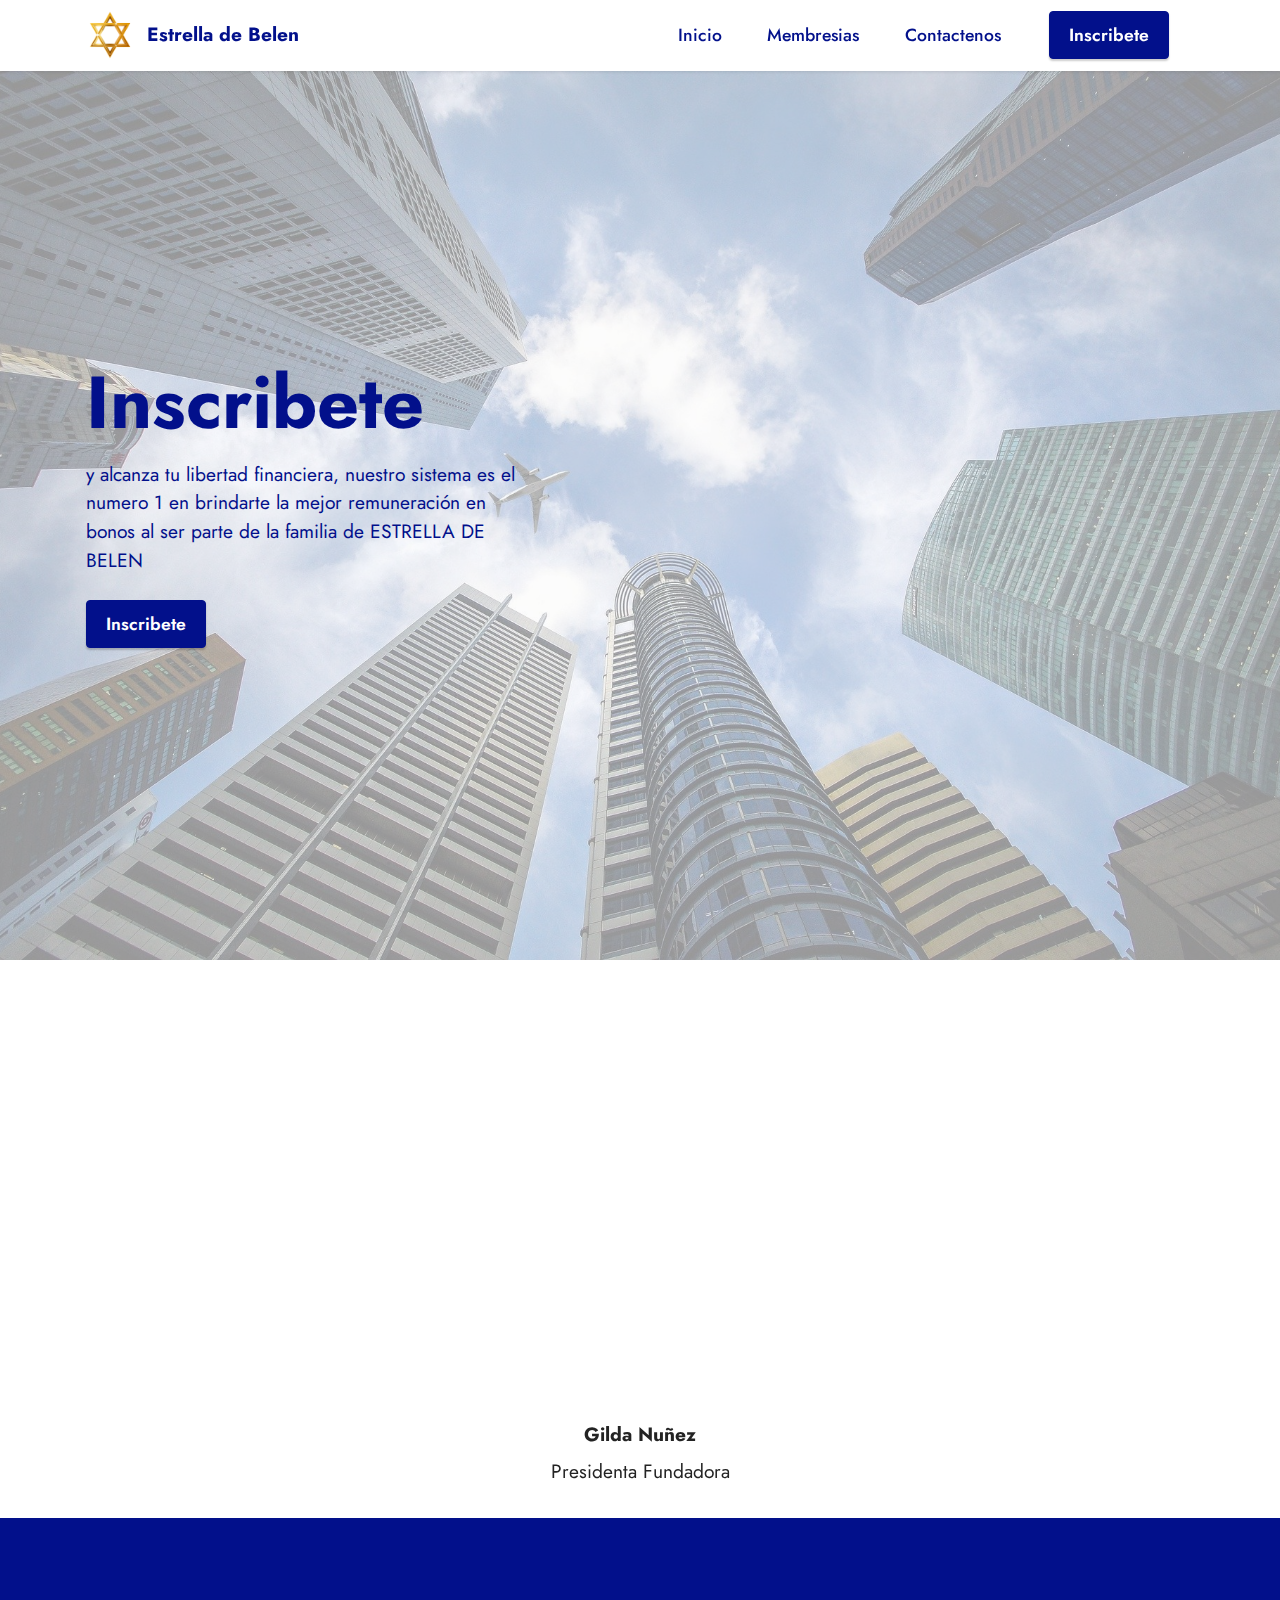
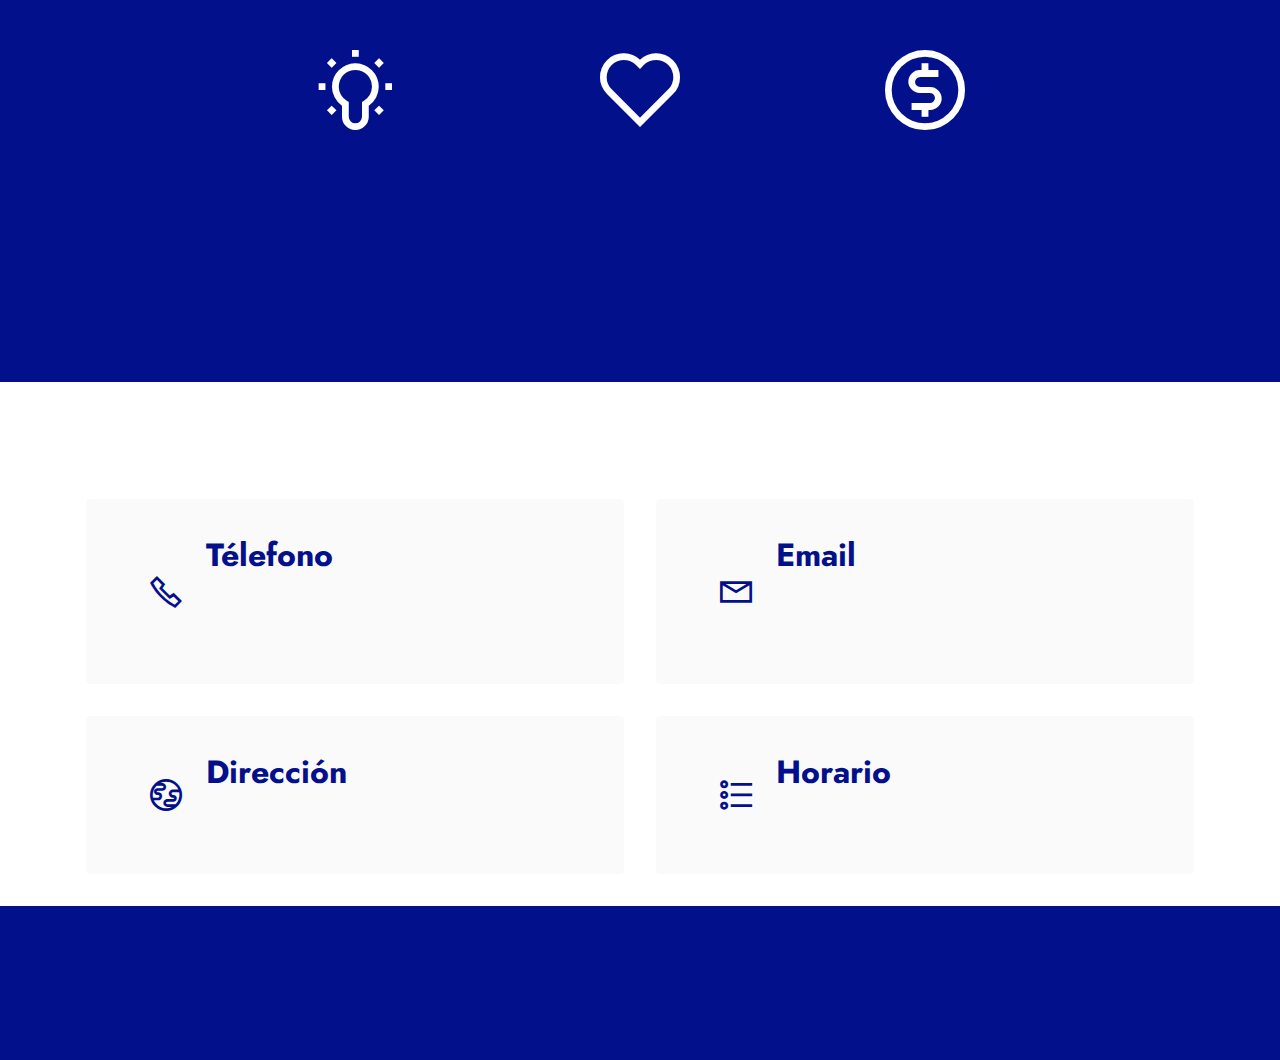
<file: Index.html>
<!DOCTYPE html>
<html  >
<head>
  <!-- Site made with Mobirise Website Builder v5.0.29, https://mobirise.com -->
  <meta charset="UTF-8">
  <meta http-equiv="X-UA-Compatible" content="IE=edge">
  <meta name="generator" content="Mobirise v5.0.29, mobirise.com">
  <meta name="viewport" content="width=device-width, initial-scale=1, minimum-scale=1">
  <link rel="shortcut icon" href="assets/images/pngtreevector-painted-gold-star-of-2094743.png" type="image/x-icon">
  <meta name="description" content="Alcanza tu libertad financiera, nuestro sistema es el numero 1 en brindarte la mejor remuneración en bonos al ser parte de la familia de ESTRELLA DE BELEN">
  
  
  <title>Estrella de Belen</title>
  <link rel="stylesheet" href="assets/web/assets/mobirise-icons2/mobirise2.css">
  <link rel="stylesheet" href="assets/tether/tether.min.css">
  <link rel="stylesheet" href="assets/bootstrap/css/bootstrap.min.css">
  <link rel="stylesheet" href="assets/bootstrap/css/bootstrap-grid.min.css">
  <link rel="stylesheet" href="assets/bootstrap/css/bootstrap-reboot.min.css">
  <link rel="stylesheet" href="assets/dropdown/css/style.css">
  <link rel="stylesheet" href="assets/animatecss/animate.css">
  <link rel="stylesheet" href="assets/socicon/css/styles.css">
  <link rel="stylesheet" href="assets/theme/css/style.css">
  <link rel="preload" as="style" href="assets/mobirise/css/mbr-additional.css"><link rel="stylesheet" href="assets/mobirise/css/mbr-additional.css" type="text/css">
  
  
  
  
</head>
<body>
  
  <section class="menu menu2 cid-svkCcHMHlM" once="menu" id="menu2-0">
    
    <nav class="navbar navbar-dropdown navbar-fixed-top navbar-expand-lg">
        <div class="container">
            <div class="navbar-brand">
                <span class="navbar-logo">
                    <a href="https://edbusa2021.github.io/Home/index">
                        <img src="assets/images/pngtreevector-painted-gold-star-of-2094743.png" alt="Mobirise" style="height: 3rem;">
                    </a>
                </span>
                <span class="navbar-caption-wrap"><a class="navbar-caption text-primary display-7" href="https://edbusa2021.github.io/Home/index">Estrella de Belen</a></span>
            </div>
            <button class="navbar-toggler" type="button" data-toggle="collapse" data-target="#navbarSupportedContent" aria-controls="navbarNavAltMarkup" aria-expanded="false" aria-label="Toggle navigation">
                <div class="hamburger">
                    <span></span>
                    <span></span>
                    <span></span>
                    <span></span>
                </div>
            </button>
            <div class="collapse navbar-collapse" id="navbarSupportedContent">
                <ul class="navbar-nav nav-dropdown" data-app-modern-menu="true"><li class="nav-item"><a class="nav-link link text-primary display-4" href="https://edbusa2021.github.io/Home/index">Inicio</a></li>
                    <li class="nav-item"><a class="nav-link link text-primary display-4" href="page1.html">
                            Membresias</a></li>
                    <li class="nav-item"><a class="nav-link link text-primary display-4" href="index.html#contacts2-4">Contactenos</a>
                    </li></ul>
                
                <div class="navbar-buttons mbr-section-btn"><a class="btn btn-primary display-4" href="https://forms.gle/AMwaQfwXKJd6pSBJA" target="_blank">Inscribete</a></div>
            </div>
        </div>
    </nav>
</section>

<section class="engine"><a href="https://mobirise.info/q">free responsive site templates</a></section><section class="header1 cid-svkEi16Ycf mbr-fullscreen" id="header1-1">

    

    <div class="mbr-overlay" style="opacity: 0.6; background-color: rgb(250, 250, 250);"></div>

    <div class="container">
        <div class="row">
            <div class="col-12 col-lg-5">
                <h1 class="mbr-section-title mbr-fonts-style mb-3 display-1"><strong>Inscribete</strong></h1>
                
                <p class="mbr-text mbr-fonts-style display-7">
                    y alcanza tu libertad financiera, nuestro sistema es el numero 1 en brindarte la mejor remuneración en bonos al ser parte de la familia de ESTRELLA DE BELEN</p>
                <div class="mbr-section-btn mt-3"><a class="btn btn-primary display-4" href="https://forms.gle/AMwaQfwXKJd6pSBJA" target="_blank">Inscribete</a></div>
            </div>
        </div>
    </div>
</section>

<section class="testimonails3 carousel slide testimonials-slider cid-svkFhuHLkA" data-interval="false" id="testimonials3-2">

    

    

    <div class="text-center container">
        <h3 class="mb-4 mbr-fonts-style display-2"><strong>Conoce a Lideres Exitosos</strong></h3>

        <div class="carousel slide" role="listbox" data-pause="true" data-keyboard="false" data-ride="false" data-interval="false">
            <div class="carousel-inner">
                
                
            <div class="carousel-item">
                    <div class="user col-md-8">
                        <div class="user_image">
                            <img src="assets/images/04cde754-ea4b-4822-aafb-844a8dc047a9.jpeg" alt="">
                        </div>
                        <div class="user_text mb-4">
                            <p class="mbr-fonts-style display-4">Gracias a nuestra Presidenta una persona trabajadora ha luchado por muchos años buscando un beneficio para su gente, de esta manera ha adquirido experiecia, es una persona muy honorable y nos sentimos orgullosa de ella, agradecidos por impulsar esta gran proyecto.</p>
                        </div>
                        <div class="user_name mbr-fonts-style mb-2 display-7"><strong>Gilda Nuñez</strong></div>
                        <div class="user_desk mbr-fonts-style display-7">Presidenta Fundadora</div>
                    </div>
                </div><div class="carousel-item">
                    <div class="user col-md-8">
                        <div class="user_image">
                            <img src="assets/images/9ba24660-0fde-466f-9b97-87413c1c3771.jpeg" alt="">
                        </div>
                        <div class="user_text mb-4">
                            <p class="mbr-fonts-style display-4">
                                Doy la bienvenida a todos nuestros miembros y proximos que seran parte de esta gran familia, este programa fue creado con bases las cuales estan sujetas a la lealtad, estoy muy agradecido con Dios ya qu sin el no somos nada y con todos los miembros de ESTRELLA DE BELEN seremos luz para mucha gente, Bendiciones</p>
                        </div>
                        <div class="user_name mbr-fonts-style mb-2 display-7"><strong>Henri A. Herrera</strong></div>
                        <div class="user_desk mbr-fonts-style display-7">
                            LIDER Y ASESOR</div>
                    </div>
                </div></div>

            <div class="carousel-controls">
                <a class="carousel-control-prev" role="button" data-slide="prev">
                    <span aria-hidden="true" class="mobi-mbri mobi-mbri-arrow-prev mbr-iconfont"></span>
                    <span class="sr-only">Previous</span>
                </a>

                <a class="carousel-control-next" role="button" data-slide="next">
                    <span aria-hidden="true" class="mobi-mbri mobi-mbri-arrow-next mbr-iconfont"></span>
                    <span class="sr-only">Next</span>
                </a>
            </div>
        </div>
    </div>
</section>

<section class="features24 cid-svkKAiOcug" id="features1-3">
    

    
    <div class="container">
        <div class="row">
            <div class="col-12">
                <h3 class="mbr-section-title mbr-fonts-style align-center mb-0 display-2">
                    <strong>Nuestros Valores</strong></h3>
                
            </div>
            <div class="card col-12 col-md-6 col-lg-3">
                <div class="card-wrapper">
                    <div class="card-box align-center">
                        <span class="mbr-iconfont mobi-mbri-idea mobi-mbri"></span>
                        <h5 class="card-title align-center mbr-fonts-style display-7"><strong>Visión</strong></h5>
                        <p class="card-text align-center mbr-fonts-style display-7">Que todos nuestros miembros conformen una hermandad donde todos nos ayudaremos para crecer con nuestra gente.</p>
                    </div>
                </div>
            </div>
            <div class="card col-12 col-md-6 col-lg-3">
                <div class="card-wrapper">
                    <div class="card-box align-center">
                        <span class="mbr-iconfont mobi-mbri-hearth mobi-mbri"></span>
                        <h5 class="card-title align-center mbr-fonts-style display-7"><strong>Caridad</strong></h5>
                        <p class="card-text align-center mbr-fonts-style display-7">Poder ayuda a las personas mas necesitadas y educar a as generaciones futuras para que puedan ser mejor cada dia.</p>
                    </div>
                </div>
            </div>
            <div class="card col-12 col-md-6 col-lg-3">
                <div class="card-wrapper">
                    <div class="card-box align-center">
                        <span class="mbr-iconfont mobi-mbri-cash mobi-mbri"></span>
                        <h5 class="card-title align-center mbr-fonts-style display-7"><strong>Educación Financiera</strong></h5>
                        <p class="card-text align-center mbr-fonts-style display-7">Ayudaremos a todos nuestros miembros a desarrollar habilidades en la asimilación de resursos y capital.</p>
                    </div>
                </div>
            </div>
            
        </div>
    </div>
</section>

<section class="contacts2 cid-svkMvnGPwL mbr-parallax-background" id="contacts2-4">
    <!---->
    
    <div class="mbr-overlay" style="opacity: 0.5; background-color: rgb(255, 255, 255);">
    </div>
    <div class="container">
        <div class="mbr-section-head">
            <h3 class="mbr-section-title mbr-fonts-style align-center mb-0 display-2"><strong>Contactenos</strong></h3>
            
        </div>
        <div class="row justify-content-center mt-4">
            <div class="card col-12 col-md-6">
                <div class="card-wrapper">
                    <div class="image-wrapper">
                        <span class="mbr-iconfont mobi-mbri-phone mobi-mbri"></span>
                    </div>
                    <div class="text-wrapper">
                        <h6 class="card-title mbr-fonts-style mb-1 display-5">
                            <strong>Télefono</strong></h6>
                        <p class="mbr-text mbr-fonts-style display-4">(702) 238 - 2162 Henri A. Herrera<br>(702) 238 - 2162 Gilda Nuñez<br></p>
                    </div>
                </div>
            </div>
            <div class="card col-12 col-md-6">
                <div class="card-wrapper">
                    <div class="image-wrapper">
                        <span class="mbr-iconfont mobi-mbri-letter mobi-mbri"></span>
                    </div>
                    <div class="text-wrapper">
                        <h6 class="card-title mbr-fonts-style mb-1 display-5">
                            <strong>Email</strong>
                        </h6>
                        <p class="mbr-text mbr-fonts-style display-4"><a href="mailto:andrade.h@estrelladebelen.com" class="text-primary">andrade.h@estrelladebelen.com</a><br><a href="mailto:nunez.g@estrelladebelen.com" class="text-primary">nunez.g@estrelladebelen.com</a></p>
                    </div>
                </div>
            </div>
            <div class="card col-12 col-md-6">
                <div class="card-wrapper">
                    <div class="image-wrapper">
                        <span class="mbr-iconfont mobi-mbri-globe mobi-mbri"></span>
                    </div>
                    <div class="text-wrapper">
                        <h6 class="card-title mbr-fonts-style mb-1 display-5">
                            <strong>Dirección</strong></h6>
                        <p class="mbr-text mbr-fonts-style display-4">
                            6254 E Great Smoky Ave las vegas nv 89156</p>
                    </div>
                </div>
            </div>
            <div class="card col-12 col-md-6">
                <div class="card-wrapper">
                    <div class="image-wrapper">
                        <span class="mbr-iconfont mobi-mbri-bulleted-list mobi-mbri"></span>
                    </div>
                    <div class="text-wrapper">
                        <h6 class="card-title mbr-fonts-style mb-1 display-5"><strong>Horario</strong></h6>
                        <p class="mbr-text mbr-fonts-style display-4">
                            9:00 AM - 6:00 PM&nbsp; &nbsp; &nbsp; &nbsp; &nbsp; &nbsp; &nbsp; &nbsp; &nbsp; &nbsp; &nbsp; &nbsp; &nbsp;</p>
                    </div>
                </div>
            </div>
        </div>
    </div>
</section>

<section class="footer3 cid-svkOLqqXSh" once="footers" id="footer3-6">

    

    

    <div class="container">
        <div class="media-container-row align-center mbr-white">
            <div class="row row-links">
                <ul class="foot-menu">
                    
                    
                    
                    
                    
                <li class="foot-menu-item mbr-fonts-style display-7"><a href="https://edbusa2021.github.io/Home/index" class="text-white">Inicio</a></li><li class="foot-menu-item mbr-fonts-style display-7"><a href="page1.html" class="text-white">Membresias</a></li><li class="foot-menu-item mbr-fonts-style display-7"><a href="index.html#contacts2-4" class="text-white">Contactenos</a></li><li class="foot-menu-item mbr-fonts-style display-7"><a href="page2.html" class="text-white">Iniciar sesión</a></li><li class="foot-menu-item mbr-fonts-style display-7"><a href="https://mail.zoho.com/portal/estrelladebelen" class="text-white" target="_blank">Web Mail</a></li></ul>
            </div>
            
            <div class="row row-copirayt">
                <p class="mbr-text mb-0 mbr-fonts-style mbr-white align-center display-7">
                    © Copyright 2025 Estrella de Belen. All Rights Reserved.
                </p>
            </div>
        </div>
    </div>
</section>


  <script src="assets/web/assets/jquery/jquery.min.js"></script>
  <script src="assets/popper/popper.min.js"></script>
  <script src="assets/tether/tether.min.js"></script>
  <script src="assets/bootstrap/js/bootstrap.min.js"></script>
  <script src="assets/smoothscroll/smooth-scroll.js"></script>
  <script src="assets/dropdown/js/nav-dropdown.js"></script>
  <script src="assets/dropdown/js/navbar-dropdown.js"></script>
  <script src="assets/touchswipe/jquery.touch-swipe.min.js"></script>
  <script src="assets/viewportchecker/jquery.viewportchecker.js"></script>
  <script src="assets/bootstrapcarouselswipe/bootstrap-carousel-swipe.js"></script>
  <script src="assets/mbr-testimonials-slider/mbr-testimonials-slider.js"></script>
  <script src="assets/parallax/jarallax.min.js"></script>
  <script src="assets/theme/js/script.js"></script>
  
  
  
  <input name="animation" type="hidden">
  </body>
</html>
</file>
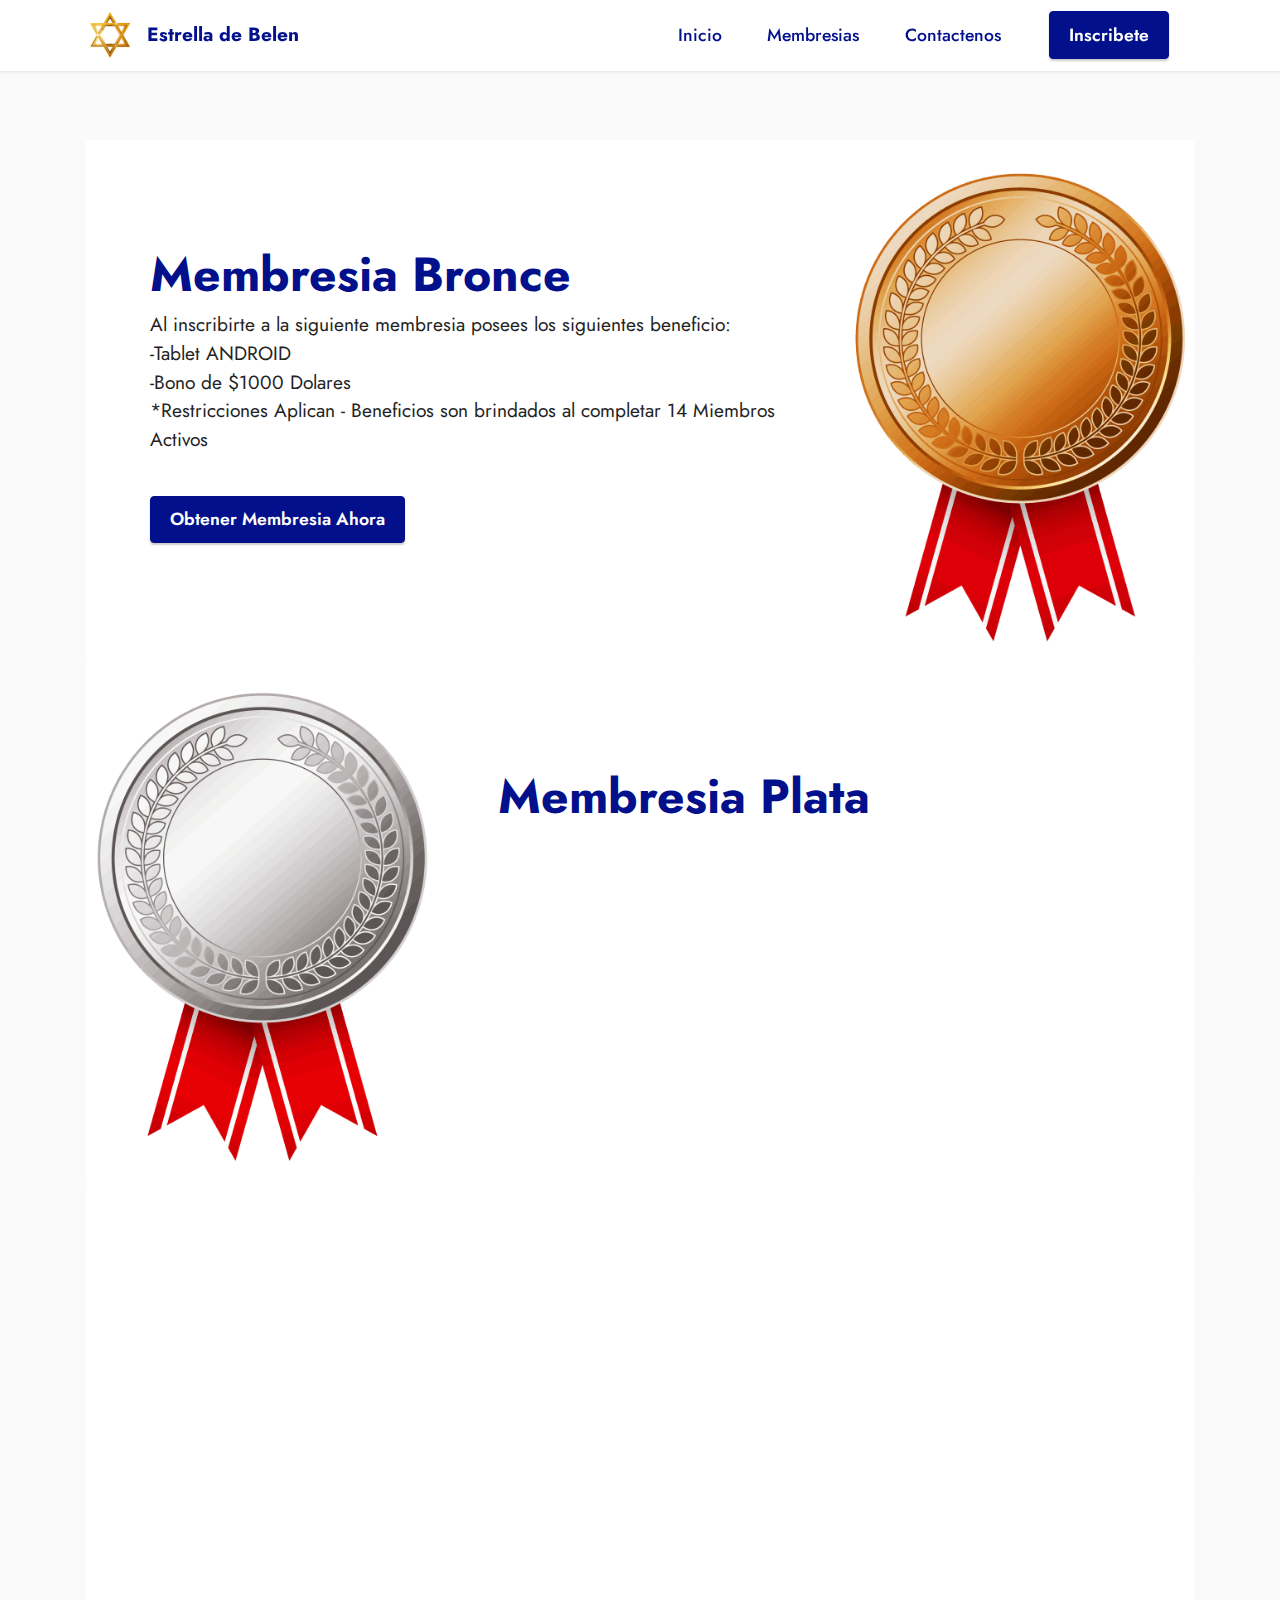
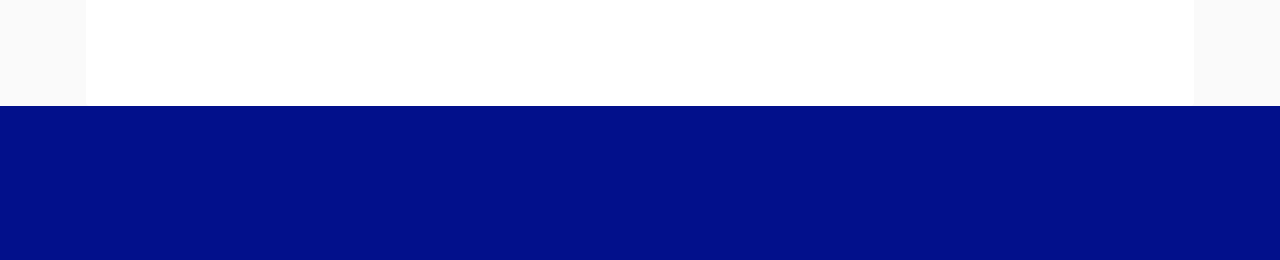
<file: page1.html>
<!DOCTYPE html>
<html  >
<head>
  <!-- Site made with Mobirise Website Builder v5.0.29, https://mobirise.com -->
  <meta charset="UTF-8">
  <meta http-equiv="X-UA-Compatible" content="IE=edge">
  <meta name="generator" content="Mobirise v5.0.29, mobirise.com">
  <meta name="viewport" content="width=device-width, initial-scale=1, minimum-scale=1">
  <link rel="shortcut icon" href="assets/images/pngtreevector-painted-gold-star-of-2094743.png" type="image/x-icon">
  <meta name="description" content="Alcanza tu libertad financiera, nuestro sistema es el numero 1 en brindarte la mejor remuneración en bonos al ser parte de la familia de ESTRELLA DE BELEN">
  
  
  <title>Membresias Estrella de Belen</title>
  <link rel="stylesheet" href="assets/tether/tether.min.css">
  <link rel="stylesheet" href="assets/bootstrap/css/bootstrap.min.css">
  <link rel="stylesheet" href="assets/bootstrap/css/bootstrap-grid.min.css">
  <link rel="stylesheet" href="assets/bootstrap/css/bootstrap-reboot.min.css">
  <link rel="stylesheet" href="assets/dropdown/css/style.css">
  <link rel="stylesheet" href="assets/animatecss/animate.css">
  <link rel="stylesheet" href="assets/socicon/css/styles.css">
  <link rel="stylesheet" href="assets/theme/css/style.css">
  <link rel="preload" as="style" href="assets/mobirise/css/mbr-additional.css"><link rel="stylesheet" href="assets/mobirise/css/mbr-additional.css" type="text/css">
  
  
  
  
</head>
<body>
  
  <section class="menu menu2 cid-svkCcHMHlM" once="menu" id="menu2-7">
    
    <nav class="navbar navbar-dropdown navbar-fixed-top navbar-expand-lg">
        <div class="container">
            <div class="navbar-brand">
                <span class="navbar-logo">
                    <a href="https://edbusa2021.github.io/Home/index">
                        <img src="assets/images/pngtreevector-painted-gold-star-of-2094743.png" alt="Mobirise" style="height: 3rem;">
                    </a>
                </span>
                <span class="navbar-caption-wrap"><a class="navbar-caption text-primary display-7" href="https://edbusa2021.github.io/Home/index">Estrella de Belen</a></span>
            </div>
            <button class="navbar-toggler" type="button" data-toggle="collapse" data-target="#navbarSupportedContent" aria-controls="navbarNavAltMarkup" aria-expanded="false" aria-label="Toggle navigation">
                <div class="hamburger">
                    <span></span>
                    <span></span>
                    <span></span>
                    <span></span>
                </div>
            </button>
            <div class="collapse navbar-collapse" id="navbarSupportedContent">
                <ul class="navbar-nav nav-dropdown" data-app-modern-menu="true"><li class="nav-item"><a class="nav-link link text-primary display-4" href="https://edbusa2021.github.io/Home/index">Inicio</a></li>
                    <li class="nav-item"><a class="nav-link link text-primary display-4" href="page1.html">
                            Membresias</a></li>
                    <li class="nav-item"><a class="nav-link link text-primary display-4" href="index.html#contacts2-4">Contactenos</a>
                    </li></ul>
                
                <div class="navbar-buttons mbr-section-btn"><a class="btn btn-primary display-4" href="https://forms.gle/AMwaQfwXKJd6pSBJA" target="_blank">Inscribete</a></div>
            </div>
        </div>
    </nav>
</section>

<section class="engine"><a href="https://mobirise.info/e">how to make a website</a></section><section class="features6 cid-svxSk82two" id="features7-a">
    <!---->
    

    
    <div class="container">
        <div class="card-wrapper">
            <div class="row align-items-center flex-row-reverse">
                <div class="col-12 col-lg-4">
                    <div class="image-wrapper">
                        <img src="assets/images/a-1456x630.png" alt="Mobirise">
                    </div>
                </div>
                <div class="col-12 col-lg">
                    <div class="text-box">
                        <h5 class="mbr-title mbr-fonts-style display-2">
                            <strong>Membresia Bronce</strong></h5>
                        <p class="mbr-text mbr-fonts-style display-7">Al inscribirte a la siguiente membresia posees los siguientes beneficio:<br>-Tablet ANDROID<br>-Bono de $1000 Dolares<br>*Restricciones Aplican - Beneficios son brindados al completar 14 Miembros Activos</p>
                        
                        <div class="mbr-section-btn pt-3"><a href="https://forms.gle/AMwaQfwXKJd6pSBJA" class="btn btn-primary display-4" target="_blank">Obtener Membresia Ahora</a></div>
                    </div>
                </div>
            </div>
        </div>
    </div>
</section>

<section class="features6 cid-svycXYs2VE" id="features7-b">
    <!---->
    

    
    <div class="container">
        <div class="card-wrapper">
            <div class="row align-items-center">
                <div class="col-12 col-lg-4">
                    <div class="image-wrapper">
                        <img src="assets/images/b-1456x630.png" alt="Mobirise">
                    </div>
                </div>
                <div class="col-12 col-lg">
                    <div class="text-box">
                        <h5 class="mbr-title mbr-fonts-style display-2">
                            <strong>Membresia Plata</strong></h5>
                        <p class="mbr-text mbr-fonts-style display-7">Al inscribirte a la siguiente membresia posees los siguientes beneficio:
<br>-TV de 50 Pulgadas<br>-Bono de $4000 Dolares
<br>*Restricciones Aplican - Beneficios son brindados al completar 14 Miembros Activos</p>
                        
                        <div class="mbr-section-btn pt-3"><a href="https://forms.gle/AMwaQfwXKJd6pSBJA" class="btn btn-primary display-4" target="_blank">Obtener Membresia Ahora</a></div>
                    </div>
                </div>
            </div>
        </div>
    </div>
</section>

<section class="features6 cid-svykNlVIcs" id="features7-c">
    <!---->
    

    
    <div class="container">
        <div class="card-wrapper">
            <div class="row align-items-center flex-row-reverse">
                <div class="col-12 col-lg-4">
                    <div class="image-wrapper">
                        <img src="assets/images/klipartz.com-5-1456x630.png" alt="Mobirise">
                    </div>
                </div>
                <div class="col-12 col-lg">
                    <div class="text-box">
                        <h5 class="mbr-title mbr-fonts-style display-2">
                            <strong>Membresia Oro</strong></h5>
                        <p class="mbr-text mbr-fonts-style display-7">Al inscribirte a la siguiente membresia posees los siguientes beneficio:<br>-Cadena de ORO<br>-Bono de $10000 Dolares<br>*Restricciones Aplican - Beneficios son brindados al completar 14 Miembros Activos</p>
                        
                        <div class="mbr-section-btn pt-3"><a href="https://forms.gle/AMwaQfwXKJd6pSBJA" class="btn btn-primary display-4" target="_blank">Obtener Membresia Ahora</a></div>
                    </div>
                </div>
            </div>
        </div>
    </div>
</section>

<section class="footer3 cid-svkOLqqXSh" once="footers" id="footer3-8">

    

    

    <div class="container">
        <div class="media-container-row align-center mbr-white">
            <div class="row row-links">
                <ul class="foot-menu">
                    
                    
                    
                    
                    
                <li class="foot-menu-item mbr-fonts-style display-7"><a href="https://edbusa2021.github.io/Home/index" class="text-white">Inicio</a></li><li class="foot-menu-item mbr-fonts-style display-7"><a href="page1.html" class="text-white">Membresias</a></li><li class="foot-menu-item mbr-fonts-style display-7"><a href="index.html#contacts2-4" class="text-white">Contactenos</a></li><li class="foot-menu-item mbr-fonts-style display-7"><a href="page2.html" class="text-white">Iniciar sesión</a></li><li class="foot-menu-item mbr-fonts-style display-7"><a href="https://mail.zoho.com/portal/estrelladebelen" class="text-white" target="_blank">Web Mail</a></li></ul>
            </div>
            
            <div class="row row-copirayt">
                <p class="mbr-text mb-0 mbr-fonts-style mbr-white align-center display-7">
                    © Copyright 2025 Estrella de Belen. All Rights Reserved.
                </p>
            </div>
        </div>
    </div>
</section>


  <script src="assets/web/assets/jquery/jquery.min.js"></script>
  <script src="assets/popper/popper.min.js"></script>
  <script src="assets/tether/tether.min.js"></script>
  <script src="assets/bootstrap/js/bootstrap.min.js"></script>
  <script src="assets/smoothscroll/smooth-scroll.js"></script>
  <script src="assets/dropdown/js/nav-dropdown.js"></script>
  <script src="assets/dropdown/js/navbar-dropdown.js"></script>
  <script src="assets/touchswipe/jquery.touch-swipe.min.js"></script>
  <script src="assets/viewportchecker/jquery.viewportchecker.js"></script>
  <script src="assets/theme/js/script.js"></script>
  
  
  
  <input name="animation" type="hidden">
  </body>
</html>
</file>
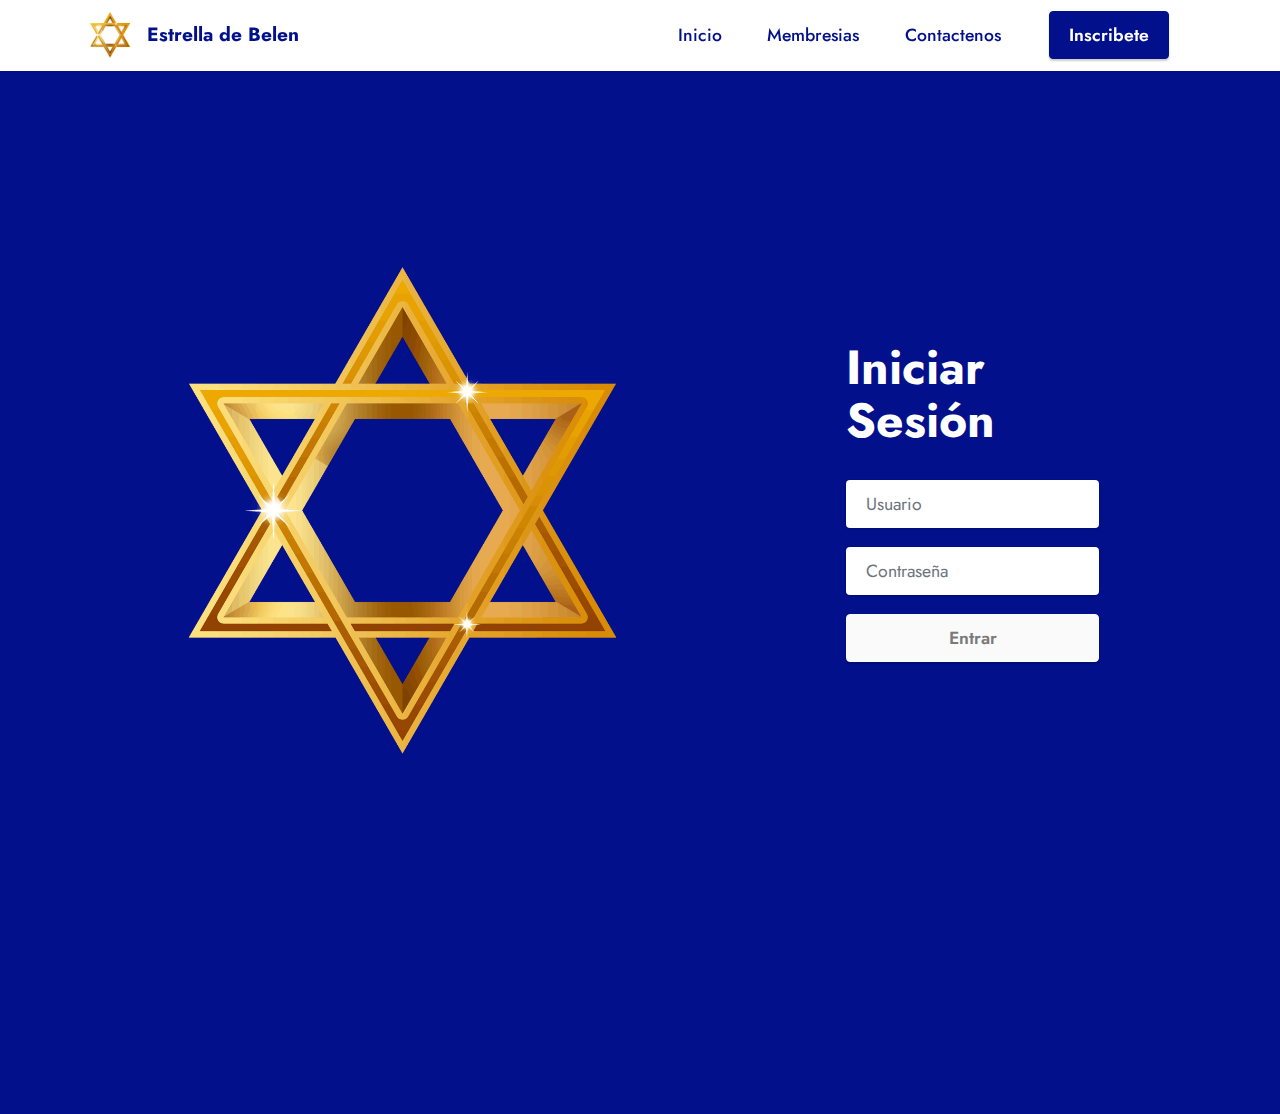
<file: page2.html>
<!DOCTYPE html>
<html  >
<head>
  <!-- Site made with Mobirise Website Builder v5.0.29, https://mobirise.com -->
  <meta charset="UTF-8">
  <meta http-equiv="X-UA-Compatible" content="IE=edge">
  <meta name="generator" content="Mobirise v5.0.29, mobirise.com">
  <meta name="viewport" content="width=device-width, initial-scale=1, minimum-scale=1">
  <link rel="shortcut icon" href="assets/images/pngtreevector-painted-gold-star-of-2094743.png" type="image/x-icon">
  <meta name="description" content="Alcanza tu libertad financiera, nuestro sistema es el numero 1 en brindarte la mejor remuneración en bonos al ser parte de la familia de ESTRELLA DE BELEN">
  
  
  <title>Portal de Inicio Estrella de Belen</title>
  <link rel="stylesheet" href="assets/tether/tether.min.css">
  <link rel="stylesheet" href="assets/bootstrap/css/bootstrap.min.css">
  <link rel="stylesheet" href="assets/bootstrap/css/bootstrap-grid.min.css">
  <link rel="stylesheet" href="assets/bootstrap/css/bootstrap-reboot.min.css">
  <link rel="stylesheet" href="assets/dropdown/css/style.css">
  <link rel="stylesheet" href="assets/animatecss/animate.css">
  <link rel="stylesheet" href="assets/formstyler/jquery.formstyler.css">
  <link rel="stylesheet" href="assets/formstyler/jquery.formstyler.theme.css">
  <link rel="stylesheet" href="assets/datepicker/jquery.datetimepicker.min.css">
  <link rel="stylesheet" href="assets/socicon/css/styles.css">
  <link rel="stylesheet" href="assets/theme/css/style.css">
  <link rel="preload" as="style" href="assets/mobirise/css/mbr-additional.css"><link rel="stylesheet" href="assets/mobirise/css/mbr-additional.css" type="text/css">
  
  
  
  
</head>
<body>
  
  <section class="menu menu2 cid-svkCcHMHlM" once="menu" id="menu2-d">
    
    <nav class="navbar navbar-dropdown navbar-fixed-top navbar-expand-lg">
        <div class="container">
            <div class="navbar-brand">
                <span class="navbar-logo">
                    <a href="https://edbusa2021.github.io/Home/index">
                        <img src="assets/images/pngtreevector-painted-gold-star-of-2094743.png" alt="Mobirise" style="height: 3rem;">
                    </a>
                </span>
                <span class="navbar-caption-wrap"><a class="navbar-caption text-primary display-7" href="https://edbusa2021.github.io/Home/index">Estrella de Belen</a></span>
            </div>
            <button class="navbar-toggler" type="button" data-toggle="collapse" data-target="#navbarSupportedContent" aria-controls="navbarNavAltMarkup" aria-expanded="false" aria-label="Toggle navigation">
                <div class="hamburger">
                    <span></span>
                    <span></span>
                    <span></span>
                    <span></span>
                </div>
            </button>
            <div class="collapse navbar-collapse" id="navbarSupportedContent">
                <ul class="navbar-nav nav-dropdown" data-app-modern-menu="true"><li class="nav-item"><a class="nav-link link text-primary display-4" href="https://edbusa2021.github.io/Home/index">Inicio</a></li>
                    <li class="nav-item"><a class="nav-link link text-primary display-4" href="page1.html">
                            Membresias</a></li>
                    <li class="nav-item"><a class="nav-link link text-primary display-4" href="index.html#contacts2-4">Contactenos</a>
                    </li></ul>
                
                <div class="navbar-buttons mbr-section-btn"><a class="btn btn-primary display-4" href="https://forms.gle/AMwaQfwXKJd6pSBJA" target="_blank">Inscribete</a></div>
            </div>
        </div>
    </nav>
</section>

<section class="engine"><a href="https://mobirise.info/d">free site maker</a></section><section class="form3 cid-svzc9ajbmO mbr-fullscreen" id="form3-g">

    

    

    <div class="container">
        <div class="row justify-content-center">
            <div class="col-lg-7 col-12">
                <div class="image-wrapper">
                    <img class="w-100" src="assets/images/belen-1200x1200.png" alt="Mobirise">
                </div>
            </div>
            <div class="col-lg-3 offset-lg-1 mbr-form" data-form-type="formoid">
                <form action="https://mobirise.eu/" method="POST" class="mbr-form form-with-styler" data-form-title="Form Name"><input type="hidden" name="email" data-form-email="true" value="ig79xD25wyvYEligfMMaITD6+0lbImCwcNTB0SR5mQZ2yLgP3OEyg9I8Cpuam/q0P7V6s/NDLfrR4P8g7io+D9+c8VpDJiqVw8uHzd8XFAzNSg2dv4wCuiTniyrdhqFz">
                    <div class="">
                        <div hidden="hidden" data-form-alert="" class="alert alert-success col-12">Thanks for filling out
                            the form!</div>
                        <div hidden="hidden" data-form-alert-danger="" class="alert alert-danger col-12">Oops...! some
                            problem!</div>
                    </div>
                    <div class="dragArea row">
                        <div class="col-lg-12 col-md-12 col-sm-12">
                            <h1 class="mbr-section-title mb-4 display-2"><strong>Iniciar Sesión</strong></h1>
                        </div>
                        <div class="col-lg-12 col-md-12 col-sm-12">
                            
                        </div>
                        <div data-for="name" class="col-lg-12 col-md col-sm-12 form-group">
                            <input type="text" name="name" placeholder="Usuario" data-form-field="name" class="form-control" value="" id="name-form3-g">
                        </div>
                        <div class="col-lg-12 col-md col-sm-12 form-group" data-for="email">
                            <input type="email" name="email" placeholder="Contraseña" data-form-field="email" class="form-control" value="" id="email-form3-g">
                        </div>
                        <div class="col-md-auto col-12 mbr-section-btn"><button type="submit" class="btn btn-white display-4">Entrar</button></div>
                    </div>
                </form>
            </div>
            <div class="offset-lg-1"></div>
        </div>
    </div>
</section>

<section class="footer3 cid-svkOLqqXSh" once="footers" id="footer3-e">

    

    

    <div class="container">
        <div class="media-container-row align-center mbr-white">
            <div class="row row-links">
                <ul class="foot-menu">
                    
                    
                    
                    
                    
                <li class="foot-menu-item mbr-fonts-style display-7"><a href="https://edbusa2021.github.io/Home/index" class="text-white">Inicio</a></li><li class="foot-menu-item mbr-fonts-style display-7"><a href="page1.html" class="text-white">Membresias</a></li><li class="foot-menu-item mbr-fonts-style display-7"><a href="index.html#contacts2-4" class="text-white">Contactenos</a></li><li class="foot-menu-item mbr-fonts-style display-7"><a href="page2.html" class="text-white">Iniciar sesión</a></li><li class="foot-menu-item mbr-fonts-style display-7"><a href="https://mail.zoho.com/portal/estrelladebelen" class="text-white" target="_blank">Web Mail</a></li></ul>
            </div>
            
            <div class="row row-copirayt">
                <p class="mbr-text mb-0 mbr-fonts-style mbr-white align-center display-7">
                    © Copyright 2025 Estrella de Belen. All Rights Reserved.
                </p>
            </div>
        </div>
    </div>
</section>


  <script src="assets/web/assets/jquery/jquery.min.js"></script>
  <script src="assets/popper/popper.min.js"></script>
  <script src="assets/tether/tether.min.js"></script>
  <script src="assets/bootstrap/js/bootstrap.min.js"></script>
  <script src="assets/smoothscroll/smooth-scroll.js"></script>
  <script src="assets/dropdown/js/nav-dropdown.js"></script>
  <script src="assets/dropdown/js/navbar-dropdown.js"></script>
  <script src="assets/touchswipe/jquery.touch-swipe.min.js"></script>
  <script src="assets/viewportchecker/jquery.viewportchecker.js"></script>
  <script src="assets/formstyler/jquery.formstyler.js"></script>
  <script src="assets/formstyler/jquery.formstyler.min.js"></script>
  <script src="assets/datepicker/jquery.datetimepicker.full.js"></script>
  <script src="assets/theme/js/script.js"></script>
  <script src="assets/formoid/formoid.min.js"></script>
  
  
  
  <input name="animation" type="hidden">
  </body>
</html>
</file>
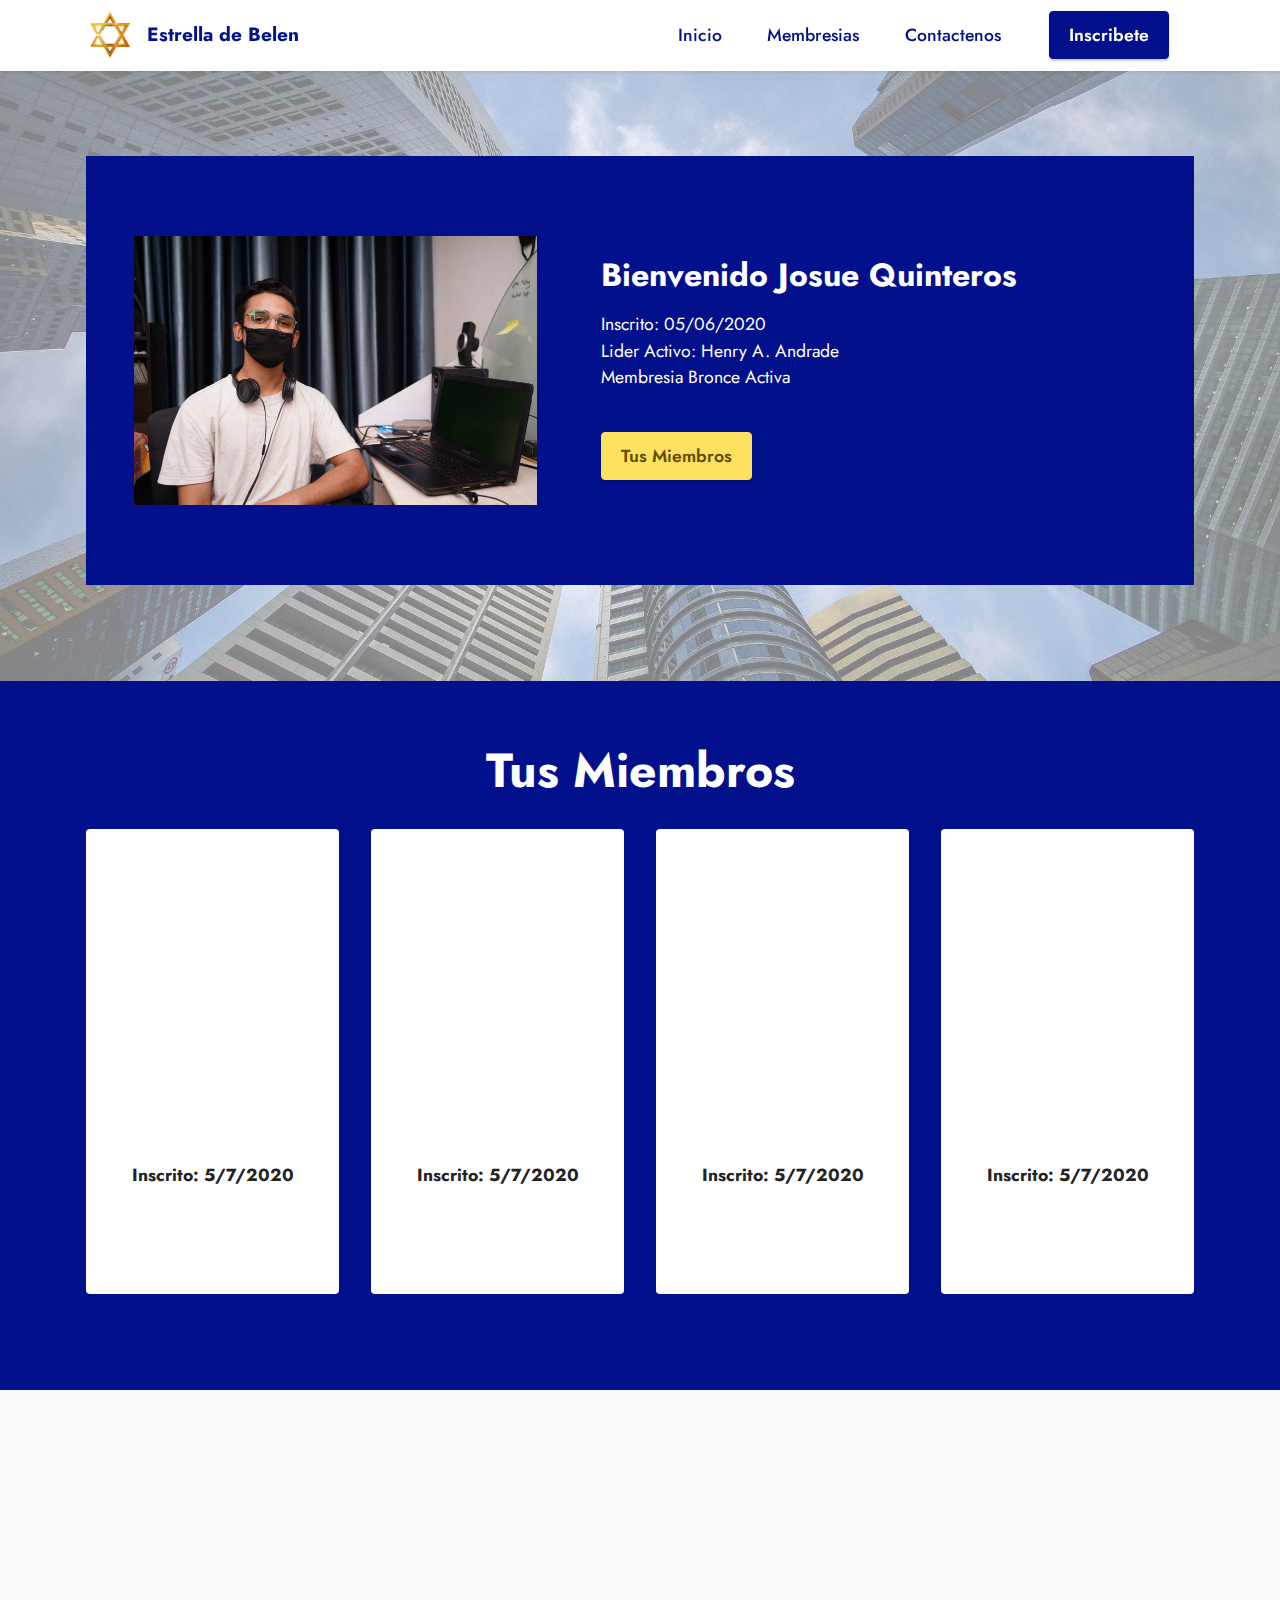
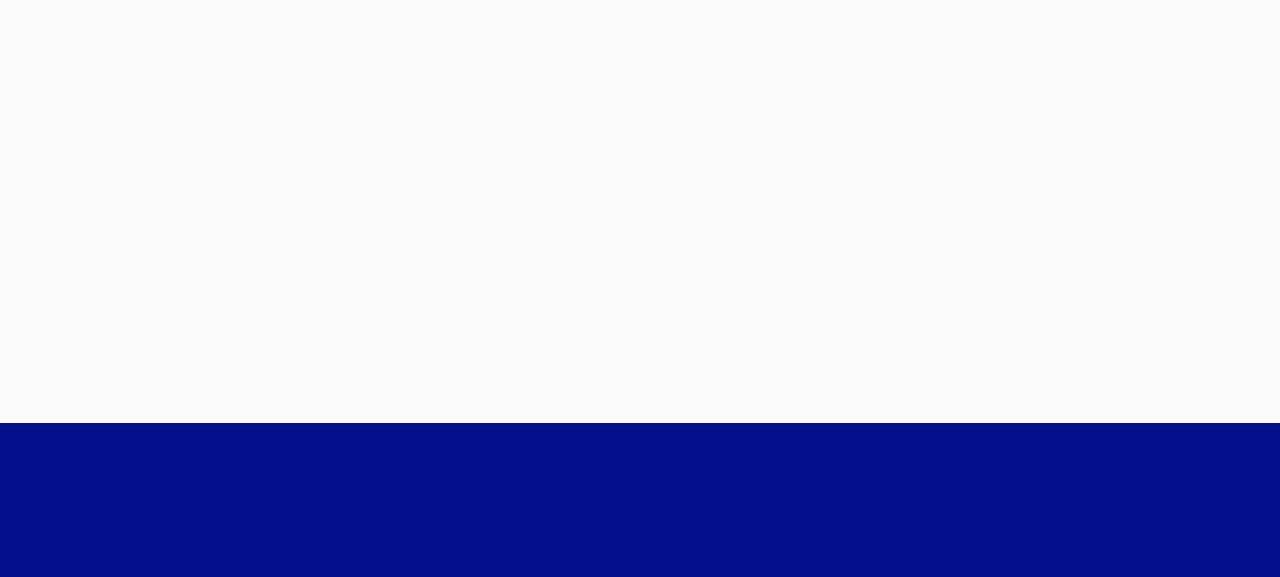
<file: page3.html>
<!DOCTYPE html>
<html  >
<head>
  <!-- Site made with Mobirise Website Builder v5.0.29, https://mobirise.com -->
  <meta charset="UTF-8">
  <meta http-equiv="X-UA-Compatible" content="IE=edge">
  <meta name="generator" content="Mobirise v5.0.29, mobirise.com">
  <meta name="viewport" content="width=device-width, initial-scale=1, minimum-scale=1">
  <link rel="shortcut icon" href="assets/images/pngtreevector-painted-gold-star-of-2094743.png" type="image/x-icon">
  <meta name="description" content="">
  
  
  <title>Miembro1</title>
  <link rel="stylesheet" href="assets/tether/tether.min.css">
  <link rel="stylesheet" href="assets/bootstrap/css/bootstrap.min.css">
  <link rel="stylesheet" href="assets/bootstrap/css/bootstrap-grid.min.css">
  <link rel="stylesheet" href="assets/bootstrap/css/bootstrap-reboot.min.css">
  <link rel="stylesheet" href="assets/dropdown/css/style.css">
  <link rel="stylesheet" href="assets/animatecss/animate.css">
  <link rel="stylesheet" href="assets/socicon/css/styles.css">
  <link rel="stylesheet" href="assets/theme/css/style.css">
  <link rel="preload" as="style" href="assets/mobirise/css/mbr-additional.css"><link rel="stylesheet" href="assets/mobirise/css/mbr-additional.css" type="text/css">
  
  
  
  
</head>
<body>
  
  <section class="menu menu2 cid-svkCcHMHlM" once="menu" id="menu2-h">
    
    <nav class="navbar navbar-dropdown navbar-fixed-top navbar-expand-lg">
        <div class="container">
            <div class="navbar-brand">
                <span class="navbar-logo">
                    <a href="https://edbusa2021.github.io/Home/index">
                        <img src="assets/images/pngtreevector-painted-gold-star-of-2094743.png" alt="Mobirise" style="height: 3rem;">
                    </a>
                </span>
                <span class="navbar-caption-wrap"><a class="navbar-caption text-primary display-7" href="https://edbusa2021.github.io/Home/index">Estrella de Belen</a></span>
            </div>
            <button class="navbar-toggler" type="button" data-toggle="collapse" data-target="#navbarSupportedContent" aria-controls="navbarNavAltMarkup" aria-expanded="false" aria-label="Toggle navigation">
                <div class="hamburger">
                    <span></span>
                    <span></span>
                    <span></span>
                    <span></span>
                </div>
            </button>
            <div class="collapse navbar-collapse" id="navbarSupportedContent">
                <ul class="navbar-nav nav-dropdown" data-app-modern-menu="true"><li class="nav-item"><a class="nav-link link text-primary display-4" href="https://edbusa2021.github.io/Home/index">Inicio</a></li>
                    <li class="nav-item"><a class="nav-link link text-primary display-4" href="page1.html">
                            Membresias</a></li>
                    <li class="nav-item"><a class="nav-link link text-primary display-4" href="index.html#contacts2-4">Contactenos</a>
                    </li></ul>
                
                <div class="navbar-buttons mbr-section-btn"><a class="btn btn-primary display-4" href="https://forms.gle/AMwaQfwXKJd6pSBJA" target="_blank">Inscribete</a></div>
            </div>
        </div>
    </nav>
</section>

<section class="engine"><a href="https://mobirise.info/a">online site builder</a></section><section class="features16 cid-svI85hrj5P" id="features17-m">
    

    <div class="mbr-overlay" style="opacity: 0.5; background-color: rgb(255, 255, 255);">
    </div>
    <div class="container">
        <div class="content-wrapper">
            <div class="row align-items-center">
                <div class="col-12 col-lg-5">
                    <div class="image-wrapper">
                        <img src="assets/images/mbr-806x537.jpg" alt="Mobirise">
                    </div>
                </div>
                <div class="col-12 col-lg">
                    <div class="text-wrapper">
                        <h6 class="card-title mbr-fonts-style display-5">
                            <strong>Bienvenido Josue Quinteros</strong></h6>
                        <p class="mbr-text mbr-fonts-style mb-4 display-4">
                            Inscrito: 05/06/2020<br>Lider Activo: Henry A. Andrade<br>Membresia Bronce Activa</p>
                        <div class="mbr-section-btn mt-3"><a class="btn btn-warning display-4" href="page3.html#team1-j">
                                Tus Miembros</a></div>
                    </div>
                </div>
            </div>
        </div>
    </div>
</section>

<section class="team1 cid-svI5MHIGwx" id="team1-j">
    

    
    <div class="container">
        <div class="row justify-content-center">
            <div class="col-12">
                <h3 class="mbr-section-title mbr-fonts-style align-center mb-4 display-2">
                    <strong>Tus Miembros</strong></h3>
                
            </div>
            <div class="col-sm-6 col-lg-3">
                <div class="card-wrap">
                    <div class="image-wrap">
                        <img src="assets/images/team1.jpg">
                    </div>
                    <div class="content-wrap">
                        <h5 class="mbr-section-title card-title mbr-fonts-style align-center m-0 display-5">
                            <strong>John Smith</strong>
                        </h5>
                        <h6 class="mbr-role mbr-fonts-style align-center mb-3 display-4">
                            <strong>Inscrito: 5/7/2020</strong></h6>
                        <p class="card-text mbr-fonts-style align-center display-7">Membresia Bronce Activa</p>
                        
                        
                    </div>
                </div>
            </div>

            <div class="col-sm-6 col-lg-3">
                <div class="card-wrap">
                    <div class="image-wrap">
                        <img src="assets/images/team2.jpg">
                    </div>
                    <div class="content-wrap">
                        <h5 class="mbr-section-title card-title mbr-fonts-style align-center m-0 display-5">
                            <strong>Sara Palmer</strong>
                        </h5>
                        <h6 class="mbr-role mbr-fonts-style align-center mb-3 display-4"><strong>Inscrito: 5/7/2020</strong></h6>
                        <p class="card-text mbr-fonts-style align-center display-7">
                            Membresia Bronce Activa
                        </p>
                        
                        
                    </div>
                </div>
            </div>

            <div class="col-sm-6 col-lg-3">
                <div class="card-wrap">
                    <div class="image-wrap">
                        <img src="assets/images/team3.jpg">
                    </div>
                    <div class="content-wrap">
                        <h5 class="mbr-section-title card-title mbr-fonts-style align-center m-0 display-5">
                            <strong>Jessica Swift</strong>
                        </h5>
                        <h6 class="mbr-role mbr-fonts-style align-center mb-3 display-4"><strong>Inscrito: 5/7/2020</strong></h6>
                        <p class="card-text mbr-fonts-style align-center display-7">
                            Membresia Bronce Activa
                        </p>
                        
                        
                    </div>
                </div>
            </div>

            <div class="col-sm-6 col-lg-3">
                <div class="card-wrap">
                    <div class="image-wrap">
                        <img src="assets/images/team4.jpg">
                    </div>
                    <div class="content-wrap">
                        <h5 class="mbr-section-title card-title mbr-fonts-style align-center m-0 display-5">
                            <strong>Helen Smith</strong>
                        </h5>
                        <h6 class="mbr-role mbr-fonts-style align-center mb-3 display-4"><strong>Inscrito: 5/7/2020</strong></h6>
                        <p class="card-text mbr-fonts-style align-center display-7">
                            Membresia Bronce Activa
                        </p>
                        
                        
                    </div>
                </div>
            </div>
        </div>
    </div>
</section>

<section class="form4 cid-svI7995Ubu" id="form4-l">

    

    

    <div class="container">
        <div class="row content-wrapper justify-content-center">
            <div class="col-lg-3 offset-lg-1 mbr-form" data-form-type="formoid">
                <form action="https://mobirise.eu/" method="POST" class="mbr-form form-with-styler" data-form-title="Form Name"><input type="hidden" name="email" data-form-email="true" value="OPmRgxjzomorpAgFPEFQTzpJhde2O+9Wk/w6mMWGa1puQz7yKDOxecL80mi2iERV6fQpf+u6/pXzH7JpRqv4Pe+tGEmILe1hSsKoo3BSFri+bnnd4wRbavy0tJSDRExP">
                    <div class="">
                        <div hidden="hidden" data-form-alert="" class="alert alert-success col-12">Thanks for filling
                            out the form!</div>
                        <div hidden="hidden" data-form-alert-danger="" class="alert alert-danger col-12">Oops...! some
                            problem!</div>
                    </div>
                    <div class="dragArea row">
                        <div class="col-lg-12 col-md-12 col-sm-12">
                            <h1 class="mbr-section-title mb-4 display-2"><strong>Soporte</strong></h1>
                        </div>
                        <div class="col-lg-12 col-md-12 col-sm-12">
                            <p class="mbr-text mbr-fonts-style mb-4 display-7">
                                Necesitas ayuda?</p>
                        </div>
                        <div class="col-lg-12 col-md col-12 form-group" data-for="name">
                            <input type="text" name="name" placeholder="Name" data-form-field="name" class="form-control" value="" id="name-form4-l">
                        </div>
                        <div class="col-lg-12 col-md col-12 form-group" data-for="email">
                            <input type="email" name="email" placeholder="Email" data-form-field="email" class="form-control" value="" id="email-form4-l">
                        </div>
                        <div class="col-12 col-md-auto mbr-section-btn"><button type="submit" class="btn btn-primary display-4">Enviar</button></div>
                    </div>
                </form>
            </div>
            <div class="col-lg-7 offset-lg-1 col-12">
                <div class="image-wrapper">
                    <img class="w-100" src="assets/images/mbr-1266x1266.png" alt="Mobirise">
                </div>
            </div>
        </div>
    </div>
</section>

<section class="footer3 cid-svkOLqqXSh" once="footers" id="footer3-i">

    

    

    <div class="container">
        <div class="media-container-row align-center mbr-white">
            <div class="row row-links">
                <ul class="foot-menu">
                    
                    
                    
                    
                    
                <li class="foot-menu-item mbr-fonts-style display-7"><a href="https://edbusa2021.github.io/Home/index" class="text-white">Inicio</a></li><li class="foot-menu-item mbr-fonts-style display-7"><a href="page1.html" class="text-white">Membresias</a></li><li class="foot-menu-item mbr-fonts-style display-7"><a href="index.html#contacts2-4" class="text-white">Contactenos</a></li><li class="foot-menu-item mbr-fonts-style display-7"><a href="page2.html" class="text-white">Iniciar sesión</a></li><li class="foot-menu-item mbr-fonts-style display-7"><a href="https://mail.zoho.com/portal/estrelladebelen" class="text-white" target="_blank">Web Mail</a></li></ul>
            </div>
            
            <div class="row row-copirayt">
                <p class="mbr-text mb-0 mbr-fonts-style mbr-white align-center display-7">
                    © Copyright 2025 Estrella de Belen. All Rights Reserved.
                </p>
            </div>
        </div>
    </div>
</section>


  <script src="assets/web/assets/jquery/jquery.min.js"></script>
  <script src="assets/popper/popper.min.js"></script>
  <script src="assets/tether/tether.min.js"></script>
  <script src="assets/bootstrap/js/bootstrap.min.js"></script>
  <script src="assets/smoothscroll/smooth-scroll.js"></script>
  <script src="assets/dropdown/js/nav-dropdown.js"></script>
  <script src="assets/dropdown/js/navbar-dropdown.js"></script>
  <script src="assets/touchswipe/jquery.touch-swipe.min.js"></script>
  <script src="assets/viewportchecker/jquery.viewportchecker.js"></script>
  <script src="assets/theme/js/script.js"></script>
  <script src="assets/formoid/formoid.min.js"></script>
  
  
  
  <input name="animation" type="hidden">
  </body>
</html>
</file>
<file: assets/web/assets/mobirise-icons2/mobirise2.css>
@font-face {
  font-family: 'Moririse2';
  font-display: swap;
  src:  url('mobirise2.eot?f2bix4');
  src:  url('mobirise2.eot?f2bix4#iefix') format('embedded-opentype'),
    url('mobirise2.ttf?f2bix4') format('truetype'),
    url('mobirise2.woff?f2bix4') format('woff'),
    url('mobirise2.svg?f2bix4#mobirise2') format('svg');
  font-weight: normal;
  font-style: normal;
}

[class^="mobi-"], [class*=" mobi-"] {
  /* use !important to prevent issues with browser extensions that change fonts */
  font-family: 'Moririse2' !important;
  speak: none;
  font-style: normal;
  font-weight: normal;
  font-variant: normal;
  text-transform: none;
  line-height: 1;

  /* Better Font Rendering =========== */
  -webkit-font-smoothing: antialiased;
  -moz-osx-font-smoothing: grayscale;
}

.mobi-mbri-add-submenu:before {
  content: "\e900";
}
.mobi-mbri-alert:before {
  content: "\e901";
}
.mobi-mbri-align-center:before {
  content: "\e902";
}
.mobi-mbri-align-justify:before {
  content: "\e903";
}
.mobi-mbri-align-left:before {
  content: "\e904";
}
.mobi-mbri-align-right:before {
  content: "\e905";
}
.mobi-mbri-android:before {
  content: "\e906";
}
.mobi-mbri-apple:before {
  content: "\e907";
}
.mobi-mbri-arrow-down:before {
  content: "\e908";
}
.mobi-mbri-arrow-next:before {
  content: "\e909";
}
.mobi-mbri-arrow-prev:before {
  content: "\e90a";
}
.mobi-mbri-arrow-up:before {
  content: "\e90b";
}
.mobi-mbri-bold:before {
  content: "\e90c";
}
.mobi-mbri-bookmark:before {
  content: "\e90d";
}
.mobi-mbri-bootstrap:before {
  content: "\e90e";
}
.mobi-mbri-briefcase:before {
  content: "\e90f";
}
.mobi-mbri-browse:before {
  content: "\e910";
}
.mobi-mbri-bulleted-list:before {
  content: "\e911";
}
.mobi-mbri-calendar:before {
  content: "\e912";
}
.mobi-mbri-camera:before {
  content: "\e913";
}
.mobi-mbri-cart-add:before {
  content: "\e914";
}
.mobi-mbri-cart-full:before {
  content: "\e915";
}
.mobi-mbri-cash:before {
  content: "\e916";
}
.mobi-mbri-change-style:before {
  content: "\e917";
}
.mobi-mbri-chat:before {
  content: "\e918";
}
.mobi-mbri-clock:before {
  content: "\e919";
}
.mobi-mbri-close:before {
  content: "\e91a";
}
.mobi-mbri-cloud:before {
  content: "\e91b";
}
.mobi-mbri-code:before {
  content: "\e91c";
}
.mobi-mbri-contact-form:before {
  content: "\e91d";
}
.mobi-mbri-credit-card:before {
  content: "\e91e";
}
.mobi-mbri-cursor-click:before {
  content: "\e91f";
}
.mobi-mbri-cust-feedback:before {
  content: "\e920";
}
.mobi-mbri-database:before {
  content: "\e921";
}
.mobi-mbri-delivery:before {
  content: "\e922";
}
.mobi-mbri-desktop:before {
  content: "\e923";
}
.mobi-mbri-devices:before {
  content: "\e924";
}
.mobi-mbri-down:before {
  content: "\e925";
}
.mobi-mbri-download-2:before {
  content: "\e926";
}
.mobi-mbri-download:before {
  content: "\e927";
}
.mobi-mbri-drag-n-drop-2:before {
  content: "\e928";
}
.mobi-mbri-drag-n-drop:before {
  content: "\e929";
}
.mobi-mbri-edit-2:before {
  content: "\e92a";
}
.mobi-mbri-edit:before {
  content: "\e92b";
}
.mobi-mbri-error:before {
  content: "\e92c";
}
.mobi-mbri-extension:before {
  content: "\e92d";
}
.mobi-mbri-features:before {
  content: "\e92e";
}
.mobi-mbri-file:before {
  content: "\e92f";
}
.mobi-mbri-flag:before {
  content: "\e930";
}
.mobi-mbri-folder:before {
  content: "\e931";
}
.mobi-mbri-gift:before {
  content: "\e932";
}
.mobi-mbri-github:before {
  content: "\e933";
}
.mobi-mbri-globe-2:before {
  content: "\e934";
}
.mobi-mbri-globe:before {
  content: "\e935";
}
.mobi-mbri-growing-chart:before {
  content: "\e936";
}
.mobi-mbri-hearth:before {
  content: "\e937";
}
.mobi-mbri-help:before {
  content: "\e938";
}
.mobi-mbri-home:before {
  content: "\e939";
}
.mobi-mbri-hot-cup:before {
  content: "\e93a";
}
.mobi-mbri-idea:before {
  content: "\e93b";
}
.mobi-mbri-image-gallery:before {
  content: "\e93c";
}
.mobi-mbri-image-slider:before {
  content: "\e93d";
}
.mobi-mbri-info:before {
  content: "\e93e";
}
.mobi-mbri-italic:before {
  content: "\e93f";
}
.mobi-mbri-key:before {
  content: "\e940";
}
.mobi-mbri-laptop:before {
  content: "\e941";
}
.mobi-mbri-layers:before {
  content: "\e942";
}
.mobi-mbri-left-right:before {
  content: "\e943";
}
.mobi-mbri-left:before {
  content: "\e944";
}
.mobi-mbri-letter:before {
  content: "\e945";
}
.mobi-mbri-like:before {
  content: "\e946";
}
.mobi-mbri-link:before {
  content: "\e947";
}
.mobi-mbri-lock:before {
  content: "\e948";
}
.mobi-mbri-login:before {
  content: "\e949";
}
.mobi-mbri-logout:before {
  content: "\e94a";
}
.mobi-mbri-magic-stick:before {
  content: "\e94b";
}
.mobi-mbri-map-pin:before {
  content: "\e94c";
}
.mobi-mbri-menu:before {
  content: "\e94d";
}
.mobi-mbri-mobile-2:before {
  content: "\e94e";
}
.mobi-mbri-mobile-horizontal:before {
  content: "\e94f";
}
.mobi-mbri-mobile:before {
  content: "\e950";
}
.mobi-mbri-mobirise:before {
  content: "\e951";
}
.mobi-mbri-more-horizontal:before {
  content: "\e952";
}
.mobi-mbri-more-vertical:before {
  content: "\e953";
}
.mobi-mbri-music:before {
  content: "\e954";
}
.mobi-mbri-new-file:before {
  content: "\e955";
}
.mobi-mbri-numbered-list:before {
  content: "\e956";
}
.mobi-mbri-opened-folder:before {
  content: "\e957";
}
.mobi-mbri-pages:before {
  content: "\e958";
}
.mobi-mbri-paper-plane:before {
  content: "\e959";
}
.mobi-mbri-paperclip:before {
  content: "\e95a";
}
.mobi-mbri-phone:before {
  content: "\e95b";
}
.mobi-mbri-photo:before {
  content: "\e95c";
}
.mobi-mbri-photos:before {
  content: "\e95d";
}
.mobi-mbri-pin:before {
  content: "\e95e";
}
.mobi-mbri-play:before {
  content: "\e95f";
}
.mobi-mbri-plus:before {
  content: "\e960";
}
.mobi-mbri-preview:before {
  content: "\e961";
}
.mobi-mbri-print:before {
  content: "\e962";
}
.mobi-mbri-protect:before {
  content: "\e963";
}
.mobi-mbri-question:before {
  content: "\e964";
}
.mobi-mbri-quote-left:before {
  content: "\e965";
}
.mobi-mbri-quote-right:before {
  content: "\e966";
}
.mobi-mbri-redo:before {
  content: "\e967";
}
.mobi-mbri-refresh:before {
  content: "\e968";
}
.mobi-mbri-responsive-2:before {
  content: "\e969";
}
.mobi-mbri-responsive:before {
  content: "\e96a";
}
.mobi-mbri-right:before {
  content: "\e96b";
}
.mobi-mbri-rocket:before {
  content: "\e96c";
}
.mobi-mbri-sad-face:before {
  content: "\e96d";
}
.mobi-mbri-sale:before {
  content: "\e96e";
}
.mobi-mbri-save:before {
  content: "\e96f";
}
.mobi-mbri-search:before {
  content: "\e970";
}
.mobi-mbri-setting-2:before {
  content: "\e971";
}
.mobi-mbri-setting-3:before {
  content: "\e972";
}
.mobi-mbri-setting:before {
  content: "\e973";
}
.mobi-mbri-share:before {
  content: "\e974";
}
.mobi-mbri-shopping-bag:before {
  content: "\e975";
}
.mobi-mbri-shopping-basket:before {
  content: "\e976";
}
.mobi-mbri-shopping-cart:before {
  content: "\e977";
}
.mobi-mbri-sites:before {
  content: "\e978";
}
.mobi-mbri-smile-face:before {
  content: "\e979";
}
.mobi-mbri-speed:before {
  content: "\e97a";
}
.mobi-mbri-star:before {
  content: "\e97b";
}
.mobi-mbri-success:before {
  content: "\e97c";
}
.mobi-mbri-sun:before {
  content: "\e97d";
}
.mobi-mbri-sun2:before {
  content: "\e97e";
}
.mobi-mbri-tablet-vertical:before {
  content: "\e97f";
}
.mobi-mbri-tablet:before {
  content: "\e980";
}
.mobi-mbri-target:before {
  content: "\e981";
}
.mobi-mbri-timer:before {
  content: "\e982";
}
.mobi-mbri-to-ftp:before {
  content: "\e983";
}
.mobi-mbri-to-local-drive:before {
  content: "\e984";
}
.mobi-mbri-touch-swipe:before {
  content: "\e985";
}
.mobi-mbri-touch:before {
  content: "\e986";
}
.mobi-mbri-trash:before {
  content: "\e987";
}
.mobi-mbri-underline:before {
  content: "\e988";
}
.mobi-mbri-undo:before {
  content: "\e989";
}
.mobi-mbri-unlink:before {
  content: "\e98a";
}
.mobi-mbri-unlock:before {
  content: "\e98b";
}
.mobi-mbri-up-down:before {
  content: "\e98c";
}
.mobi-mbri-up:before {
  content: "\e98d";
}
.mobi-mbri-update:before {
  content: "\e98e";
}
.mobi-mbri-upload-2:before {
  content: "\e98f";
}
.mobi-mbri-upload:before {
  content: "\e990";
}
.mobi-mbri-user-2:before {
  content: "\e991";
}
.mobi-mbri-user:before {
  content: "\e992";
}
.mobi-mbri-users:before {
  content: "\e993";
}
.mobi-mbri-video-play:before {
  content: "\e994";
}
.mobi-mbri-video:before {
  content: "\e995";
}
.mobi-mbri-watch:before {
  content: "\e996";
}
.mobi-mbri-website-theme-2:before {
  content: "\e997";
}
.mobi-mbri-website-theme:before {
  content: "\e998";
}
.mobi-mbri-wifi:before {
  content: "\e999";
}
.mobi-mbri-windows:before {
  content: "\e99a";
}
.mobi-mbri-zoom-in:before {
  content: "\e99b";
}
.mobi-mbri-zoom-out:before {
  content: "\e99c";
}
</file>
<file: assets/dropdown/css/style.css>
.navbar-dropdown {
  left: 0;
  padding: 0;
  position: absolute;
  right: 0;
  top: 0;
  transition: all 0.45s ease;
  z-index: 1030;
  background: #282828; }
  .navbar-dropdown .navbar-logo {
    margin-right: 0.8rem;
    transition: margin 0.3s ease-in-out;
    vertical-align: middle; }
    .navbar-dropdown .navbar-logo img {
      height: 3.125rem;
      transition: all 0.3s ease-in-out; }
    .navbar-dropdown .navbar-logo.mbr-iconfont {
      font-size: 3.125rem;
      line-height: 3.125rem; }
  .navbar-dropdown .navbar-caption {
    font-weight: 700;
    white-space: normal;
    vertical-align: -4px;
    line-height: 3.125rem !important; }
    .navbar-dropdown .navbar-caption, .navbar-dropdown .navbar-caption:hover {
      color: inherit;
      text-decoration: none; }
  .navbar-dropdown .mbr-iconfont + .navbar-caption {
    vertical-align: -1px; }
  .navbar-dropdown.navbar-fixed-top {
    position: fixed; }
  .navbar-dropdown .navbar-brand span {
    vertical-align: -4px; }
  .navbar-dropdown.bg-color.transparent {
    background: none; }
  .navbar-dropdown.navbar-short .navbar-brand {
    padding: 0.625rem 0; }
    .navbar-dropdown.navbar-short .navbar-brand span {
      vertical-align: -1px; }
  .navbar-dropdown.navbar-short .navbar-caption {
    line-height: 2.375rem !important;
    vertical-align: -2px; }
  .navbar-dropdown.navbar-short .navbar-logo {
    margin-right: 0.5rem; }
    .navbar-dropdown.navbar-short .navbar-logo img {
      height: 2.375rem; }
    .navbar-dropdown.navbar-short .navbar-logo.mbr-iconfont {
      font-size: 2.375rem;
      line-height: 2.375rem; }
  .navbar-dropdown.navbar-short .mbr-table-cell {
    height: 3.625rem; }
  .navbar-dropdown .navbar-close {
    left: 0.6875rem;
    position: fixed;
    top: 0.75rem;
    z-index: 1000; }
  .navbar-dropdown .hamburger-icon {
    content: "";
    display: inline-block;
    vertical-align: middle;
    width: 16px;
    -webkit-box-shadow: 0 -6px 0 1px #282828,0 0 0 1px #282828,0 6px 0 1px #282828;
    -moz-box-shadow: 0 -6px 0 1px #282828,0 0 0 1px #282828,0 6px 0 1px #282828;
    box-shadow: 0 -6px 0 1px #282828,0 0 0 1px #282828,0 6px 0 1px #282828; }

.dropdown-menu .dropdown-toggle[data-toggle="dropdown-submenu"]::after {
  border-bottom: 0.35em solid transparent;
  border-left: 0.35em solid;
  border-right: 0;
  border-top: 0.35em solid transparent;
  margin-left: 0.3rem; }

.dropdown-menu .dropdown-item:focus {
  outline: 0; }

.nav-dropdown {
  font-size: 0.75rem;
  font-weight: 500;
  height: auto !important; }
  .nav-dropdown .nav-btn {
    padding-left: 1rem; }
  .nav-dropdown .link {
    margin: .667em 1.667em;
    font-weight: 500;
    padding: 0;
    transition: color .2s ease-in-out; }
    .nav-dropdown .link.dropdown-toggle {
      margin-right: 2.583em; }
      .nav-dropdown .link.dropdown-toggle::after {
        margin-left: .25rem;
        border-top: 0.35em solid;
        border-right: 0.35em solid transparent;
        border-left: 0.35em solid transparent;
        border-bottom: 0; }
      .nav-dropdown .link.dropdown-toggle[aria-expanded="true"] {
        margin: 0;
        padding: 0.667em 3.263em  0.667em 1.667em; }
  .nav-dropdown .link::after,
  .nav-dropdown .dropdown-item::after {
    color: inherit; }
  .nav-dropdown .btn {
    font-size: 0.75rem;
    font-weight: 700;
    letter-spacing: 0;
    margin-bottom: 0;
    padding-left: 1.25rem;
    padding-right: 1.25rem; }
  .nav-dropdown .dropdown-menu {
    border-radius: 0;
    border: 0;
    left: 0;
    margin: 0;
    padding-bottom: 1.25rem;
    padding-top: 1.25rem;
    position: relative; }
  .nav-dropdown .dropdown-submenu {
    margin-left: 0.125rem;
    top: 0; }
  .nav-dropdown .dropdown-item {
    font-weight: 500;
    line-height: 2;
    padding: 0.3846em 4.615em 0.3846em 1.5385em;
    position: relative;
    transition: color .2s ease-in-out, background-color .2s ease-in-out; }
    .nav-dropdown .dropdown-item::after {
      margin-top: -0.3077em;
      position: absolute;
      right: 1.1538em;
      top: 50%; }
    .nav-dropdown .dropdown-item:focus, .nav-dropdown .dropdown-item:hover {
      background: none; }

@media (max-width: 767px) {
  .nav-dropdown.navbar-toggleable-sm {
    bottom: 0;
    display: none;
    left: 0;
    overflow-x: hidden;
    position: fixed;
    top: 0;
    transform: translateX(-100%);
    -ms-transform: translateX(-100%);
    -webkit-transform: translateX(-100%);
    width: 18.75rem;
    z-index: 999; } }
.nav-dropdown.navbar-toggleable-xl {
  bottom: 0;
  display: none;
  left: 0;
  overflow-x: hidden;
  position: fixed;
  top: 0;
  transform: translateX(-100%);
  -ms-transform: translateX(-100%);
  -webkit-transform: translateX(-100%);
  width: 18.75rem;
  z-index: 999; }

.nav-dropdown-sm {
  display: block !important;
  overflow-x: hidden;
  overflow: auto;
  padding-top: 3.875rem; }
  .nav-dropdown-sm::after {
    content: "";
    display: block;
    height: 3rem;
    width: 100%; }
  .nav-dropdown-sm.collapse.in ~ .navbar-close {
    display: block !important; }
  .nav-dropdown-sm.collapsing, .nav-dropdown-sm.collapse.in {
    transform: translateX(0);
    -ms-transform: translateX(0);
    -webkit-transform: translateX(0);
    transition: all 0.25s ease-out;
    -webkit-transition: all 0.25s ease-out;
    background: #282828; }
  .nav-dropdown-sm.collapsing[aria-expanded="false"] {
    transform: translateX(-100%);
    -ms-transform: translateX(-100%);
    -webkit-transform: translateX(-100%); }
  .nav-dropdown-sm .nav-item {
    display: block;
    margin-left: 0 !important;
    padding-left: 0; }
  .nav-dropdown-sm .link,
  .nav-dropdown-sm .dropdown-item {
    border-top: 1px dotted rgba(255, 255, 255, 0.1);
    font-size: 0.8125rem;
    line-height: 1.6;
    margin: 0 !important;
    padding: 0.875rem 2.4rem 0.875rem 1.5625rem !important;
    position: relative;
    white-space: normal; }
    .nav-dropdown-sm .link:focus, .nav-dropdown-sm .link:hover,
    .nav-dropdown-sm .dropdown-item:focus,
    .nav-dropdown-sm .dropdown-item:hover {
      background: rgba(0, 0, 0, 0.2) !important;
      color: #c0a375; }
  .nav-dropdown-sm .nav-btn {
    position: relative;
    padding: 1.5625rem 1.5625rem 0 1.5625rem; }
    .nav-dropdown-sm .nav-btn::before {
      border-top: 1px dotted rgba(255, 255, 255, 0.1);
      content: "";
      left: 0;
      position: absolute;
      top: 0;
      width: 100%; }
    .nav-dropdown-sm .nav-btn + .nav-btn {
      padding-top: 0.625rem; }
      .nav-dropdown-sm .nav-btn + .nav-btn::before {
        display: none; }
  .nav-dropdown-sm .btn {
    padding: 0.625rem 0; }
  .nav-dropdown-sm .dropdown-toggle[data-toggle="dropdown-submenu"]::after {
    margin-left: .25rem;
    border-top: 0.35em solid;
    border-right: 0.35em solid transparent;
    border-left: 0.35em solid transparent;
    border-bottom: 0; }
  .nav-dropdown-sm .dropdown-toggle[data-toggle="dropdown-submenu"][aria-expanded="true"]::after {
    border-top: 0;
    border-right: 0.35em solid transparent;
    border-left: 0.35em solid transparent;
    border-bottom: 0.35em solid; }
  .nav-dropdown-sm .dropdown-menu {
    margin: 0;
    padding: 0;
    position: relative;
    top: 0;
    left: 0;
    width: 100%;
    border: 0;
    float: none;
    border-radius: 0;
    background: none; }
  .nav-dropdown-sm .dropdown-submenu {
    left: 100%;
    margin-left: 0.125rem;
    margin-top: -1.25rem;
    top: 0; }

.navbar-toggleable-sm .nav-dropdown .dropdown-menu {
  position: absolute; }

.navbar-toggleable-sm .nav-dropdown .dropdown-submenu {
  left: 100%;
  margin-left: 0.125rem;
  margin-top: -1.25rem;
  top: 0; }

.navbar-toggleable-sm.opened .nav-dropdown .dropdown-menu {
  position: relative; }

.navbar-toggleable-sm.opened .nav-dropdown .dropdown-submenu {
  left: 0;
  margin-left: 00rem;
  margin-top: 0rem;
  top: 0; }

.is-builder .nav-dropdown.collapsing {
  transition: none !important; }

/*# sourceMappingURL=style.css.map */
</file>
<file: assets/socicon/css/styles.css>
@charset "UTF-8";

@font-face {
  font-family: 'Socicon';
  src:  url('../fonts/socicon.eot');
  src:  url('../fonts/socicon.eot?#iefix') format('embedded-opentype'),
    url('../fonts/socicon.woff2') format('woff2'),
    url('../fonts/socicon.ttf') format('truetype'),
    url('../fonts/socicon.woff') format('woff'),
    url('../fonts/socicon.svg#socicon') format('svg');
  font-weight: normal;
  font-style: normal;
}

[data-icon]:before {
  font-family: "socicon" !important;
  content: attr(data-icon);
  font-style: normal !important;
  font-weight: normal !important;
  font-variant: normal !important;
  text-transform: none !important;
  speak: none;
  line-height: 1;
  -webkit-font-smoothing: antialiased;
  -moz-osx-font-smoothing: grayscale;
}

[class^="socicon-"], [class*=" socicon-"] {
  /* use !important to prevent issues with browser extensions that change fonts */
  font-family: 'Socicon' !important;
  speak: none;
  font-style: normal;
  font-weight: normal;
  font-variant: normal;
  text-transform: none;
  line-height: 1;

  /* Better Font Rendering =========== */
  -webkit-font-smoothing: antialiased;
  -moz-osx-font-smoothing: grayscale;
}

.socicon-eitaa:before {
  content: "\e97c";
}
.socicon-soroush:before {
  content: "\e97d";
}
.socicon-bale:before {
  content: "\e97e";
}
.socicon-zazzle:before {
  content: "\e97b";
}
.socicon-society6:before {
  content: "\e97a";
}
.socicon-redbubble:before {
  content: "\e979";
}
.socicon-avvo:before {
  content: "\e978";
}
.socicon-stitcher:before {
  content: "\e977";
}
.socicon-googlehangouts:before {
  content: "\e974";
}
.socicon-dlive:before {
  content: "\e975";
}
.socicon-vsco:before {
  content: "\e976";
}
.socicon-flipboard:before {
  content: "\e973";
}
.socicon-ubuntu:before {
  content: "\e958";
}
.socicon-artstation:before {
  content: "\e959";
}
.socicon-invision:before {
  content: "\e95a";
}
.socicon-torial:before {
  content: "\e95b";
}
.socicon-collectorz:before {
  content: "\e95c";
}
.socicon-seenthis:before {
  content: "\e95d";
}
.socicon-googleplaymusic:before {
  content: "\e95e";
}
.socicon-debian:before {
  content: "\e95f";
}
.socicon-filmfreeway:before {
  content: "\e960";
}
.socicon-gnome:before {
  content: "\e961";
}
.socicon-itchio:before {
  content: "\e962";
}
.socicon-jamendo:before {
  content: "\e963";
}
.socicon-mix:before {
  content: "\e964";
}
.socicon-sharepoint:before {
  content: "\e965";
}
.socicon-tinder:before {
  content: "\e966";
}
.socicon-windguru:before {
  content: "\e967";
}
.socicon-cdbaby:before {
  content: "\e968";
}
.socicon-elementaryos:before {
  content: "\e969";
}
.socicon-stage32:before {
  content: "\e96a";
}
.socicon-tiktok:before {
  content: "\e96b";
}
.socicon-gitter:before {
  content: "\e96c";
}
.socicon-letterboxd:before {
  content: "\e96d";
}
.socicon-threema:before {
  content: "\e96e";
}
.socicon-splice:before {
  content: "\e96f";
}
.socicon-metapop:before {
  content: "\e970";
}
.socicon-naver:before {
  content: "\e971";
}
.socicon-remote:before {
  content: "\e972";
}
.socicon-internet:before {
  content: "\e957";
}
.socicon-moddb:before {
  content: "\e94b";
}
.socicon-indiedb:before {
  content: "\e94c";
}
.socicon-traxsource:before {
  content: "\e94d";
}
.socicon-gamefor:before {
  content: "\e94e";
}
.socicon-pixiv:before {
  content: "\e94f";
}
.socicon-myanimelist:before {
  content: "\e950";
}
.socicon-blackberry:before {
  content: "\e951";
}
.socicon-wickr:before {
  content: "\e952";
}
.socicon-spip:before {
  content: "\e953";
}
.socicon-napster:before {
  content: "\e954";
}
.socicon-beatport:before {
  content: "\e955";
}
.socicon-hackerone:before {
  content: "\e956";
}
.socicon-hackernews:before {
  content: "\e946";
}
.socicon-smashwords:before {
  content: "\e947";
}
.socicon-kobo:before {
  content: "\e948";
}
.socicon-bookbub:before {
  content: "\e949";
}
.socicon-mailru:before {
  content: "\e94a";
}
.socicon-gitlab:before {
  content: "\e945";
}
.socicon-instructables:before {
  content: "\e944";
}
.socicon-portfolio:before {
  content: "\e943";
}
.socicon-codered:before {
  content: "\e940";
}
.socicon-origin:before {
  content: "\e941";
}
.socicon-nextdoor:before {
  content: "\e942";
}
.socicon-udemy:before {
  content: "\e93f";
}
.socicon-livemaster:before {
  content: "\e93e";
}
.socicon-crunchbase:before {
  content: "\e93b";
}
.socicon-homefy:before {
  content: "\e93c";
}
.socicon-calendly:before {
  content: "\e93d";
}
.socicon-realtor:before {
  content: "\e90f";
}
.socicon-tidal:before {
  content: "\e910";
}
.socicon-qobuz:before {
  content: "\e911";
}
.socicon-natgeo:before {
  content: "\e912";
}
.socicon-mastodon:before {
  content: "\e913";
}
.socicon-unsplash:before {
  content: "\e914";
}
.socicon-homeadvisor:before {
  content: "\e915";
}
.socicon-angieslist:before {
  content: "\e916";
}
.socicon-codepen:before {
  content: "\e917";
}
.socicon-slack:before {
  content: "\e918";
}
.socicon-openaigym:before {
  content: "\e919";
}
.socicon-logmein:before {
  content: "\e91a";
}
.socicon-fiverr:before {
  content: "\e91b";
}
.socicon-gotomeeting:before {
  content: "\e91c";
}
.socicon-aliexpress:before {
  content: "\e91d";
}
.socicon-guru:before {
  content: "\e91e";
}
.socicon-appstore:before {
  content: "\e91f";
}
.socicon-homes:before {
  content: "\e920";
}
.socicon-zoom:before {
  content: "\e921";
}
.socicon-alibaba:before {
  content: "\e922";
}
.socicon-craigslist:before {
  content: "\e923";
}
.socicon-wix:before {
  content: "\e924";
}
.socicon-redfin:before {
  content: "\e925";
}
.socicon-googlecalendar:before {
  content: "\e926";
}
.socicon-shopify:before {
  content: "\e927";
}
.socicon-freelancer:before {
  content: "\e928";
}
.socicon-seedrs:before {
  content: "\e929";
}
.socicon-bing:before {
  content: "\e92a";
}
.socicon-doodle:before {
  content: "\e92b";
}
.socicon-bonanza:before {
  content: "\e92c";
}
.socicon-squarespace:before {
  content: "\e92d";
}
.socicon-toptal:before {
  content: "\e92e";
}
.socicon-gust:before {
  content: "\e92f";
}
.socicon-ask:before {
  content: "\e930";
}
.socicon-trulia:before {
  content: "\e931";
}
.socicon-loomly:before {
  content: "\e932";
}
.socicon-ghost:before {
  content: "\e933";
}
.socicon-upwork:before {
  content: "\e934";
}
.socicon-fundable:before {
  content: "\e935";
}
.socicon-booking:before {
  content: "\e936";
}
.socicon-googlemaps:before {
  content: "\e937";
}
.socicon-zillow:before {
  content: "\e938";
}
.socicon-niconico:before {
  content: "\e939";
}
.socicon-toneden:before {
  content: "\e93a";
}
.socicon-augment:before {
  content: "\e908";
}
.socicon-bitbucket:before {
  content: "\e909";
}
.socicon-fyuse:before {
  content: "\e90a";
}
.socicon-yt-gaming:before {
  content: "\e90b";
}
.socicon-sketchfab:before {
  content: "\e90c";
}
.socicon-mobcrush:before {
  content: "\e90d";
}
.socicon-microsoft:before {
  content: "\e90e";
}
.socicon-pandora:before {
  content: "\e907";
}
.socicon-messenger:before {
  content: "\e906";
}
.socicon-gamewisp:before {
  content: "\e905";
}
.socicon-bloglovin:before {
  content: "\e904";
}
.socicon-tunein:before {
  content: "\e903";
}
.socicon-gamejolt:before {
  content: "\e901";
}
.socicon-trello:before {
  content: "\e902";
}
.socicon-spreadshirt:before {
  content: "\e900";
}
.socicon-500px:before {
  content: "\e000";
}
.socicon-8tracks:before {
  content: "\e001";
}
.socicon-airbnb:before {
  content: "\e002";
}
.socicon-alliance:before {
  content: "\e003";
}
.socicon-amazon:before {
  content: "\e004";
}
.socicon-amplement:before {
  content: "\e005";
}
.socicon-android:before {
  content: "\e006";
}
.socicon-angellist:before {
  content: "\e007";
}
.socicon-apple:before {
  content: "\e008";
}
.socicon-appnet:before {
  content: "\e009";
}
.socicon-baidu:before {
  content: "\e00a";
}
.socicon-bandcamp:before {
  content: "\e00b";
}
.socicon-battlenet:before {
  content: "\e00c";
}
.socicon-mixer:before {
  content: "\e00d";
}
.socicon-bebee:before {
  content: "\e00e";
}
.socicon-bebo:before {
  content: "\e00f";
}
.socicon-behance:before {
  content: "\e010";
}
.socicon-blizzard:before {
  content: "\e011";
}
.socicon-blogger:before {
  content: "\e012";
}
.socicon-buffer:before {
  content: "\e013";
}
.socicon-chrome:before {
  content: "\e014";
}
.socicon-coderwall:before {
  content: "\e015";
}
.socicon-curse:before {
  content: "\e016";
}
.socicon-dailymotion:before {
  content: "\e017";
}
.socicon-deezer:before {
  content: "\e018";
}
.socicon-delicious:before {
  content: "\e019";
}
.socicon-deviantart:before {
  content: "\e01a";
}
.socicon-diablo:before {
  content: "\e01b";
}
.socicon-digg:before {
  content: "\e01c";
}
.socicon-discord:before {
  content: "\e01d";
}
.socicon-disqus:before {
  content: "\e01e";
}
.socicon-douban:before {
  content: "\e01f";
}
.socicon-draugiem:before {
  content: "\e020";
}
.socicon-dribbble:before {
  content: "\e021";
}
.socicon-drupal:before {
  content: "\e022";
}
.socicon-ebay:before {
  content: "\e023";
}
.socicon-ello:before {
  content: "\e024";
}
.socicon-endomodo:before {
  content: "\e025";
}
.socicon-envato:before {
  content: "\e026";
}
.socicon-etsy:before {
  content: "\e027";
}
.socicon-facebook:before {
  content: "\e028";
}
.socicon-feedburner:before {
  content: "\e029";
}
.socicon-filmweb:before {
  content: "\e02a";
}
.socicon-firefox:before {
  content: "\e02b";
}
.socicon-flattr:before {
  content: "\e02c";
}
.socicon-flickr:before {
  content: "\e02d";
}
.socicon-formulr:before {
  content: "\e02e";
}
.socicon-forrst:before {
  content: "\e02f";
}
.socicon-foursquare:before {
  content: "\e030";
}
.socicon-friendfeed:before {
  content: "\e031";
}
.socicon-github:before {
  content: "\e032";
}
.socicon-goodreads:before {
  content: "\e033";
}
.socicon-google:before {
  content: "\e034";
}
.socicon-googlescholar:before {
  content: "\e035";
}
.socicon-googlegroups:before {
  content: "\e036";
}
.socicon-googlephotos:before {
  content: "\e037";
}
.socicon-googleplus:before {
  content: "\e038";
}
.socicon-grooveshark:before {
  content: "\e039";
}
.socicon-hackerrank:before {
  content: "\e03a";
}
.socicon-hearthstone:before {
  content: "\e03b";
}
.socicon-hellocoton:before {
  content: "\e03c";
}
.socicon-heroes:before {
  content: "\e03d";
}
.socicon-smashcast:before {
  content: "\e03e";
}
.socicon-horde:before {
  content: "\e03f";
}
.socicon-houzz:before {
  content: "\e040";
}
.socicon-icq:before {
  content: "\e041";
}
.socicon-identica:before {
  content: "\e042";
}
.socicon-imdb:before {
  content: "\e043";
}
.socicon-instagram:before {
  content: "\e044";
}
.socicon-issuu:before {
  content: "\e045";
}
.socicon-istock:before {
  content: "\e046";
}
.socicon-itunes:before {
  content: "\e047";
}
.socicon-keybase:before {
  content: "\e048";
}
.socicon-lanyrd:before {
  content: "\e049";
}
.socicon-lastfm:before {
  content: "\e04a";
}
.socicon-line:before {
  content: "\e04b";
}
.socicon-linkedin:before {
  content: "\e04c";
}
.socicon-livejournal:before {
  content: "\e04d";
}
.socicon-lyft:before {
  content: "\e04e";
}
.socicon-macos:before {
  content: "\e04f";
}
.socicon-mail:before {
  content: "\e050";
}
.socicon-medium:before {
  content: "\e051";
}
.socicon-meetup:before {
  content: "\e052";
}
.socicon-mixcloud:before {
  content: "\e053";
}
.socicon-modelmayhem:before {
  content: "\e054";
}
.socicon-mumble:before {
  content: "\e055";
}
.socicon-myspace:before {
  content: "\e056";
}
.socicon-newsvine:before {
  content: "\e057";
}
.socicon-nintendo:before {
  content: "\e058";
}
.socicon-npm:before {
  content: "\e059";
}
.socicon-odnoklassniki:before {
  content: "\e05a";
}
.socicon-openid:before {
  content: "\e05b";
}
.socicon-opera:before {
  content: "\e05c";
}
.socicon-outlook:before {
  content: "\e05d";
}
.socicon-overwatch:before {
  content: "\e05e";
}
.socicon-patreon:before {
  content: "\e05f";
}
.socicon-paypal:before {
  content: "\e060";
}
.socicon-periscope:before {
  content: "\e061";
}
.socicon-persona:before {
  content: "\e062";
}
.socicon-pinterest:before {
  content: "\e063";
}
.socicon-play:before {
  content: "\e064";
}
.socicon-player:before {
  content: "\e065";
}
.socicon-playstation:before {
  content: "\e066";
}
.socicon-pocket:before {
  content: "\e067";
}
.socicon-qq:before {
  content: "\e068";
}
.socicon-quora:before {
  content: "\e069";
}
.socicon-raidcall:before {
  content: "\e06a";
}
.socicon-ravelry:before {
  content: "\e06b";
}
.socicon-reddit:before {
  content: "\e06c";
}
.socicon-renren:before {
  content: "\e06d";
}
.socicon-researchgate:before {
  content: "\e06e";
}
.socicon-residentadvisor:before {
  content: "\e06f";
}
.socicon-reverbnation:before {
  content: "\e070";
}
.socicon-rss:before {
  content: "\e071";
}
.socicon-sharethis:before {
  content: "\e072";
}
.socicon-skype:before {
  content: "\e073";
}
.socicon-slideshare:before {
  content: "\e074";
}
.socicon-smugmug:before {
  content: "\e075";
}
.socicon-snapchat:before {
  content: "\e076";
}
.socicon-songkick:before {
  content: "\e077";
}
.socicon-soundcloud:before {
  content: "\e078";
}
.socicon-spotify:before {
  content: "\e079";
}
.socicon-stackexchange:before {
  content: "\e07a";
}
.socicon-stackoverflow:before {
  content: "\e07b";
}
.socicon-starcraft:before {
  content: "\e07c";
}
.socicon-stayfriends:before {
  content: "\e07d";
}
.socicon-steam:before {
  content: "\e07e";
}
.socicon-storehouse:before {
  content: "\e07f";
}
.socicon-strava:before {
  content: "\e080";
}
.socicon-streamjar:before {
  content: "\e081";
}
.socicon-stumbleupon:before {
  content: "\e082";
}
.socicon-swarm:before {
  content: "\e083";
}
.socicon-teamspeak:before {
  content: "\e084";
}
.socicon-teamviewer:before {
  content: "\e085";
}
.socicon-technorati:before {
  content: "\e086";
}
.socicon-telegram:before {
  content: "\e087";
}
.socicon-tripadvisor:before {
  content: "\e088";
}
.socicon-tripit:before {
  content: "\e089";
}
.socicon-triplej:before {
  content: "\e08a";
}
.socicon-tumblr:before {
  content: "\e08b";
}
.socicon-twitch:before {
  content: "\e08c";
}
.socicon-twitter:before {
  content: "\e08d";
}
.socicon-uber:before {
  content: "\e08e";
}
.socicon-ventrilo:before {
  content: "\e08f";
}
.socicon-viadeo:before {
  content: "\e090";
}
.socicon-viber:before {
  content: "\e091";
}
.socicon-viewbug:before {
  content: "\e092";
}
.socicon-vimeo:before {
  content: "\e093";
}
.socicon-vine:before {
  content: "\e094";
}
.socicon-vkontakte:before {
  content: "\e095";
}
.socicon-warcraft:before {
  content: "\e096";
}
.socicon-wechat:before {
  content: "\e097";
}
.socicon-weibo:before {
  content: "\e098";
}
.socicon-whatsapp:before {
  content: "\e099";
}
.socicon-wikipedia:before {
  content: "\e09a";
}
.socicon-windows:before {
  content: "\e09b";
}
.socicon-wordpress:before {
  content: "\e09c";
}
.socicon-wykop:before {
  content: "\e09d";
}
.socicon-xbox:before {
  content: "\e09e";
}
.socicon-xing:before {
  content: "\e09f";
}
.socicon-yahoo:before {
  content: "\e0a0";
}
.socicon-yammer:before {
  content: "\e0a1";
}
.socicon-yandex:before {
  content: "\e0a2";
}
.socicon-yelp:before {
  content: "\e0a3";
}
.socicon-younow:before {
  content: "\e0a4";
}
.socicon-youtube:before {
  content: "\e0a5";
}
.socicon-zapier:before {
  content: "\e0a6";
}
.socicon-zerply:before {
  content: "\e0a7";
}
.socicon-zomato:before {
  content: "\e0a8";
}
.socicon-zynga:before {
  content: "\e0a9";
}
</file>
<file: assets/theme/css/style.css>
section {
  background-color: #ffffff; }

.form-control:focus {
  box-shadow: none; }

:focus {
  outline: none; }

section,
.container,
.container-fluid {
  position: relative;
  word-wrap: break-word; }

a.mbr-iconfont:hover {
  text-decoration: none; }

.article .lead p,
.article .lead ul,
.article .lead ol,
.article .lead pre,
.article .lead blockquote {
  margin-bottom: 0; }

a {
  font-style: normal;
  font-weight: 400;
  cursor: pointer; }
  a, a:hover {
    text-decoration: none; }

figure {
  margin-bottom: 0; }

body {
  color: #232323; }

h1,
h2,
h3,
h4,
h5,
h6,
.display-1,
.display-2,
.display-4,
.display-5,
.display-7,
span,
p,
a {
  line-height: 1;
  word-break: break-word;
  word-wrap: break-word;
  font-weight: 400; }

b,
strong {
  font-weight: bold; }

input:-webkit-autofill, input:-webkit-autofill:hover, input:-webkit-autofill:focus, input:-webkit-autofill:active {
  transition-delay: 9999s;
  transition-property: background-color, color; }

textarea[type="hidden"] {
  display: none; }

body {
  position: relative; }

section {
  background-position: 50% 50%;
  background-repeat: no-repeat;
  background-size: cover; }
  section .mbr-background-video,
  section .mbr-background-video-preview {
    position: absolute;
    bottom: 0;
    left: 0;
    right: 0;
    top: 0; }

.hidden {
  visibility: hidden; }

.mbr-z-index20 {
  z-index: 20; }

/*! Base colors */
.mbr-white {
  color: #ffffff; }

.mbr-black {
  color: #111111; }

.mbr-bg-white {
  background-color: #ffffff; }

.mbr-bg-black {
  background-color: #000000; }

/*! Text-aligns */
.align-left {
  text-align: left; }

.align-center {
  text-align: center; }

.align-right {
  text-align: right; }

/*! Font-weight  */
.mbr-light {
  font-weight: 300; }

.mbr-regular {
  font-weight: 400; }

.mbr-semibold {
  font-weight: 500; }

.mbr-bold {
  font-weight: 700; }

/*! Media  */
.media-size-item {
  flex: 1 1 auto; }

.media-content {
  flex-basis: 100%; }

.media-container-row {
  display: flex;
  flex-direction: row;
  flex-wrap: wrap;
  justify-content: center;
  align-content: center;
  align-items: start; }
  .media-container-row .media-size-item {
    width: 400px; }

.media-container-column {
  display: flex;
  flex-direction: column;
  flex-wrap: wrap;
  justify-content: center;
  align-content: center;
  align-items: stretch; }
  .media-container-column > * {
    width: 100%; }

@media (min-width: 992px) {
  .media-container-row {
    flex-wrap: nowrap; } }
figure {
  overflow: hidden; }

figure[mbr-media-size] {
  transition: width 0.1s; }

img,
iframe {
  display: block;
  width: 100%; }

.card {
  background-color: transparent;
  border: none; }

.card-box {
  width: 100%; }

.card-img {
  text-align: center;
  flex-shrink: 0;
  -webkit-flex-shrink: 0; }

.media {
  max-width: 100%;
  margin: 0 auto; }

.mbr-figure {
  align-self: center; }

.media-container > div {
  max-width: 100%; }

.mbr-figure img,
.card-img img {
  width: 100%; }

@media (max-width: 991px) {
  .media-size-item {
    width: auto !important; }

  .media {
    width: auto; }

  .mbr-figure {
    width: 100% !important; } }
/*! Buttons */
.mbr-section-btn {
  margin-left: -0.6rem;
  margin-right: -0.6rem;
  font-size: 0; }

.btn {
  font-weight: 600;
  border-width: 1px;
  font-style: normal;
  margin: 0.6rem 0.6rem;
  white-space: normal;
  transition: all 0.2s ease-in-out;
  display: inline-flex;
  align-items: center;
  justify-content: center;
  word-break: break-word; }

.btn-sm {
  font-weight: 600;
  letter-spacing: 0px;
  transition: all 0.3s ease-in-out; }

.btn-md {
  font-weight: 600;
  letter-spacing: 0px;
  transition: all 0.3s ease-in-out; }

.btn-lg {
  font-weight: 600;
  letter-spacing: 0px;
  transition: all 0.3s ease-in-out; }

.btn-form {
  margin: 0; }
  .btn-form:hover {
    cursor: pointer; }

nav .mbr-section-btn {
  margin-left: 0rem;
  margin-right: 0rem; }

/*! Btn icon margin */
.btn .mbr-iconfont,
.btn.btn-sm .mbr-iconfont {
  order: 1;
  cursor: pointer;
  margin-left: 0.5rem;
  vertical-align: sub; }

.btn.btn-md .mbr-iconfont,
.btn.btn-md .mbr-iconfont {
  margin-left: 0.8rem; }

.mbr-regular {
  font-weight: 400; }

.mbr-semibold {
  font-weight: 500; }

.mbr-bold {
  font-weight: 700; }

[type="submit"] {
  -webkit-appearance: none; }

/*! Full-screen */
.mbr-fullscreen .mbr-overlay {
  min-height: 100vh; }

.mbr-fullscreen {
  display: flex;
  display: -webkit-flex;
  display: -moz-flex;
  display: -ms-flex;
  display: -o-flex;
  align-items: center;
  min-height: 100vh;
  padding-top: 3rem;
  padding-bottom: 3rem; }

/*! Map */
.map {
  height: 25rem;
  position: relative; }
  .map iframe {
    width: 100%;
    height: 100%; }

/* Form */
.form-asterisk {
  font-family: initial;
  position: absolute;
  top: -2px;
  font-weight: normal; }

/*! Scroll to top arrow */
.mbr-arrow-up {
  bottom: 25px;
  right: 90px;
  position: fixed;
  text-align: right;
  z-index: 5000;
  color: #ffffff;
  font-size: 32px; }

.mbr-arrow-up a {
  background: rgba(0, 0, 0, 0.2);
  border-radius: 50%;
  color: #fff;
  display: inline-block;
  height: 60px;
  width: 60px;
  outline-style: none !important;
  position: relative;
  text-decoration: none;
  transition: all 0.3s ease-in-out;
  cursor: pointer;
  text-align: center; }
  .mbr-arrow-up a:hover {
    background-color: rgba(0, 0, 0, 0.4); }
  .mbr-arrow-up a i {
    line-height: 60px; }

.mbr-arrow-up-icon {
  display: block;
  color: #fff; }

.mbr-arrow-up-icon::before {
  content: "\203a";
  display: inline-block;
  font-family: serif;
  font-size: 32px;
  line-height: 1;
  font-style: normal;
  position: relative;
  top: 6px;
  left: -4px;
  transform: rotate(-90deg); }

/*! Arrow Down */
.mbr-arrow {
  position: absolute;
  bottom: 45px;
  left: 50%;
  width: 60px;
  height: 60px;
  cursor: pointer;
  background-color: rgba(80, 80, 80, 0.5);
  border-radius: 50%;
  transform: translateX(-50%); }
  .mbr-arrow > a {
    display: inline-block;
    text-decoration: none;
    outline-style: none;
    animation: arrowdown 1.7s ease-in-out infinite; }
    .mbr-arrow > a > i {
      position: absolute;
      top: -2px;
      left: 15px;
      font-size: 2rem; }

@keyframes arrowdown {
  0% {
    transform: translateY(0px); }
  50% {
    transform: translateY(-5px); }
  100% {
    transform: translateY(0px); } }
@-webkit-keyframes arrowdown {
  0% {
    transform: translateY(0px); }
  50% {
    transform: translateY(-5px); }
  100% {
    transform: translateY(0px); } }
@media (max-width: 500px) {
  .mbr-arrow-up {
    left: 50%;
    right: auto; } }
/*Gradients animation*/
@keyframes gradient-animation {
  from {
    background-position: 0% 100%;
    animation-timing-function: ease-in-out; }
  to {
    background-position: 100% 0%;
    animation-timing-function: ease-in-out; } }
@-webkit-keyframes gradient-animation {
  from {
    background-position: 0% 100%;
    animation-timing-function: ease-in-out; }
  to {
    background-position: 100% 0%;
    animation-timing-function: ease-in-out; } }
.bg-gradient {
  background-size: 200% 200%;
  animation: gradient-animation 5s infinite alternate;
  -webkit-animation: gradient-animation 5s infinite alternate; }

.menu .navbar-brand {
  display: -webkit-flex; }
  .menu .navbar-brand span {
    display: flex;
    display: -webkit-flex; }
  .menu .navbar-brand .navbar-caption-wrap {
    display: -webkit-flex; }
  .menu .navbar-brand .navbar-logo img {
    display: -webkit-flex; }
@media (min-width: 768px) and (max-width: 991px) {
  .menu .navbar-toggleable-sm .navbar-nav {
    display: -webkit-box;
    display: -webkit-flex;
    display: -ms-flexbox; } }
@media (max-width: 991px) {
  .menu .navbar-collapse {
    max-height: 93.5vh; }
    .menu .navbar-collapse.show {
      overflow: auto; } }
@media (min-width: 992px) {
  .menu .navbar-nav.nav-dropdown {
    display: -webkit-flex; }
  .menu .navbar-toggleable-sm .navbar-collapse {
    display: -webkit-flex !important; }
  .menu .collapsed .navbar-collapse {
    max-height: 93.5vh; }
    .menu .collapsed .navbar-collapse.show {
      overflow: auto; } }
@media (max-width: 767px) {
  .menu .navbar-collapse {
    max-height: 80vh; } }

.nav-link .mbr-iconfont {
  margin-right: .5rem; }

.navbar {
  display: -webkit-flex;
  -webkit-flex-wrap: wrap;
  -webkit-align-items: center;
  -webkit-justify-content: space-between; }

.navbar-collapse {
  -webkit-flex-basis: 100%;
  -webkit-flex-grow: 1;
  -webkit-align-items: center; }

.nav-dropdown .link {
  padding: 0.667em 1.667em !important;
  margin: 0 !important; }

.nav {
  display: -webkit-flex;
  -webkit-flex-wrap: wrap; }

.row {
  display: -webkit-flex;
  -webkit-flex-wrap: wrap; }

.justify-content-center {
  -webkit-justify-content: center; }

.form-inline {
  display: -webkit-flex; }

.card-wrapper {
  -webkit-flex: 1; }

.carousel-control {
  z-index: 10;
  display: -webkit-flex; }

.carousel-controls {
  display: -webkit-flex; }

.media {
  display: -webkit-flex; }

.form-group:focus {
  outline: none; }

.jq-selectbox__select {
  padding: 7px 0;
  position: relative; }

.jq-selectbox__dropdown {
  overflow: hidden;
  border-radius: 10px;
  position: absolute;
  top: 100%;
  left: 0 !important;
  width: 100% !important; }

.jq-selectbox__trigger-arrow {
  right: 0;
  transform: translateY(-50%); }

.jq-selectbox li {
  padding: 1.07em 0.5em; }

input[type="range"] {
  padding-left: 0 !important;
  padding-right: 0 !important; }

.modal-dialog,
.modal-content {
  height: 100%; }

.modal-dialog .carousel-inner {
  height: calc(100vh - 1.75rem); }
  @media (max-width: 575px) {
    .modal-dialog .carousel-inner {
      height: calc(100vh - 1rem); } }

.carousel-item {
  text-align: center; }

.carousel-item img {
  margin: auto; }

.navbar-toggler {
  -webkit-align-self: flex-start;
  -ms-flex-item-align: start;
  align-self: flex-start;
  padding: 0.25rem 0.75rem;
  font-size: 1.25rem;
  line-height: 1;
  background: transparent;
  border: 1px solid transparent;
  border-radius: 0.25rem; }

.navbar-toggler:focus,
.navbar-toggler:hover {
  text-decoration: none; }

.navbar-toggler-icon {
  display: inline-block;
  width: 1.5em;
  height: 1.5em;
  vertical-align: middle;
  content: "";
  background: no-repeat center center;
  background-size: 100% 100%; }

.navbar-toggler-left {
  position: absolute;
  left: 1rem; }

.navbar-toggler-right {
  position: absolute;
  right: 1rem; }

@media (max-width: 575px) {
  .navbar-toggleable .navbar-nav .dropdown-menu {
    position: static;
    float: none; }

  .navbar-toggleable > .container {
    padding-right: 0;
    padding-left: 0; } }
@media (min-width: 576px) {
  .navbar-toggleable {
    flex-direction: row;
    flex-wrap: nowrap;
    align-items: center; }

  .navbar-toggleable .navbar-nav {
    flex-direction: row; }

  .navbar-toggleable .navbar-nav .nav-link {
    padding-right: 0.5rem;
    padding-left: 0.5rem; }

  .navbar-toggleable > .container {
    display: flex;
    flex-wrap: nowrap;
    align-items: center; }

  .navbar-toggleable .navbar-collapse {
    display: flex !important;
    width: 100%; }

  .navbar-toggleable .navbar-toggler {
    display: none; } }
@media (max-width: 767px) {
  .navbar-toggleable-sm .navbar-nav .dropdown-menu {
    position: static;
    float: none; }

  .navbar-toggleable-sm > .container {
    padding-right: 0;
    padding-left: 0; } }
@media (min-width: 768px) {
  .navbar-toggleable-sm {
    flex-direction: row;
    flex-wrap: nowrap;
    align-items: center; }

  .navbar-toggleable-sm .navbar-nav {
    flex-direction: row; }

  .navbar-toggleable-sm .navbar-nav .nav-link {
    padding-right: 0.5rem;
    padding-left: 0.5rem; }

  .navbar-toggleable-sm > .container {
    display: flex;
    flex-wrap: nowrap;
    align-items: center; }

  .navbar-toggleable-sm .navbar-collapse {
    display: none;
    width: 100%; }

  .navbar-toggleable-sm .navbar-toggler {
    display: none; } }
@media (max-width: 991px) {
  .navbar-toggleable-md .navbar-nav .dropdown-menu {
    position: static;
    float: none; }

  .navbar-toggleable-md > .container {
    padding-right: 0;
    padding-left: 0; } }
@media (min-width: 992px) {
  .navbar-toggleable-md {
    flex-direction: row;
    flex-wrap: nowrap;
    align-items: center; }

  .navbar-toggleable-md .navbar-nav {
    flex-direction: row; }

  .navbar-toggleable-md .navbar-nav .nav-link {
    padding-right: 0.5rem;
    padding-left: 0.5rem; }

  .navbar-toggleable-md > .container {
    display: flex;
    flex-wrap: nowrap;
    align-items: center; }

  .navbar-toggleable-md .navbar-collapse {
    display: flex !important;
    width: 100%; }

  .navbar-toggleable-md .navbar-toggler {
    display: none; } }
@media (max-width: 1199px) {
  .navbar-toggleable-lg .navbar-nav .dropdown-menu {
    position: static;
    float: none; }

  .navbar-toggleable-lg > .container {
    padding-right: 0;
    padding-left: 0; } }
@media (min-width: 1200px) {
  .navbar-toggleable-lg {
    flex-direction: row;
    flex-wrap: nowrap;
    align-items: center; }

  .navbar-toggleable-lg .navbar-nav {
    flex-direction: row; }

  .navbar-toggleable-lg .navbar-nav .nav-link {
    padding-right: 0.5rem;
    padding-left: 0.5rem; }

  .navbar-toggleable-lg > .container {
    display: flex;
    flex-wrap: nowrap;
    align-items: center; }

  .navbar-toggleable-lg .navbar-collapse {
    display: flex !important;
    width: 100%; }

  .navbar-toggleable-lg .navbar-toggler {
    display: none; } }
.navbar-toggleable-xl {
  flex-direction: row;
  flex-wrap: nowrap;
  align-items: center; }

.navbar-toggleable-xl .navbar-nav .dropdown-menu {
  position: static;
  float: none; }

.navbar-toggleable-xl > .container {
  padding-right: 0;
  padding-left: 0; }

.navbar-toggleable-xl .navbar-nav {
  flex-direction: row; }

.navbar-toggleable-xl .navbar-nav .nav-link {
  padding-right: 0.5rem;
  padding-left: 0.5rem; }

.navbar-toggleable-xl > .container {
  display: flex;
  flex-wrap: nowrap;
  align-items: center; }

.navbar-toggleable-xl .navbar-collapse {
  display: flex !important;
  width: 100%; }

.navbar-toggleable-xl .navbar-toggler {
  display: none; }

.card-img {
  width: auto; }

.menu .navbar.collapsed:not(.beta-menu) {
  flex-direction: column; }

.carousel-item.active,
.carousel-item-next,
.carousel-item-prev {
  display: -webkit-box;
  display: -webkit-flex;
  display: -ms-flexbox;
  display: flex; }

.note-air-layout .dropup .dropdown-menu,
.note-air-layout .navbar-fixed-bottom .dropdown .dropdown-menu {
  bottom: initial !important; }

html,
body {
  height: auto;
  min-height: 100vh; }

.dropup .dropdown-toggle::after {
  display: none; }

.mbr-section-title {
  font-style: normal;
  line-height: 1.3; }

.mbr-section-subtitle {
  line-height: 1.3; }

.mbr-text {
  font-style: normal;
  line-height: 1.7; }

body {
  font-style: normal;
  line-height: 1.5;
  font-weight: 400; }

#scrollToTop a i::before {
  content: "";
  position: absolute;
  display: block;
  border-bottom: 3px solid #fff;
  border-left: 3px solid #fff;
  width: 40%;
  height: 40%;
  left: 50%;
  top: 50%;
  -webkit-transform: rotate(135deg);
  transform: translateY(-30%) translateX(-50%) rotate(135deg); }

/* Others*/
.note-check a[data-value="Rubik"] {
  font-style: normal; }

.mbr-arrow a {
  color: #ffffff; }

@media (max-width: 767px) {
  .mbr-arrow {
    display: none; } }
.form-control-label {
  position: relative;
  cursor: pointer;
  margin-bottom: 0.357em;
  padding: 0; }

.alert {
  color: #ffffff;
  border-radius: 0;
  border: 0;
  font-size: 1.1rem;
  line-height: 1.5;
  margin-bottom: 1.875rem;
  padding: 1.25rem;
  position: relative;
  text-align: center; }
  .alert.alert-form::after {
    background-color: inherit;
    bottom: -7px;
    content: "";
    display: block;
    height: 14px;
    left: 50%;
    margin-left: -7px;
    position: absolute;
    transform: rotate(45deg);
    width: 14px; }

.form-control {
  background-color: #ffffff;
  background-clip: border-box;
  color: #232323;
  line-height: 1rem !important;
  height: auto;
  padding: 0.6rem 1.2rem;
  transition: border-color 0.25s ease 0s;
  border: 1px solid transparent !important;
  border-radius: 4px;
  box-shadow: rgba(0, 0, 0, 0.07) 0px 1px 1px 0px, rgba(0, 0, 0, 0.07) 0px 1px 3px 0px, rgba(0, 0, 0, 0.03) 0px 0px 0px 1px; }
  .form-active .form-control:invalid {
    border-color: red; }

form .row {
  margin-left: -0.6rem;
  margin-right: -0.6rem; }
  form .row [class*="col"] {
    padding-left: 0.6rem;
    padding-right: 0.6rem; }

form .mbr-section-btn {
  margin: 0;
  padding-left: 0.6rem;
  padding-right: 0.6rem; }

form .btn {
  display: flex;
  padding: 0.6rem 1.2rem;
  margin: 0; }

form .form-check-input {
  margin-top: .5; }

textarea.form-control {
  line-height: 1.5rem !important; }

.form-group {
  margin-bottom: 1.2rem; }

.form-control,
form .btn {
  min-height: 48px; }

.mbr-overlay {
  background-color: #000;
  bottom: 0;
  left: 0;
  opacity: 0.5;
  position: absolute;
  right: 0;
  top: 0;
  z-index: 0;
  pointer-events: none; }

blockquote {
  font-style: italic;
  padding: 3rem;
  font-size: 1.09rem;
  position: relative;
  border-left: 3px solid; }

ul,
ol,
pre,
blockquote {
  margin-bottom: 2.3125rem; }

pre {
  background: #f4f4f4;
  padding: 10px 24px;
  white-space: pre-wrap; }

.inactive {
  user-select: none;
  pointer-events: none;
  user-drag: none; }

.mbr-section__comments .row {
  justify-content: center; }

.mt-4 {
  margin-top: 2rem !important; }

.mb-4 {
  margin-bottom: 2rem !important; }

@media (min-width: 992px) {
  .container {
    padding-left: 16px;
    padding-right: 16px; }

  .row {
    margin-left: -16px;
    margin-right: -16px; }
    .row > [class*="col"] {
      padding-left: 16px;
      padding-right: 16px; } }
@media (min-width: 768px) {
  .container-fluid {
    padding-left: 32px;
    padding-right: 32px; } }
@media (min-width: 768px) and (max-width: 991px) {
  .mbr-container {
    padding-left: 32px;
    padding-right: 32px; } }
@media (max-width: 767px) {
  .mbr-container {
    padding-left: 16px;
    padding-right: 16px; } }
.card-wrapper,
.item-wrapper {
  overflow: hidden; }

.app-video-wrapper > img {
  opacity: 1; }

/*# sourceMappingURL=style.css.map */
.engine {
	position: absolute;
	text-indent: -2400px;
	text-align: center;
	padding: 0;
	top: 0;
	left: -2400px;
}
</file>
<file: assets/mobirise/css/mbr-additional.css>
@import url(https://fonts.googleapis.com/css?family=Jost:100,200,300,400,500,600,700,800,900,100i,200i,300i,400i,500i,600i,700i,800i,900i&display=swap);





body {
  font-family: Jost;
}
.display-1 {
  font-family: 'Jost', sans-serif;
  font-size: 4.6rem;
  line-height: 1.1;
}
.display-1 > .mbr-iconfont {
  font-size: 5.75rem;
}
.display-2 {
  font-family: 'Jost', sans-serif;
  font-size: 3rem;
  line-height: 1.1;
}
.display-2 > .mbr-iconfont {
  font-size: 3.75rem;
}
.display-4 {
  font-family: 'Jost', sans-serif;
  font-size: 1.1rem;
  line-height: 1.5;
}
.display-4 > .mbr-iconfont {
  font-size: 1.375rem;
}
.display-5 {
  font-family: 'Jost', sans-serif;
  font-size: 2rem;
  line-height: 1.5;
}
.display-5 > .mbr-iconfont {
  font-size: 2.5rem;
}
.display-7 {
  font-family: 'Jost', sans-serif;
  font-size: 1.2rem;
  line-height: 1.5;
}
.display-7 > .mbr-iconfont {
  font-size: 1.5rem;
}
/* ---- Fluid typography for mobile devices ---- */
/* 1.4 - font scale ratio ( bootstrap == 1.42857 ) */
/* 100vw - current viewport width */
/* (48 - 20)  48 == 48rem == 768px, 20 == 20rem == 320px(minimal supported viewport) */
/* 0.65 - min scale variable, may vary */
@media (max-width: 992px) {
  .display-1 {
    font-size: 3.68rem;
  }
}
@media (max-width: 768px) {
  .display-1 {
    font-size: 3.22rem;
    font-size: calc( 2.26rem + (4.6 - 2.26) * ((100vw - 20rem) / (48 - 20)));
    line-height: calc( 1.1 * (2.26rem + (4.6 - 2.26) * ((100vw - 20rem) / (48 - 20))));
  }
  .display-2 {
    font-size: 2.4rem;
    font-size: calc( 1.7rem + (3 - 1.7) * ((100vw - 20rem) / (48 - 20)));
    line-height: calc( 1.3 * (1.7rem + (3 - 1.7) * ((100vw - 20rem) / (48 - 20))));
  }
  .display-4 {
    font-size: 0.88rem;
    font-size: calc( 1.0350000000000001rem + (1.1 - 1.0350000000000001) * ((100vw - 20rem) / (48 - 20)));
    line-height: calc( 1.4 * (1.0350000000000001rem + (1.1 - 1.0350000000000001) * ((100vw - 20rem) / (48 - 20))));
  }
  .display-5 {
    font-size: 1.6rem;
    font-size: calc( 1.35rem + (2 - 1.35) * ((100vw - 20rem) / (48 - 20)));
    line-height: calc( 1.4 * (1.35rem + (2 - 1.35) * ((100vw - 20rem) / (48 - 20))));
  }
  .display-7 {
    font-size: 0.96rem;
    font-size: calc( 1.07rem + (1.2 - 1.07) * ((100vw - 20rem) / (48 - 20)));
    line-height: calc( 1.4 * (1.07rem + (1.2 - 1.07) * ((100vw - 20rem) / (48 - 20))));
  }
}
/* Buttons */
.btn {
  padding: 0.6rem 1.2rem;
  border-radius: 4px;
}
.btn-sm {
  padding: 0.6rem 1.2rem;
  border-radius: 4px;
}
.btn-md {
  padding: 0.6rem 1.2rem;
  border-radius: 4px;
}
.btn-lg {
  padding: 1rem 2.6rem;
  border-radius: 4px;
}
.bg-primary {
  background-color: #02108b !important;
}
.bg-success {
  background-color: #40b0bf !important;
}
.bg-info {
  background-color: #47b5ed !important;
}
.bg-warning {
  background-color: #ffe161 !important;
}
.bg-danger {
  background-color: #ff9966 !important;
}
.btn-primary,
.btn-primary:active {
  background-color: #02108b !important;
  border-color: #02108b !important;
  color: #ffffff !important;
  box-shadow: 0 2px 2px 0 rgba(0, 0, 0, 0.2);
}
.btn-primary:hover,
.btn-primary:focus,
.btn-primary.focus,
.btn-primary.active {
  color: #ffffff !important;
  background-color: #010a59 !important;
  border-color: #010a59 !important;
  box-shadow: 0 2px 5px 0 rgba(0, 0, 0, 0.2);
}
.btn-primary.disabled,
.btn-primary:disabled {
  color: #ffffff !important;
  background-color: #010a59 !important;
  border-color: #010a59 !important;
}
.btn-secondary,
.btn-secondary:active {
  background-color: #ff6666 !important;
  border-color: #ff6666 !important;
  color: #ffffff !important;
  box-shadow: 0 2px 2px 0 rgba(0, 0, 0, 0.2);
}
.btn-secondary:hover,
.btn-secondary:focus,
.btn-secondary.focus,
.btn-secondary.active {
  color: #ffffff !important;
  background-color: #ff3333 !important;
  border-color: #ff3333 !important;
  box-shadow: 0 2px 5px 0 rgba(0, 0, 0, 0.2);
}
.btn-secondary.disabled,
.btn-secondary:disabled {
  color: #ffffff !important;
  background-color: #ff3333 !important;
  border-color: #ff3333 !important;
}
.btn-info,
.btn-info:active {
  background-color: #47b5ed !important;
  border-color: #47b5ed !important;
  color: #ffffff !important;
  box-shadow: 0 2px 2px 0 rgba(0, 0, 0, 0.2);
}
.btn-info:hover,
.btn-info:focus,
.btn-info.focus,
.btn-info.active {
  color: #ffffff !important;
  background-color: #19a2e8 !important;
  border-color: #19a2e8 !important;
  box-shadow: 0 2px 5px 0 rgba(0, 0, 0, 0.2);
}
.btn-info.disabled,
.btn-info:disabled {
  color: #ffffff !important;
  background-color: #19a2e8 !important;
  border-color: #19a2e8 !important;
}
.btn-success,
.btn-success:active {
  background-color: #40b0bf !important;
  border-color: #40b0bf !important;
  color: #ffffff !important;
  box-shadow: 0 2px 2px 0 rgba(0, 0, 0, 0.2);
}
.btn-success:hover,
.btn-success:focus,
.btn-success.focus,
.btn-success.active {
  color: #ffffff !important;
  background-color: #338d99 !important;
  border-color: #338d99 !important;
  box-shadow: 0 2px 5px 0 rgba(0, 0, 0, 0.2);
}
.btn-success.disabled,
.btn-success:disabled {
  color: #ffffff !important;
  background-color: #338d99 !important;
  border-color: #338d99 !important;
}
.btn-warning,
.btn-warning:active {
  background-color: #ffe161 !important;
  border-color: #ffe161 !important;
  color: #614f00 !important;
  box-shadow: 0 2px 2px 0 rgba(0, 0, 0, 0.2);
}
.btn-warning:hover,
.btn-warning:focus,
.btn-warning.focus,
.btn-warning.active {
  color: #2e2500 !important;
  background-color: #ffd72e !important;
  border-color: #ffd72e !important;
  box-shadow: 0 2px 5px 0 rgba(0, 0, 0, 0.2);
}
.btn-warning.disabled,
.btn-warning:disabled {
  color: #614f00 !important;
  background-color: #ffd72e !important;
  border-color: #ffd72e !important;
}
.btn-danger,
.btn-danger:active {
  background-color: #ff9966 !important;
  border-color: #ff9966 !important;
  color: #ffffff !important;
  box-shadow: 0 2px 2px 0 rgba(0, 0, 0, 0.2);
}
.btn-danger:hover,
.btn-danger:focus,
.btn-danger.focus,
.btn-danger.active {
  color: #ffffff !important;
  background-color: #ff7733 !important;
  border-color: #ff7733 !important;
  box-shadow: 0 2px 5px 0 rgba(0, 0, 0, 0.2);
}
.btn-danger.disabled,
.btn-danger:disabled {
  color: #ffffff !important;
  background-color: #ff7733 !important;
  border-color: #ff7733 !important;
}
.btn-white {
  color: #232323 !important;
}
.btn-white,
.btn-white:active {
  background-color: #fafafa !important;
  border-color: #fafafa !important;
  color: #7a7a7a !important;
  box-shadow: 0 2px 2px 0 rgba(0, 0, 0, 0.2);
}
.btn-white:hover,
.btn-white:focus,
.btn-white.focus,
.btn-white.active {
  color: #616161 !important;
  background-color: #e1e1e1 !important;
  border-color: #e1e1e1 !important;
  box-shadow: 0 2px 5px 0 rgba(0, 0, 0, 0.2);
}
.btn-white.disabled,
.btn-white:disabled {
  color: #7a7a7a !important;
  background-color: #e1e1e1 !important;
  border-color: #e1e1e1 !important;
}
.btn-white:hover {
  color: #fafafa !important;
}
.btn-white:hover,
.btn-white:hover:active {
  background-color: #232323 !important;
  border-color: #232323 !important;
  color: #ffffff !important;
  box-shadow: 0 2px 2px 0 rgba(0, 0, 0, 0.2);
}
.btn-white:hover:hover,
.btn-white:hover:focus,
.btn-white:hover.focus,
.btn-white:hover.active {
  color: #ffffff !important;
  background-color: #0a0a0a !important;
  border-color: #0a0a0a !important;
  box-shadow: 0 2px 5px 0 rgba(0, 0, 0, 0.2);
}
.btn-white:hover.disabled,
.btn-white:hover:disabled {
  color: #ffffff !important;
  background-color: #0a0a0a !important;
  border-color: #0a0a0a !important;
}
.btn-black {
  color: #fafafa !important;
}
.btn-black,
.btn-black:active {
  background-color: #232323 !important;
  border-color: #232323 !important;
  color: #ffffff !important;
  box-shadow: 0 2px 2px 0 rgba(0, 0, 0, 0.2);
}
.btn-black:hover,
.btn-black:focus,
.btn-black.focus,
.btn-black.active {
  color: #ffffff !important;
  background-color: #0a0a0a !important;
  border-color: #0a0a0a !important;
  box-shadow: 0 2px 5px 0 rgba(0, 0, 0, 0.2);
}
.btn-black.disabled,
.btn-black:disabled {
  color: #ffffff !important;
  background-color: #0a0a0a !important;
  border-color: #0a0a0a !important;
}
.btn-black:hover {
  color: #232323 !important;
}
.btn-black:hover,
.btn-black:hover:active {
  background-color: #fafafa !important;
  border-color: #fafafa !important;
  color: #7a7a7a !important;
  box-shadow: 0 2px 2px 0 rgba(0, 0, 0, 0.2);
}
.btn-black:hover:hover,
.btn-black:hover:focus,
.btn-black:hover.focus,
.btn-black:hover.active {
  color: #616161 !important;
  background-color: #e1e1e1 !important;
  border-color: #e1e1e1 !important;
  box-shadow: 0 2px 5px 0 rgba(0, 0, 0, 0.2);
}
.btn-black:hover.disabled,
.btn-black:hover:disabled {
  color: #7a7a7a !important;
  background-color: #e1e1e1 !important;
  border-color: #e1e1e1 !important;
}
.btn-primary-outline,
.btn-primary-outline:active {
  background-color: transparent !important;
  border-color: transparent;
  color: #02108b;
}
.btn-primary-outline:hover,
.btn-primary-outline:focus,
.btn-primary-outline.focus,
.btn-primary-outline.active {
  color: #010a59 !important;
  background-color: transparent!important;
  border-color: transparent!important;
  box-shadow: none!important;
}
.btn-primary-outline.disabled,
.btn-primary-outline:disabled {
  color: #ffffff !important;
  background-color: #02108b !important;
  border-color: #02108b !important;
}
.btn-secondary-outline,
.btn-secondary-outline:active {
  background-color: transparent !important;
  border-color: transparent;
  color: #ff6666;
}
.btn-secondary-outline:hover,
.btn-secondary-outline:focus,
.btn-secondary-outline.focus,
.btn-secondary-outline.active {
  color: #ff3333 !important;
  background-color: transparent!important;
  border-color: transparent!important;
  box-shadow: none!important;
}
.btn-secondary-outline.disabled,
.btn-secondary-outline:disabled {
  color: #ffffff !important;
  background-color: #ff6666 !important;
  border-color: #ff6666 !important;
}
.btn-info-outline,
.btn-info-outline:active {
  background-color: transparent !important;
  border-color: transparent;
  color: #47b5ed;
}
.btn-info-outline:hover,
.btn-info-outline:focus,
.btn-info-outline.focus,
.btn-info-outline.active {
  color: #19a2e8 !important;
  background-color: transparent!important;
  border-color: transparent!important;
  box-shadow: none!important;
}
.btn-info-outline.disabled,
.btn-info-outline:disabled {
  color: #ffffff !important;
  background-color: #47b5ed !important;
  border-color: #47b5ed !important;
}
.btn-success-outline,
.btn-success-outline:active {
  background-color: transparent !important;
  border-color: transparent;
  color: #40b0bf;
}
.btn-success-outline:hover,
.btn-success-outline:focus,
.btn-success-outline.focus,
.btn-success-outline.active {
  color: #338d99 !important;
  background-color: transparent!important;
  border-color: transparent!important;
  box-shadow: none!important;
}
.btn-success-outline.disabled,
.btn-success-outline:disabled {
  color: #ffffff !important;
  background-color: #40b0bf !important;
  border-color: #40b0bf !important;
}
.btn-warning-outline,
.btn-warning-outline:active {
  background-color: transparent !important;
  border-color: transparent;
  color: #ffe161;
}
.btn-warning-outline:hover,
.btn-warning-outline:focus,
.btn-warning-outline.focus,
.btn-warning-outline.active {
  color: #ffd72e !important;
  background-color: transparent!important;
  border-color: transparent!important;
  box-shadow: none!important;
}
.btn-warning-outline.disabled,
.btn-warning-outline:disabled {
  color: #614f00 !important;
  background-color: #ffe161 !important;
  border-color: #ffe161 !important;
}
.btn-danger-outline,
.btn-danger-outline:active {
  background-color: transparent !important;
  border-color: transparent;
  color: #ff9966;
}
.btn-danger-outline:hover,
.btn-danger-outline:focus,
.btn-danger-outline.focus,
.btn-danger-outline.active {
  color: #ff7733 !important;
  background-color: transparent!important;
  border-color: transparent!important;
  box-shadow: none!important;
}
.btn-danger-outline.disabled,
.btn-danger-outline:disabled {
  color: #ffffff !important;
  background-color: #ff9966 !important;
  border-color: #ff9966 !important;
}
.btn-black-outline,
.btn-black-outline:active,
.btn-black-outline.active {
  background-color: transparent;
  border-color: transparent;
  color: #232323;
}
.btn-black-outline:hover,
.btn-black-outline:focus,
.btn-black-outline.focus {
  color: #fafafa;
  background-color: transparent;
  border-color: transparent;
}
.btn-white-outline,
.btn-white-outline:active,
.btn-white-outline.active {
  background-color: transparent;
  border-color: transparent;
  color: #fafafa;
}
.btn-white-outline:hover,
.btn-white-outline:focus,
.btn-white-outline.focus {
  color: #232323;
  background-color: transparent;
  border-color: transparent;
}
.text-primary {
  color: #02108b !important;
}
.text-secondary {
  color: #ff6666 !important;
}
.text-success {
  color: #40b0bf !important;
}
.text-info {
  color: #47b5ed !important;
}
.text-warning {
  color: #ffe161 !important;
}
.text-danger {
  color: #ff9966 !important;
}
.text-white {
  color: #fafafa !important;
}
.text-black {
  color: #232323 !important;
}
a.text-primary:hover,
a.text-primary:focus,
a.text-primary.active {
  color: #010426 !important;
}
a.text-secondary:hover,
a.text-secondary:focus,
a.text-secondary.active {
  color: #ff0000 !important;
}
a.text-success:hover,
a.text-success:focus,
a.text-success.active {
  color: #266a73 !important;
}
a.text-info:hover,
a.text-info:focus,
a.text-info.active {
  color: #1283bc !important;
}
a.text-warning:hover,
a.text-warning:focus,
a.text-warning.active {
  color: #facb00 !important;
}
a.text-danger:hover,
a.text-danger:focus,
a.text-danger.active {
  color: #ff5500 !important;
}
a.text-white:hover,
a.text-white:focus,
a.text-white.active {
  color: #c7c7c7 !important;
}
a.text-black:hover,
a.text-black:focus,
a.text-black.active {
  color: #000000 !important;
}
a[class*="text-"]:not(.nav-link):not(.dropdown-item):not([role]) {
  position: relative;
  background-image: transparent;
  background-size: 10000px 2px;
  background-repeat: no-repeat;
  background-position: 0px 1.2em;
  background-position: -10000px 1.2em;
}
a[class*="text-"]:not(.nav-link):not(.dropdown-item):not([role]):hover {
  transition: background-position 2s ease-in-out;
  background-image: linear-gradient(currentColor 50%, currentColor 50%);
  background-position: 0px 1.2em;
}
.nav-tabs .nav-link.active {
  color: #02108b;
}
.nav-tabs .nav-link:not(.active) {
  color: #232323;
}
.alert-success {
  background-color: #70c770;
}
.alert-info {
  background-color: #47b5ed;
}
.alert-warning {
  background-color: #ffe161;
}
.alert-danger {
  background-color: #ff9966;
}
.mbr-gallery-filter li.active .btn {
  background-color: #02108b;
  border-color: #02108b;
  color: #ffffff;
}
.mbr-gallery-filter li.active .btn:focus {
  box-shadow: none;
}
a,
a:hover {
  color: #02108b;
}
.mbr-plan-header.bg-primary .mbr-plan-subtitle,
.mbr-plan-header.bg-primary .mbr-plan-price-desc {
  color: #1129fc;
}
.mbr-plan-header.bg-success .mbr-plan-subtitle,
.mbr-plan-header.bg-success .mbr-plan-price-desc {
  color: #a0d8df;
}
.mbr-plan-header.bg-info .mbr-plan-subtitle,
.mbr-plan-header.bg-info .mbr-plan-price-desc {
  color: #ffffff;
}
.mbr-plan-header.bg-warning .mbr-plan-subtitle,
.mbr-plan-header.bg-warning .mbr-plan-price-desc {
  color: #ffffff;
}
.mbr-plan-header.bg-danger .mbr-plan-subtitle,
.mbr-plan-header.bg-danger .mbr-plan-price-desc {
  color: #ffffff;
}
/* Scroll to top button*/
.scrollToTop_wraper {
  display: none;
}
.form-control {
  font-family: 'Jost', sans-serif;
  font-size: 1.1rem;
  line-height: 1.5;
  font-weight: 400;
}
.form-control > .mbr-iconfont {
  font-size: 1.375rem;
}
.form-control:hover,
.form-control:focus {
  box-shadow: rgba(0, 0, 0, 0.07) 0px 1px 1px 0px, rgba(0, 0, 0, 0.07) 0px 1px 3px 0px, rgba(0, 0, 0, 0.03) 0px 0px 0px 1px;
  border-color: #02108b !important;
}
.form-control:-webkit-input-placeholder {
  font-family: 'Jost', sans-serif;
  font-size: 1.1rem;
  line-height: 1.5;
  font-weight: 400;
}
.form-control:-webkit-input-placeholder > .mbr-iconfont {
  font-size: 1.375rem;
}
blockquote {
  border-color: #02108b;
}
/* Forms */
.jq-selectbox li:hover,
.jq-selectbox li.selected {
  background-color: #02108b;
  color: #ffffff;
}
.jq-number__spin {
  transition: 0.25s ease;
}
.jq-number__spin:hover {
  border-color: #02108b;
}
.jq-selectbox .jq-selectbox__trigger-arrow,
.jq-number__spin.minus:after,
.jq-number__spin.plus:after {
  transition: 0.4s;
  border-top-color: #353535;
  border-bottom-color: #353535;
}
.jq-selectbox:hover .jq-selectbox__trigger-arrow,
.jq-number__spin.minus:hover:after,
.jq-number__spin.plus:hover:after {
  border-top-color: #02108b;
  border-bottom-color: #02108b;
}
.xdsoft_datetimepicker .xdsoft_calendar td.xdsoft_default,
.xdsoft_datetimepicker .xdsoft_calendar td.xdsoft_current,
.xdsoft_datetimepicker .xdsoft_timepicker .xdsoft_time_box > div > div.xdsoft_current {
  color: #ffffff !important;
  background-color: #02108b !important;
  box-shadow: none !important;
}
.xdsoft_datetimepicker .xdsoft_calendar td:hover,
.xdsoft_datetimepicker .xdsoft_timepicker .xdsoft_time_box > div > div:hover {
  color: #000000 !important;
  background: #ff6666 !important;
  box-shadow: none !important;
}
.lazy-bg {
  background-image: none !important;
}
.lazy-placeholder:not(section),
.lazy-none {
  display: block;
  position: relative;
  padding-bottom: 56.25%;
  width: 100%;
  height: auto;
}
iframe.lazy-placeholder,
.lazy-placeholder:after {
  content: '';
  position: absolute;
  width: 200px;
  height: 200px;
  background: transparent no-repeat center;
  background-size: contain;
  top: 50%;
  left: 50%;
  transform: translateX(-50%) translateY(-50%);
  background-image: url("data:image/svg+xml;charset=UTF-8,%3csvg width='32' height='32' viewBox='0 0 64 64' xmlns='http://www.w3.org/2000/svg' stroke='%2302108b' %3e%3cg fill='none' fill-rule='evenodd'%3e%3cg transform='translate(16 16)' stroke-width='2'%3e%3ccircle stroke-opacity='.5' cx='16' cy='16' r='16'/%3e%3cpath d='M32 16c0-9.94-8.06-16-16-16'%3e%3canimateTransform attributeName='transform' type='rotate' from='0 16 16' to='360 16 16' dur='1s' repeatCount='indefinite'/%3e%3c/path%3e%3c/g%3e%3c/g%3e%3c/svg%3e");
}
section.lazy-placeholder:after {
  opacity: 0.5;
}
body {
  overflow-x: hidden;
}
a {
  transition: color 0.6s;
}
.cid-svkCcHMHlM {
  z-index: 1000;
  width: 100%;
  position: relative;
  min-height: 60px;
}
.cid-svkCcHMHlM nav.navbar {
  position: fixed;
}
.cid-svkCcHMHlM .dropdown-item:before {
  font-family: Moririse2 !important;
  content: '\e966';
  display: inline-block;
  width: 0;
  position: absolute;
  left: 1rem;
  top: 0.5rem;
  margin-right: 0.5rem;
  line-height: 1;
  font-size: inherit;
  vertical-align: middle;
  text-align: center;
  overflow: hidden;
  transform: scale(0, 1);
  transition: all 0.25s ease-in-out;
}
.cid-svkCcHMHlM .dropdown-menu {
  padding: 0;
  border-radius: 4px;
  box-shadow: 0 1px 3px 0 rgba(0, 0, 0, 0.1);
}
.cid-svkCcHMHlM .dropdown-item {
  border-bottom: 1px solid #e6e6e6;
}
.cid-svkCcHMHlM .dropdown-item:hover,
.cid-svkCcHMHlM .dropdown-item:focus {
  background: #02108b !important;
  color: white !important;
}
.cid-svkCcHMHlM .dropdown-item:first-child {
  border-top-left-radius: 4px;
  border-top-right-radius: 4px;
}
.cid-svkCcHMHlM .dropdown-item:last-child {
  border-bottom: none;
  border-bottom-left-radius: 4px;
  border-bottom-right-radius: 4px;
}
.cid-svkCcHMHlM .nav-dropdown .link {
  padding: 0 0.3em !important;
  margin: .667em 1em !important;
}
.cid-svkCcHMHlM .nav-dropdown .link.dropdown-toggle::after {
  margin-left: 0.5rem;
  margin-top: 0.2rem;
}
.cid-svkCcHMHlM .nav-link {
  position: relative;
}
.cid-svkCcHMHlM .container {
  display: flex;
  margin: auto;
}
.cid-svkCcHMHlM .iconfont-wrapper {
  color: #000000 !important;
  font-size: 1.5rem;
  padding-right: .5rem;
}
.cid-svkCcHMHlM .dropdown-menu,
.cid-svkCcHMHlM .navbar.opened {
  background: #ffffff !important;
}
.cid-svkCcHMHlM .nav-item:focus,
.cid-svkCcHMHlM .nav-link:focus {
  outline: none;
}
.cid-svkCcHMHlM .dropdown .dropdown-menu .dropdown-item {
  width: auto;
  transition: all 0.25s ease-in-out;
}
.cid-svkCcHMHlM .dropdown .dropdown-menu .dropdown-item::after {
  right: 0.5rem;
}
.cid-svkCcHMHlM .dropdown .dropdown-menu .dropdown-item .mbr-iconfont {
  margin-right: .5rem;
  vertical-align: sub;
}
.cid-svkCcHMHlM .dropdown .dropdown-menu .dropdown-item .mbr-iconfont:before {
  display: inline-block;
  transform: scale(1, 1);
  transition: all 0.25s ease-in-out;
}
.cid-svkCcHMHlM .collapsed .dropdown-menu .dropdown-item:before {
  display: none;
}
.cid-svkCcHMHlM .collapsed .dropdown .dropdown-menu .dropdown-item {
  padding: 0.235em 1.5em 0.235em 1.5em !important;
  transition: none;
  margin: 0 !important;
}
.cid-svkCcHMHlM .navbar {
  min-height: 70px;
  transition: all .3s;
  border-bottom: 1px solid transparent;
  box-shadow: 0 1px 3px 0 rgba(0, 0, 0, 0.1);
  background: #ffffff;
}
.cid-svkCcHMHlM .navbar.opened {
  transition: all .3s;
}
.cid-svkCcHMHlM .navbar .dropdown-item {
  padding: .5rem 1.8rem;
}
.cid-svkCcHMHlM .navbar .navbar-logo img {
  width: auto;
}
.cid-svkCcHMHlM .navbar .navbar-collapse {
  justify-content: flex-end;
  z-index: 1;
}
.cid-svkCcHMHlM .navbar.collapsed {
  justify-content: center;
}
.cid-svkCcHMHlM .navbar.collapsed .nav-item .nav-link::before {
  display: none;
}
.cid-svkCcHMHlM .navbar.collapsed.opened .dropdown-menu {
  top: 0;
}
@media (min-width: 992px) {
  .cid-svkCcHMHlM .navbar.collapsed.opened:not(.navbar-short) .navbar-collapse {
    max-height: calc(98.5vh - 3rem);
  }
}
.cid-svkCcHMHlM .navbar.collapsed .dropdown-menu .dropdown-submenu {
  left: 0 !important;
}
.cid-svkCcHMHlM .navbar.collapsed .dropdown-menu .dropdown-item:after {
  right: auto;
}
.cid-svkCcHMHlM .navbar.collapsed .dropdown-menu .dropdown-toggle[data-toggle="dropdown-submenu"]:after {
  margin-left: 0.5rem;
  margin-top: 0.2rem;
  border-top: 0.35em solid;
  border-right: 0.35em solid transparent;
  border-left: 0.35em solid transparent;
  border-bottom: 0;
  top: 41%;
}
.cid-svkCcHMHlM .navbar.collapsed ul.navbar-nav li {
  margin: auto;
}
.cid-svkCcHMHlM .navbar.collapsed .dropdown-menu .dropdown-item {
  padding: .25rem 1.5rem;
  text-align: center;
}
.cid-svkCcHMHlM .navbar.collapsed .icons-menu {
  padding-left: 0;
  padding-right: 0;
  padding-top: .5rem;
  padding-bottom: .5rem;
}
@media (max-width: 991px) {
  .cid-svkCcHMHlM .navbar .nav-item .nav-link::before {
    display: none;
  }
  .cid-svkCcHMHlM .navbar.opened .dropdown-menu {
    top: 0;
  }
  .cid-svkCcHMHlM .navbar .dropdown-menu .dropdown-submenu {
    left: 0 !important;
  }
  .cid-svkCcHMHlM .navbar .dropdown-menu .dropdown-item:after {
    right: auto;
  }
  .cid-svkCcHMHlM .navbar .dropdown-menu .dropdown-toggle[data-toggle="dropdown-submenu"]:after {
    margin-left: 0.5rem;
    margin-top: 0.2rem;
    border-top: 0.35em solid;
    border-right: 0.35em solid transparent;
    border-left: 0.35em solid transparent;
    border-bottom: 0;
    top: 40%;
  }
  .cid-svkCcHMHlM .navbar .navbar-logo img {
    height: 3rem !important;
  }
  .cid-svkCcHMHlM .navbar ul.navbar-nav li {
    margin: auto;
  }
  .cid-svkCcHMHlM .navbar .dropdown-menu .dropdown-item {
    padding: .25rem 1.5rem !important;
    text-align: center;
  }
  .cid-svkCcHMHlM .navbar .navbar-brand {
    flex-shrink: initial;
    flex-basis: auto;
    word-break: break-word;
    padding-right: 2rem;
  }
  .cid-svkCcHMHlM .navbar .navbar-toggler {
    flex-basis: auto;
  }
  .cid-svkCcHMHlM .navbar .icons-menu {
    padding-left: 0;
    padding-top: .5rem;
    padding-bottom: .5rem;
  }
}
.cid-svkCcHMHlM .navbar.navbar-short {
  min-height: 60px;
}
.cid-svkCcHMHlM .navbar.navbar-short .navbar-logo img {
  height: 2.5rem !important;
}
.cid-svkCcHMHlM .navbar.navbar-short .navbar-brand {
  min-height: 60px;
  padding: 0;
}
.cid-svkCcHMHlM .navbar-brand {
  min-height: 70px;
  flex-shrink: 0;
  align-items: center;
  margin-right: 0;
  padding: 0;
  transition: all .3s;
  word-break: break-word;
  z-index: 1;
}
.cid-svkCcHMHlM .navbar-brand .navbar-caption {
  line-height: inherit !important;
}
.cid-svkCcHMHlM .navbar-brand .navbar-logo a {
  outline: none;
}
.cid-svkCcHMHlM .dropdown-item.active,
.cid-svkCcHMHlM .dropdown-item:active {
  background-color: transparent;
}
.cid-svkCcHMHlM .navbar-expand-lg .navbar-nav .nav-link {
  padding: 0;
}
.cid-svkCcHMHlM .nav-dropdown .link.dropdown-toggle {
  margin-right: 1.667em;
}
.cid-svkCcHMHlM .nav-dropdown .link.dropdown-toggle[aria-expanded="true"] {
  margin-right: 0;
  padding: 0.667em 1.667em;
}
.cid-svkCcHMHlM .navbar.navbar-expand-lg .dropdown .dropdown-menu {
  background: #ffffff;
}
.cid-svkCcHMHlM .navbar.navbar-expand-lg .dropdown .dropdown-menu .dropdown-submenu {
  margin: 0;
  left: 100%;
}
.cid-svkCcHMHlM .navbar .dropdown.open > .dropdown-menu {
  display: block;
}
.cid-svkCcHMHlM ul.navbar-nav {
  flex-wrap: wrap;
}
.cid-svkCcHMHlM .navbar-buttons {
  text-align: center;
  min-width: 170px;
}
.cid-svkCcHMHlM button.navbar-toggler {
  outline: none;
  width: 31px;
  height: 20px;
  cursor: pointer;
  transition: all .2s;
  position: relative;
  align-self: center;
}
.cid-svkCcHMHlM button.navbar-toggler .hamburger span {
  position: absolute;
  right: 0;
  width: 30px;
  height: 2px;
  border-right: 5px;
  background-color: #000000;
}
.cid-svkCcHMHlM button.navbar-toggler .hamburger span:nth-child(1) {
  top: 0;
  transition: all .2s;
}
.cid-svkCcHMHlM button.navbar-toggler .hamburger span:nth-child(2) {
  top: 8px;
  transition: all .15s;
}
.cid-svkCcHMHlM button.navbar-toggler .hamburger span:nth-child(3) {
  top: 8px;
  transition: all .15s;
}
.cid-svkCcHMHlM button.navbar-toggler .hamburger span:nth-child(4) {
  top: 16px;
  transition: all .2s;
}
.cid-svkCcHMHlM nav.opened .hamburger span:nth-child(1) {
  top: 8px;
  width: 0;
  opacity: 0;
  right: 50%;
  transition: all .2s;
}
.cid-svkCcHMHlM nav.opened .hamburger span:nth-child(2) {
  transform: rotate(45deg);
  transition: all .25s;
}
.cid-svkCcHMHlM nav.opened .hamburger span:nth-child(3) {
  transform: rotate(-45deg);
  transition: all .25s;
}
.cid-svkCcHMHlM nav.opened .hamburger span:nth-child(4) {
  top: 8px;
  width: 0;
  opacity: 0;
  right: 50%;
  transition: all .2s;
}
.cid-svkCcHMHlM .navbar-dropdown {
  padding: 0 1rem;
  position: fixed;
}
.cid-svkCcHMHlM a.nav-link {
  display: flex;
  align-items: center;
  justify-content: center;
}
.cid-svkCcHMHlM .icons-menu {
  flex-wrap: nowrap;
  display: flex;
  justify-content: center;
  padding-left: 1rem;
  padding-right: 1rem;
  padding-top: 0.3rem;
  text-align: center;
}
@media screen and (-ms-high-contrast: active), (-ms-high-contrast: none) {
  .cid-svkCcHMHlM .navbar {
    height: 70px;
  }
  .cid-svkCcHMHlM .navbar.opened {
    height: auto;
  }
  .cid-svkCcHMHlM .nav-item .nav-link:hover::before {
    width: 175%;
    max-width: calc(100% + 2rem);
    left: -1rem;
  }
}
.cid-svkEi16Ycf {
  background-image: url("../../../assets/images/mbr-1.jpg");
}
.cid-svkEi16Ycf .mbr-section-title {
  color: #02108b;
}
.cid-svkEi16Ycf .mbr-text,
.cid-svkEi16Ycf .mbr-section-btn {
  color: #02108b;
}
.cid-svkFhuHLkA {
  padding-top: 2rem;
  padding-bottom: 2rem;
  background-color: #ffffff;
}
.cid-svkFhuHLkA .carousel-item {
  justify-content: center;
}
.cid-svkFhuHLkA .carousel-item.active,
.cid-svkFhuHLkA .carousel-item-next,
.cid-svkFhuHLkA .carousel-item-prev {
  display: flex;
}
.cid-svkFhuHLkA .carousel-controls a {
  transition: opacity .5s;
  font-size: 22px;
  position: absolute;
  top: 180px;
  bottom: auto;
  height: 60px;
  width: 60px;
  padding: 10px;
  border-radius: 50%;
  color: #585858;
  background: #c8c6c6;
}
.cid-svkFhuHLkA .carousel-control-next span {
  padding-left: 5px;
}
.cid-svkFhuHLkA .carousel-control-prev span {
  padding-right: 5px;
}
.cid-svkFhuHLkA .user_image {
  width: 200px;
  height: 200px;
  margin-bottom: 1.6rem;
  overflow: hidden;
  border-radius: 50%;
  margin: 0 auto 2rem auto;
}
.cid-svkFhuHLkA .user_image img {
  width: 100%;
  min-width: 100%;
  min-height: 100%;
}
@media (max-width: 230px) {
  .cid-svkFhuHLkA .user_image {
    width: 100%;
    height: auto;
  }
}
.cid-svkFhuHLkA H3 {
  color: #02108b;
}
.cid-svkKAiOcug {
  padding-top: 2rem;
  padding-bottom: 4rem;
  background-color: #02108b;
}
@media (min-width: 1500px) {
  .cid-svkKAiOcug .container {
    max-width: 1400px;
  }
}
.cid-svkKAiOcug .mbr-iconfont {
  display: block;
  font-size: 5rem;
  color: #ffffff;
  margin-bottom: 2rem;
}
.cid-svkKAiOcug .card-wrapper {
  margin-top: 3rem;
}
.cid-svkKAiOcug .row {
  justify-content: center;
}
.cid-svkKAiOcug .mbr-section-title {
  color: #ffffff;
}
.cid-svkKAiOcug .card-text,
.cid-svkKAiOcug .card-box {
  color: #ffffff;
}
.cid-svkMvnGPwL {
  padding-top: 2rem;
  padding-bottom: 0rem;
  background-image: url("../../../assets/images/mbr.jpg");
}
.cid-svkMvnGPwL .image-wrapper {
  display: flex;
  align-items: center;
}
.cid-svkMvnGPwL .card-wrapper {
  margin-bottom: 2rem;
  display: flex;
  border-radius: 4px;
  background: #fafafa;
}
@media (max-width: 991px) {
  .cid-svkMvnGPwL .card-wrapper {
    padding: 1rem 2rem;
  }
}
@media (min-width: 992px) {
  .cid-svkMvnGPwL .card-wrapper {
    padding: 2rem 4rem;
  }
}
.cid-svkMvnGPwL .mbr-iconfont {
  font-size: 2rem;
  padding-right: 1.5rem;
  color: #02108b;
}
.cid-svkMvnGPwL .card-title {
  color: #02108b;
}
.cid-svkMvnGPwL .mbr-section-title {
  color: #02108b;
}
.cid-svkOLqqXSh {
  padding-top: 2rem;
  padding-bottom: 3rem;
  background-color: #02108b;
}
.cid-svkOLqqXSh .row-links {
  width: 100%;
  justify-content: center;
}
.cid-svkOLqqXSh .social-row {
  width: 100%;
  justify-content: center;
}
.cid-svkOLqqXSh .media-container-row {
  flex-direction: column;
  justify-content: center;
  align-items: center;
}
.cid-svkOLqqXSh .media-container-row .foot-menu {
  list-style: none;
  display: flex;
  justify-content: center;
  flex-wrap: wrap;
  padding: 0;
  margin-bottom: 0;
}
.cid-svkOLqqXSh .media-container-row .foot-menu li {
  padding: 0 1rem 1rem 1rem;
}
.cid-svkOLqqXSh .media-container-row .foot-menu li p {
  margin: 0;
}
.cid-svkOLqqXSh .media-container-row .social-list {
  padding-left: 0;
  margin-bottom: 0;
  list-style: none;
  display: flex;
  flex-wrap: wrap;
  justify-content: flex-end;
}
.cid-svkOLqqXSh .media-container-row .social-list .mbr-iconfont-social {
  font-size: 1.5rem;
  color: #ffffff;
}
.cid-svkOLqqXSh .media-container-row .social-list .soc-item {
  margin: 0 .5rem;
}
.cid-svkOLqqXSh .media-container-row .social-list a {
  margin: 0;
  opacity: .5;
  transition: .2s linear;
}
.cid-svkOLqqXSh .media-container-row .social-list a:hover {
  opacity: 1;
}
@media (max-width: 767px) {
  .cid-svkOLqqXSh .media-container-row .social-list {
    -webkit-justify-content: center;
    justify-content: center;
  }
}
.cid-svkOLqqXSh .media-container-row .row-copirayt {
  word-break: break-word;
  width: 100%;
}
.cid-svkOLqqXSh .media-container-row .row-copirayt p {
  width: 100%;
}
.cid-svkCcHMHlM {
  z-index: 1000;
  width: 100%;
  position: relative;
  min-height: 60px;
}
.cid-svkCcHMHlM nav.navbar {
  position: fixed;
}
.cid-svkCcHMHlM .dropdown-item:before {
  font-family: Moririse2 !important;
  content: '\e966';
  display: inline-block;
  width: 0;
  position: absolute;
  left: 1rem;
  top: 0.5rem;
  margin-right: 0.5rem;
  line-height: 1;
  font-size: inherit;
  vertical-align: middle;
  text-align: center;
  overflow: hidden;
  transform: scale(0, 1);
  transition: all 0.25s ease-in-out;
}
.cid-svkCcHMHlM .dropdown-menu {
  padding: 0;
  border-radius: 4px;
  box-shadow: 0 1px 3px 0 rgba(0, 0, 0, 0.1);
}
.cid-svkCcHMHlM .dropdown-item {
  border-bottom: 1px solid #e6e6e6;
}
.cid-svkCcHMHlM .dropdown-item:hover,
.cid-svkCcHMHlM .dropdown-item:focus {
  background: #02108b !important;
  color: white !important;
}
.cid-svkCcHMHlM .dropdown-item:first-child {
  border-top-left-radius: 4px;
  border-top-right-radius: 4px;
}
.cid-svkCcHMHlM .dropdown-item:last-child {
  border-bottom: none;
  border-bottom-left-radius: 4px;
  border-bottom-right-radius: 4px;
}
.cid-svkCcHMHlM .nav-dropdown .link {
  padding: 0 0.3em !important;
  margin: .667em 1em !important;
}
.cid-svkCcHMHlM .nav-dropdown .link.dropdown-toggle::after {
  margin-left: 0.5rem;
  margin-top: 0.2rem;
}
.cid-svkCcHMHlM .nav-link {
  position: relative;
}
.cid-svkCcHMHlM .container {
  display: flex;
  margin: auto;
}
.cid-svkCcHMHlM .iconfont-wrapper {
  color: #000000 !important;
  font-size: 1.5rem;
  padding-right: .5rem;
}
.cid-svkCcHMHlM .dropdown-menu,
.cid-svkCcHMHlM .navbar.opened {
  background: #ffffff !important;
}
.cid-svkCcHMHlM .nav-item:focus,
.cid-svkCcHMHlM .nav-link:focus {
  outline: none;
}
.cid-svkCcHMHlM .dropdown .dropdown-menu .dropdown-item {
  width: auto;
  transition: all 0.25s ease-in-out;
}
.cid-svkCcHMHlM .dropdown .dropdown-menu .dropdown-item::after {
  right: 0.5rem;
}
.cid-svkCcHMHlM .dropdown .dropdown-menu .dropdown-item .mbr-iconfont {
  margin-right: .5rem;
  vertical-align: sub;
}
.cid-svkCcHMHlM .dropdown .dropdown-menu .dropdown-item .mbr-iconfont:before {
  display: inline-block;
  transform: scale(1, 1);
  transition: all 0.25s ease-in-out;
}
.cid-svkCcHMHlM .collapsed .dropdown-menu .dropdown-item:before {
  display: none;
}
.cid-svkCcHMHlM .collapsed .dropdown .dropdown-menu .dropdown-item {
  padding: 0.235em 1.5em 0.235em 1.5em !important;
  transition: none;
  margin: 0 !important;
}
.cid-svkCcHMHlM .navbar {
  min-height: 70px;
  transition: all .3s;
  border-bottom: 1px solid transparent;
  box-shadow: 0 1px 3px 0 rgba(0, 0, 0, 0.1);
  background: #ffffff;
}
.cid-svkCcHMHlM .navbar.opened {
  transition: all .3s;
}
.cid-svkCcHMHlM .navbar .dropdown-item {
  padding: .5rem 1.8rem;
}
.cid-svkCcHMHlM .navbar .navbar-logo img {
  width: auto;
}
.cid-svkCcHMHlM .navbar .navbar-collapse {
  justify-content: flex-end;
  z-index: 1;
}
.cid-svkCcHMHlM .navbar.collapsed {
  justify-content: center;
}
.cid-svkCcHMHlM .navbar.collapsed .nav-item .nav-link::before {
  display: none;
}
.cid-svkCcHMHlM .navbar.collapsed.opened .dropdown-menu {
  top: 0;
}
@media (min-width: 992px) {
  .cid-svkCcHMHlM .navbar.collapsed.opened:not(.navbar-short) .navbar-collapse {
    max-height: calc(98.5vh - 3rem);
  }
}
.cid-svkCcHMHlM .navbar.collapsed .dropdown-menu .dropdown-submenu {
  left: 0 !important;
}
.cid-svkCcHMHlM .navbar.collapsed .dropdown-menu .dropdown-item:after {
  right: auto;
}
.cid-svkCcHMHlM .navbar.collapsed .dropdown-menu .dropdown-toggle[data-toggle="dropdown-submenu"]:after {
  margin-left: 0.5rem;
  margin-top: 0.2rem;
  border-top: 0.35em solid;
  border-right: 0.35em solid transparent;
  border-left: 0.35em solid transparent;
  border-bottom: 0;
  top: 41%;
}
.cid-svkCcHMHlM .navbar.collapsed ul.navbar-nav li {
  margin: auto;
}
.cid-svkCcHMHlM .navbar.collapsed .dropdown-menu .dropdown-item {
  padding: .25rem 1.5rem;
  text-align: center;
}
.cid-svkCcHMHlM .navbar.collapsed .icons-menu {
  padding-left: 0;
  padding-right: 0;
  padding-top: .5rem;
  padding-bottom: .5rem;
}
@media (max-width: 991px) {
  .cid-svkCcHMHlM .navbar .nav-item .nav-link::before {
    display: none;
  }
  .cid-svkCcHMHlM .navbar.opened .dropdown-menu {
    top: 0;
  }
  .cid-svkCcHMHlM .navbar .dropdown-menu .dropdown-submenu {
    left: 0 !important;
  }
  .cid-svkCcHMHlM .navbar .dropdown-menu .dropdown-item:after {
    right: auto;
  }
  .cid-svkCcHMHlM .navbar .dropdown-menu .dropdown-toggle[data-toggle="dropdown-submenu"]:after {
    margin-left: 0.5rem;
    margin-top: 0.2rem;
    border-top: 0.35em solid;
    border-right: 0.35em solid transparent;
    border-left: 0.35em solid transparent;
    border-bottom: 0;
    top: 40%;
  }
  .cid-svkCcHMHlM .navbar .navbar-logo img {
    height: 3rem !important;
  }
  .cid-svkCcHMHlM .navbar ul.navbar-nav li {
    margin: auto;
  }
  .cid-svkCcHMHlM .navbar .dropdown-menu .dropdown-item {
    padding: .25rem 1.5rem !important;
    text-align: center;
  }
  .cid-svkCcHMHlM .navbar .navbar-brand {
    flex-shrink: initial;
    flex-basis: auto;
    word-break: break-word;
    padding-right: 2rem;
  }
  .cid-svkCcHMHlM .navbar .navbar-toggler {
    flex-basis: auto;
  }
  .cid-svkCcHMHlM .navbar .icons-menu {
    padding-left: 0;
    padding-top: .5rem;
    padding-bottom: .5rem;
  }
}
.cid-svkCcHMHlM .navbar.navbar-short {
  min-height: 60px;
}
.cid-svkCcHMHlM .navbar.navbar-short .navbar-logo img {
  height: 2.5rem !important;
}
.cid-svkCcHMHlM .navbar.navbar-short .navbar-brand {
  min-height: 60px;
  padding: 0;
}
.cid-svkCcHMHlM .navbar-brand {
  min-height: 70px;
  flex-shrink: 0;
  align-items: center;
  margin-right: 0;
  padding: 0;
  transition: all .3s;
  word-break: break-word;
  z-index: 1;
}
.cid-svkCcHMHlM .navbar-brand .navbar-caption {
  line-height: inherit !important;
}
.cid-svkCcHMHlM .navbar-brand .navbar-logo a {
  outline: none;
}
.cid-svkCcHMHlM .dropdown-item.active,
.cid-svkCcHMHlM .dropdown-item:active {
  background-color: transparent;
}
.cid-svkCcHMHlM .navbar-expand-lg .navbar-nav .nav-link {
  padding: 0;
}
.cid-svkCcHMHlM .nav-dropdown .link.dropdown-toggle {
  margin-right: 1.667em;
}
.cid-svkCcHMHlM .nav-dropdown .link.dropdown-toggle[aria-expanded="true"] {
  margin-right: 0;
  padding: 0.667em 1.667em;
}
.cid-svkCcHMHlM .navbar.navbar-expand-lg .dropdown .dropdown-menu {
  background: #ffffff;
}
.cid-svkCcHMHlM .navbar.navbar-expand-lg .dropdown .dropdown-menu .dropdown-submenu {
  margin: 0;
  left: 100%;
}
.cid-svkCcHMHlM .navbar .dropdown.open > .dropdown-menu {
  display: block;
}
.cid-svkCcHMHlM ul.navbar-nav {
  flex-wrap: wrap;
}
.cid-svkCcHMHlM .navbar-buttons {
  text-align: center;
  min-width: 170px;
}
.cid-svkCcHMHlM button.navbar-toggler {
  outline: none;
  width: 31px;
  height: 20px;
  cursor: pointer;
  transition: all .2s;
  position: relative;
  align-self: center;
}
.cid-svkCcHMHlM button.navbar-toggler .hamburger span {
  position: absolute;
  right: 0;
  width: 30px;
  height: 2px;
  border-right: 5px;
  background-color: #000000;
}
.cid-svkCcHMHlM button.navbar-toggler .hamburger span:nth-child(1) {
  top: 0;
  transition: all .2s;
}
.cid-svkCcHMHlM button.navbar-toggler .hamburger span:nth-child(2) {
  top: 8px;
  transition: all .15s;
}
.cid-svkCcHMHlM button.navbar-toggler .hamburger span:nth-child(3) {
  top: 8px;
  transition: all .15s;
}
.cid-svkCcHMHlM button.navbar-toggler .hamburger span:nth-child(4) {
  top: 16px;
  transition: all .2s;
}
.cid-svkCcHMHlM nav.opened .hamburger span:nth-child(1) {
  top: 8px;
  width: 0;
  opacity: 0;
  right: 50%;
  transition: all .2s;
}
.cid-svkCcHMHlM nav.opened .hamburger span:nth-child(2) {
  transform: rotate(45deg);
  transition: all .25s;
}
.cid-svkCcHMHlM nav.opened .hamburger span:nth-child(3) {
  transform: rotate(-45deg);
  transition: all .25s;
}
.cid-svkCcHMHlM nav.opened .hamburger span:nth-child(4) {
  top: 8px;
  width: 0;
  opacity: 0;
  right: 50%;
  transition: all .2s;
}
.cid-svkCcHMHlM .navbar-dropdown {
  padding: 0 1rem;
  position: fixed;
}
.cid-svkCcHMHlM a.nav-link {
  display: flex;
  align-items: center;
  justify-content: center;
}
.cid-svkCcHMHlM .icons-menu {
  flex-wrap: nowrap;
  display: flex;
  justify-content: center;
  padding-left: 1rem;
  padding-right: 1rem;
  padding-top: 0.3rem;
  text-align: center;
}
@media screen and (-ms-high-contrast: active), (-ms-high-contrast: none) {
  .cid-svkCcHMHlM .navbar {
    height: 70px;
  }
  .cid-svkCcHMHlM .navbar.opened {
    height: auto;
  }
  .cid-svkCcHMHlM .nav-item .nav-link:hover::before {
    width: 175%;
    max-width: calc(100% + 2rem);
    left: -1rem;
  }
}
.cid-svxSk82two {
  padding-top: 5rem;
  padding-bottom: 0rem;
  background-color: #fafafa;
}
.cid-svxSk82two .oldcost {
  text-decoration: line-through;
  color: #353535;
}
.cid-svxSk82two .currentcost {
  color: #232323;
}
.cid-svxSk82two .card-wrapper {
  border-radius: 4px;
  background: #ffffff;
}
@media (min-width: 992px) {
  .cid-svxSk82two .text-box {
    padding: 2rem;
    padding-right: 4rem;
    padding-left: 4rem;
    padding-right: 2rem;
  }
}
@media (max-width: 991px) {
  .cid-svxSk82two .text-box {
    padding: 2rem;
  }
}
@media (max-width: 767px) {
  .cid-svxSk82two .text-box {
    padding: 1rem;
  }
}
.cid-svxSk82two .image-wrapper img {
  width: 100%;
  object-fit: cover;
}
.cid-svxSk82two H5 {
  color: #02108b;
}
.cid-svycXYs2VE {
  padding-top: 0rem;
  padding-bottom: 0rem;
  background-color: #fafafa;
}
.cid-svycXYs2VE .oldcost {
  text-decoration: line-through;
  color: #353535;
}
.cid-svycXYs2VE .currentcost {
  color: #232323;
}
.cid-svycXYs2VE .card-wrapper {
  border-radius: 4px;
  background: #ffffff;
}
@media (min-width: 992px) {
  .cid-svycXYs2VE .text-box {
    padding: 2rem;
    padding-right: 4rem;
  }
}
@media (max-width: 991px) {
  .cid-svycXYs2VE .text-box {
    padding: 2rem;
  }
}
@media (max-width: 767px) {
  .cid-svycXYs2VE .text-box {
    padding: 1rem;
  }
}
.cid-svycXYs2VE .image-wrapper img {
  width: 100%;
  object-fit: cover;
}
.cid-svycXYs2VE H5 {
  color: #02108b;
}
.cid-svykNlVIcs {
  padding-top: 0rem;
  padding-bottom: 0rem;
  background-color: #fafafa;
}
.cid-svykNlVIcs .oldcost {
  text-decoration: line-through;
  color: #353535;
}
.cid-svykNlVIcs .currentcost {
  color: #232323;
}
.cid-svykNlVIcs .card-wrapper {
  border-radius: 4px;
  background: #ffffff;
}
@media (min-width: 992px) {
  .cid-svykNlVIcs .text-box {
    padding: 2rem;
    padding-right: 4rem;
    padding-left: 4rem;
    padding-right: 2rem;
  }
}
@media (max-width: 991px) {
  .cid-svykNlVIcs .text-box {
    padding: 2rem;
  }
}
@media (max-width: 767px) {
  .cid-svykNlVIcs .text-box {
    padding: 1rem;
  }
}
.cid-svykNlVIcs .image-wrapper img {
  width: 100%;
  object-fit: cover;
}
.cid-svykNlVIcs H5 {
  color: #02108b;
}
.cid-svkOLqqXSh {
  padding-top: 2rem;
  padding-bottom: 3rem;
  background-color: #02108b;
}
.cid-svkOLqqXSh .row-links {
  width: 100%;
  justify-content: center;
}
.cid-svkOLqqXSh .social-row {
  width: 100%;
  justify-content: center;
}
.cid-svkOLqqXSh .media-container-row {
  flex-direction: column;
  justify-content: center;
  align-items: center;
}
.cid-svkOLqqXSh .media-container-row .foot-menu {
  list-style: none;
  display: flex;
  justify-content: center;
  flex-wrap: wrap;
  padding: 0;
  margin-bottom: 0;
}
.cid-svkOLqqXSh .media-container-row .foot-menu li {
  padding: 0 1rem 1rem 1rem;
}
.cid-svkOLqqXSh .media-container-row .foot-menu li p {
  margin: 0;
}
.cid-svkOLqqXSh .media-container-row .social-list {
  padding-left: 0;
  margin-bottom: 0;
  list-style: none;
  display: flex;
  flex-wrap: wrap;
  justify-content: flex-end;
}
.cid-svkOLqqXSh .media-container-row .social-list .mbr-iconfont-social {
  font-size: 1.5rem;
  color: #ffffff;
}
.cid-svkOLqqXSh .media-container-row .social-list .soc-item {
  margin: 0 .5rem;
}
.cid-svkOLqqXSh .media-container-row .social-list a {
  margin: 0;
  opacity: .5;
  transition: .2s linear;
}
.cid-svkOLqqXSh .media-container-row .social-list a:hover {
  opacity: 1;
}
@media (max-width: 767px) {
  .cid-svkOLqqXSh .media-container-row .social-list {
    -webkit-justify-content: center;
    justify-content: center;
  }
}
.cid-svkOLqqXSh .media-container-row .row-copirayt {
  word-break: break-word;
  width: 100%;
}
.cid-svkOLqqXSh .media-container-row .row-copirayt p {
  width: 100%;
}
.cid-svkCcHMHlM {
  z-index: 1000;
  width: 100%;
  position: relative;
  min-height: 60px;
}
.cid-svkCcHMHlM nav.navbar {
  position: fixed;
}
.cid-svkCcHMHlM .dropdown-item:before {
  font-family: Moririse2 !important;
  content: '\e966';
  display: inline-block;
  width: 0;
  position: absolute;
  left: 1rem;
  top: 0.5rem;
  margin-right: 0.5rem;
  line-height: 1;
  font-size: inherit;
  vertical-align: middle;
  text-align: center;
  overflow: hidden;
  transform: scale(0, 1);
  transition: all 0.25s ease-in-out;
}
.cid-svkCcHMHlM .dropdown-menu {
  padding: 0;
  border-radius: 4px;
  box-shadow: 0 1px 3px 0 rgba(0, 0, 0, 0.1);
}
.cid-svkCcHMHlM .dropdown-item {
  border-bottom: 1px solid #e6e6e6;
}
.cid-svkCcHMHlM .dropdown-item:hover,
.cid-svkCcHMHlM .dropdown-item:focus {
  background: #02108b !important;
  color: white !important;
}
.cid-svkCcHMHlM .dropdown-item:first-child {
  border-top-left-radius: 4px;
  border-top-right-radius: 4px;
}
.cid-svkCcHMHlM .dropdown-item:last-child {
  border-bottom: none;
  border-bottom-left-radius: 4px;
  border-bottom-right-radius: 4px;
}
.cid-svkCcHMHlM .nav-dropdown .link {
  padding: 0 0.3em !important;
  margin: .667em 1em !important;
}
.cid-svkCcHMHlM .nav-dropdown .link.dropdown-toggle::after {
  margin-left: 0.5rem;
  margin-top: 0.2rem;
}
.cid-svkCcHMHlM .nav-link {
  position: relative;
}
.cid-svkCcHMHlM .container {
  display: flex;
  margin: auto;
}
.cid-svkCcHMHlM .iconfont-wrapper {
  color: #000000 !important;
  font-size: 1.5rem;
  padding-right: .5rem;
}
.cid-svkCcHMHlM .dropdown-menu,
.cid-svkCcHMHlM .navbar.opened {
  background: #ffffff !important;
}
.cid-svkCcHMHlM .nav-item:focus,
.cid-svkCcHMHlM .nav-link:focus {
  outline: none;
}
.cid-svkCcHMHlM .dropdown .dropdown-menu .dropdown-item {
  width: auto;
  transition: all 0.25s ease-in-out;
}
.cid-svkCcHMHlM .dropdown .dropdown-menu .dropdown-item::after {
  right: 0.5rem;
}
.cid-svkCcHMHlM .dropdown .dropdown-menu .dropdown-item .mbr-iconfont {
  margin-right: .5rem;
  vertical-align: sub;
}
.cid-svkCcHMHlM .dropdown .dropdown-menu .dropdown-item .mbr-iconfont:before {
  display: inline-block;
  transform: scale(1, 1);
  transition: all 0.25s ease-in-out;
}
.cid-svkCcHMHlM .collapsed .dropdown-menu .dropdown-item:before {
  display: none;
}
.cid-svkCcHMHlM .collapsed .dropdown .dropdown-menu .dropdown-item {
  padding: 0.235em 1.5em 0.235em 1.5em !important;
  transition: none;
  margin: 0 !important;
}
.cid-svkCcHMHlM .navbar {
  min-height: 70px;
  transition: all .3s;
  border-bottom: 1px solid transparent;
  box-shadow: 0 1px 3px 0 rgba(0, 0, 0, 0.1);
  background: #ffffff;
}
.cid-svkCcHMHlM .navbar.opened {
  transition: all .3s;
}
.cid-svkCcHMHlM .navbar .dropdown-item {
  padding: .5rem 1.8rem;
}
.cid-svkCcHMHlM .navbar .navbar-logo img {
  width: auto;
}
.cid-svkCcHMHlM .navbar .navbar-collapse {
  justify-content: flex-end;
  z-index: 1;
}
.cid-svkCcHMHlM .navbar.collapsed {
  justify-content: center;
}
.cid-svkCcHMHlM .navbar.collapsed .nav-item .nav-link::before {
  display: none;
}
.cid-svkCcHMHlM .navbar.collapsed.opened .dropdown-menu {
  top: 0;
}
@media (min-width: 992px) {
  .cid-svkCcHMHlM .navbar.collapsed.opened:not(.navbar-short) .navbar-collapse {
    max-height: calc(98.5vh - 3rem);
  }
}
.cid-svkCcHMHlM .navbar.collapsed .dropdown-menu .dropdown-submenu {
  left: 0 !important;
}
.cid-svkCcHMHlM .navbar.collapsed .dropdown-menu .dropdown-item:after {
  right: auto;
}
.cid-svkCcHMHlM .navbar.collapsed .dropdown-menu .dropdown-toggle[data-toggle="dropdown-submenu"]:after {
  margin-left: 0.5rem;
  margin-top: 0.2rem;
  border-top: 0.35em solid;
  border-right: 0.35em solid transparent;
  border-left: 0.35em solid transparent;
  border-bottom: 0;
  top: 41%;
}
.cid-svkCcHMHlM .navbar.collapsed ul.navbar-nav li {
  margin: auto;
}
.cid-svkCcHMHlM .navbar.collapsed .dropdown-menu .dropdown-item {
  padding: .25rem 1.5rem;
  text-align: center;
}
.cid-svkCcHMHlM .navbar.collapsed .icons-menu {
  padding-left: 0;
  padding-right: 0;
  padding-top: .5rem;
  padding-bottom: .5rem;
}
@media (max-width: 991px) {
  .cid-svkCcHMHlM .navbar .nav-item .nav-link::before {
    display: none;
  }
  .cid-svkCcHMHlM .navbar.opened .dropdown-menu {
    top: 0;
  }
  .cid-svkCcHMHlM .navbar .dropdown-menu .dropdown-submenu {
    left: 0 !important;
  }
  .cid-svkCcHMHlM .navbar .dropdown-menu .dropdown-item:after {
    right: auto;
  }
  .cid-svkCcHMHlM .navbar .dropdown-menu .dropdown-toggle[data-toggle="dropdown-submenu"]:after {
    margin-left: 0.5rem;
    margin-top: 0.2rem;
    border-top: 0.35em solid;
    border-right: 0.35em solid transparent;
    border-left: 0.35em solid transparent;
    border-bottom: 0;
    top: 40%;
  }
  .cid-svkCcHMHlM .navbar .navbar-logo img {
    height: 3rem !important;
  }
  .cid-svkCcHMHlM .navbar ul.navbar-nav li {
    margin: auto;
  }
  .cid-svkCcHMHlM .navbar .dropdown-menu .dropdown-item {
    padding: .25rem 1.5rem !important;
    text-align: center;
  }
  .cid-svkCcHMHlM .navbar .navbar-brand {
    flex-shrink: initial;
    flex-basis: auto;
    word-break: break-word;
    padding-right: 2rem;
  }
  .cid-svkCcHMHlM .navbar .navbar-toggler {
    flex-basis: auto;
  }
  .cid-svkCcHMHlM .navbar .icons-menu {
    padding-left: 0;
    padding-top: .5rem;
    padding-bottom: .5rem;
  }
}
.cid-svkCcHMHlM .navbar.navbar-short {
  min-height: 60px;
}
.cid-svkCcHMHlM .navbar.navbar-short .navbar-logo img {
  height: 2.5rem !important;
}
.cid-svkCcHMHlM .navbar.navbar-short .navbar-brand {
  min-height: 60px;
  padding: 0;
}
.cid-svkCcHMHlM .navbar-brand {
  min-height: 70px;
  flex-shrink: 0;
  align-items: center;
  margin-right: 0;
  padding: 0;
  transition: all .3s;
  word-break: break-word;
  z-index: 1;
}
.cid-svkCcHMHlM .navbar-brand .navbar-caption {
  line-height: inherit !important;
}
.cid-svkCcHMHlM .navbar-brand .navbar-logo a {
  outline: none;
}
.cid-svkCcHMHlM .dropdown-item.active,
.cid-svkCcHMHlM .dropdown-item:active {
  background-color: transparent;
}
.cid-svkCcHMHlM .navbar-expand-lg .navbar-nav .nav-link {
  padding: 0;
}
.cid-svkCcHMHlM .nav-dropdown .link.dropdown-toggle {
  margin-right: 1.667em;
}
.cid-svkCcHMHlM .nav-dropdown .link.dropdown-toggle[aria-expanded="true"] {
  margin-right: 0;
  padding: 0.667em 1.667em;
}
.cid-svkCcHMHlM .navbar.navbar-expand-lg .dropdown .dropdown-menu {
  background: #ffffff;
}
.cid-svkCcHMHlM .navbar.navbar-expand-lg .dropdown .dropdown-menu .dropdown-submenu {
  margin: 0;
  left: 100%;
}
.cid-svkCcHMHlM .navbar .dropdown.open > .dropdown-menu {
  display: block;
}
.cid-svkCcHMHlM ul.navbar-nav {
  flex-wrap: wrap;
}
.cid-svkCcHMHlM .navbar-buttons {
  text-align: center;
  min-width: 170px;
}
.cid-svkCcHMHlM button.navbar-toggler {
  outline: none;
  width: 31px;
  height: 20px;
  cursor: pointer;
  transition: all .2s;
  position: relative;
  align-self: center;
}
.cid-svkCcHMHlM button.navbar-toggler .hamburger span {
  position: absolute;
  right: 0;
  width: 30px;
  height: 2px;
  border-right: 5px;
  background-color: #000000;
}
.cid-svkCcHMHlM button.navbar-toggler .hamburger span:nth-child(1) {
  top: 0;
  transition: all .2s;
}
.cid-svkCcHMHlM button.navbar-toggler .hamburger span:nth-child(2) {
  top: 8px;
  transition: all .15s;
}
.cid-svkCcHMHlM button.navbar-toggler .hamburger span:nth-child(3) {
  top: 8px;
  transition: all .15s;
}
.cid-svkCcHMHlM button.navbar-toggler .hamburger span:nth-child(4) {
  top: 16px;
  transition: all .2s;
}
.cid-svkCcHMHlM nav.opened .hamburger span:nth-child(1) {
  top: 8px;
  width: 0;
  opacity: 0;
  right: 50%;
  transition: all .2s;
}
.cid-svkCcHMHlM nav.opened .hamburger span:nth-child(2) {
  transform: rotate(45deg);
  transition: all .25s;
}
.cid-svkCcHMHlM nav.opened .hamburger span:nth-child(3) {
  transform: rotate(-45deg);
  transition: all .25s;
}
.cid-svkCcHMHlM nav.opened .hamburger span:nth-child(4) {
  top: 8px;
  width: 0;
  opacity: 0;
  right: 50%;
  transition: all .2s;
}
.cid-svkCcHMHlM .navbar-dropdown {
  padding: 0 1rem;
  position: fixed;
}
.cid-svkCcHMHlM a.nav-link {
  display: flex;
  align-items: center;
  justify-content: center;
}
.cid-svkCcHMHlM .icons-menu {
  flex-wrap: nowrap;
  display: flex;
  justify-content: center;
  padding-left: 1rem;
  padding-right: 1rem;
  padding-top: 0.3rem;
  text-align: center;
}
@media screen and (-ms-high-contrast: active), (-ms-high-contrast: none) {
  .cid-svkCcHMHlM .navbar {
    height: 70px;
  }
  .cid-svkCcHMHlM .navbar.opened {
    height: auto;
  }
  .cid-svkCcHMHlM .nav-item .nav-link:hover::before {
    width: 175%;
    max-width: calc(100% + 2rem);
    left: -1rem;
  }
}
.cid-svzc9ajbmO {
  background-color: #02108b;
}
.cid-svzc9ajbmO .mbr-text,
.cid-svzc9ajbmO .mbr-section-btn {
  color: #232323;
}
@media (max-width: 991px) {
  .cid-svzc9ajbmO .mbr-text,
  .cid-svzc9ajbmO .mbr-section-btn {
    text-align: center;
  }
}
@media (max-width: 991px) {
  .cid-svzc9ajbmO .mbr-text,
  .cid-svzc9ajbmO .mbr-section-title {
    text-align: center;
  }
}
.cid-svzc9ajbmO a.btn {
  height: 100%;
  margin: 0;
}
.cid-svzc9ajbmO .mbr-section-btn {
  display: flex;
  margin-bottom: 1rem;
  width: 100%;
}
.cid-svzc9ajbmO .mbr-section-btn .btn {
  width: 100%;
}
@media (max-width: 991px) {
  .cid-svzc9ajbmO .image-wrapper {
    margin-bottom: 2rem;
  }
}
.cid-svzc9ajbmO .justify-content-center {
  align-items: center;
}
.cid-svzc9ajbmO .mbr-section-title {
  text-align: left;
  color: #ffffff;
}
.cid-svkOLqqXSh {
  padding-top: 2rem;
  padding-bottom: 3rem;
  background-color: #02108b;
}
.cid-svkOLqqXSh .row-links {
  width: 100%;
  justify-content: center;
}
.cid-svkOLqqXSh .social-row {
  width: 100%;
  justify-content: center;
}
.cid-svkOLqqXSh .media-container-row {
  flex-direction: column;
  justify-content: center;
  align-items: center;
}
.cid-svkOLqqXSh .media-container-row .foot-menu {
  list-style: none;
  display: flex;
  justify-content: center;
  flex-wrap: wrap;
  padding: 0;
  margin-bottom: 0;
}
.cid-svkOLqqXSh .media-container-row .foot-menu li {
  padding: 0 1rem 1rem 1rem;
}
.cid-svkOLqqXSh .media-container-row .foot-menu li p {
  margin: 0;
}
.cid-svkOLqqXSh .media-container-row .social-list {
  padding-left: 0;
  margin-bottom: 0;
  list-style: none;
  display: flex;
  flex-wrap: wrap;
  justify-content: flex-end;
}
.cid-svkOLqqXSh .media-container-row .social-list .mbr-iconfont-social {
  font-size: 1.5rem;
  color: #ffffff;
}
.cid-svkOLqqXSh .media-container-row .social-list .soc-item {
  margin: 0 .5rem;
}
.cid-svkOLqqXSh .media-container-row .social-list a {
  margin: 0;
  opacity: .5;
  transition: .2s linear;
}
.cid-svkOLqqXSh .media-container-row .social-list a:hover {
  opacity: 1;
}
@media (max-width: 767px) {
  .cid-svkOLqqXSh .media-container-row .social-list {
    -webkit-justify-content: center;
    justify-content: center;
  }
}
.cid-svkOLqqXSh .media-container-row .row-copirayt {
  word-break: break-word;
  width: 100%;
}
.cid-svkOLqqXSh .media-container-row .row-copirayt p {
  width: 100%;
}
.cid-svkCcHMHlM {
  z-index: 1000;
  width: 100%;
  position: relative;
  min-height: 60px;
}
.cid-svkCcHMHlM nav.navbar {
  position: fixed;
}
.cid-svkCcHMHlM .dropdown-item:before {
  font-family: Moririse2 !important;
  content: '\e966';
  display: inline-block;
  width: 0;
  position: absolute;
  left: 1rem;
  top: 0.5rem;
  margin-right: 0.5rem;
  line-height: 1;
  font-size: inherit;
  vertical-align: middle;
  text-align: center;
  overflow: hidden;
  transform: scale(0, 1);
  transition: all 0.25s ease-in-out;
}
.cid-svkCcHMHlM .dropdown-menu {
  padding: 0;
  border-radius: 4px;
  box-shadow: 0 1px 3px 0 rgba(0, 0, 0, 0.1);
}
.cid-svkCcHMHlM .dropdown-item {
  border-bottom: 1px solid #e6e6e6;
}
.cid-svkCcHMHlM .dropdown-item:hover,
.cid-svkCcHMHlM .dropdown-item:focus {
  background: #02108b !important;
  color: white !important;
}
.cid-svkCcHMHlM .dropdown-item:first-child {
  border-top-left-radius: 4px;
  border-top-right-radius: 4px;
}
.cid-svkCcHMHlM .dropdown-item:last-child {
  border-bottom: none;
  border-bottom-left-radius: 4px;
  border-bottom-right-radius: 4px;
}
.cid-svkCcHMHlM .nav-dropdown .link {
  padding: 0 0.3em !important;
  margin: .667em 1em !important;
}
.cid-svkCcHMHlM .nav-dropdown .link.dropdown-toggle::after {
  margin-left: 0.5rem;
  margin-top: 0.2rem;
}
.cid-svkCcHMHlM .nav-link {
  position: relative;
}
.cid-svkCcHMHlM .container {
  display: flex;
  margin: auto;
}
.cid-svkCcHMHlM .iconfont-wrapper {
  color: #000000 !important;
  font-size: 1.5rem;
  padding-right: .5rem;
}
.cid-svkCcHMHlM .dropdown-menu,
.cid-svkCcHMHlM .navbar.opened {
  background: #ffffff !important;
}
.cid-svkCcHMHlM .nav-item:focus,
.cid-svkCcHMHlM .nav-link:focus {
  outline: none;
}
.cid-svkCcHMHlM .dropdown .dropdown-menu .dropdown-item {
  width: auto;
  transition: all 0.25s ease-in-out;
}
.cid-svkCcHMHlM .dropdown .dropdown-menu .dropdown-item::after {
  right: 0.5rem;
}
.cid-svkCcHMHlM .dropdown .dropdown-menu .dropdown-item .mbr-iconfont {
  margin-right: .5rem;
  vertical-align: sub;
}
.cid-svkCcHMHlM .dropdown .dropdown-menu .dropdown-item .mbr-iconfont:before {
  display: inline-block;
  transform: scale(1, 1);
  transition: all 0.25s ease-in-out;
}
.cid-svkCcHMHlM .collapsed .dropdown-menu .dropdown-item:before {
  display: none;
}
.cid-svkCcHMHlM .collapsed .dropdown .dropdown-menu .dropdown-item {
  padding: 0.235em 1.5em 0.235em 1.5em !important;
  transition: none;
  margin: 0 !important;
}
.cid-svkCcHMHlM .navbar {
  min-height: 70px;
  transition: all .3s;
  border-bottom: 1px solid transparent;
  box-shadow: 0 1px 3px 0 rgba(0, 0, 0, 0.1);
  background: #ffffff;
}
.cid-svkCcHMHlM .navbar.opened {
  transition: all .3s;
}
.cid-svkCcHMHlM .navbar .dropdown-item {
  padding: .5rem 1.8rem;
}
.cid-svkCcHMHlM .navbar .navbar-logo img {
  width: auto;
}
.cid-svkCcHMHlM .navbar .navbar-collapse {
  justify-content: flex-end;
  z-index: 1;
}
.cid-svkCcHMHlM .navbar.collapsed {
  justify-content: center;
}
.cid-svkCcHMHlM .navbar.collapsed .nav-item .nav-link::before {
  display: none;
}
.cid-svkCcHMHlM .navbar.collapsed.opened .dropdown-menu {
  top: 0;
}
@media (min-width: 992px) {
  .cid-svkCcHMHlM .navbar.collapsed.opened:not(.navbar-short) .navbar-collapse {
    max-height: calc(98.5vh - 3rem);
  }
}
.cid-svkCcHMHlM .navbar.collapsed .dropdown-menu .dropdown-submenu {
  left: 0 !important;
}
.cid-svkCcHMHlM .navbar.collapsed .dropdown-menu .dropdown-item:after {
  right: auto;
}
.cid-svkCcHMHlM .navbar.collapsed .dropdown-menu .dropdown-toggle[data-toggle="dropdown-submenu"]:after {
  margin-left: 0.5rem;
  margin-top: 0.2rem;
  border-top: 0.35em solid;
  border-right: 0.35em solid transparent;
  border-left: 0.35em solid transparent;
  border-bottom: 0;
  top: 41%;
}
.cid-svkCcHMHlM .navbar.collapsed ul.navbar-nav li {
  margin: auto;
}
.cid-svkCcHMHlM .navbar.collapsed .dropdown-menu .dropdown-item {
  padding: .25rem 1.5rem;
  text-align: center;
}
.cid-svkCcHMHlM .navbar.collapsed .icons-menu {
  padding-left: 0;
  padding-right: 0;
  padding-top: .5rem;
  padding-bottom: .5rem;
}
@media (max-width: 991px) {
  .cid-svkCcHMHlM .navbar .nav-item .nav-link::before {
    display: none;
  }
  .cid-svkCcHMHlM .navbar.opened .dropdown-menu {
    top: 0;
  }
  .cid-svkCcHMHlM .navbar .dropdown-menu .dropdown-submenu {
    left: 0 !important;
  }
  .cid-svkCcHMHlM .navbar .dropdown-menu .dropdown-item:after {
    right: auto;
  }
  .cid-svkCcHMHlM .navbar .dropdown-menu .dropdown-toggle[data-toggle="dropdown-submenu"]:after {
    margin-left: 0.5rem;
    margin-top: 0.2rem;
    border-top: 0.35em solid;
    border-right: 0.35em solid transparent;
    border-left: 0.35em solid transparent;
    border-bottom: 0;
    top: 40%;
  }
  .cid-svkCcHMHlM .navbar .navbar-logo img {
    height: 3rem !important;
  }
  .cid-svkCcHMHlM .navbar ul.navbar-nav li {
    margin: auto;
  }
  .cid-svkCcHMHlM .navbar .dropdown-menu .dropdown-item {
    padding: .25rem 1.5rem !important;
    text-align: center;
  }
  .cid-svkCcHMHlM .navbar .navbar-brand {
    flex-shrink: initial;
    flex-basis: auto;
    word-break: break-word;
    padding-right: 2rem;
  }
  .cid-svkCcHMHlM .navbar .navbar-toggler {
    flex-basis: auto;
  }
  .cid-svkCcHMHlM .navbar .icons-menu {
    padding-left: 0;
    padding-top: .5rem;
    padding-bottom: .5rem;
  }
}
.cid-svkCcHMHlM .navbar.navbar-short {
  min-height: 60px;
}
.cid-svkCcHMHlM .navbar.navbar-short .navbar-logo img {
  height: 2.5rem !important;
}
.cid-svkCcHMHlM .navbar.navbar-short .navbar-brand {
  min-height: 60px;
  padding: 0;
}
.cid-svkCcHMHlM .navbar-brand {
  min-height: 70px;
  flex-shrink: 0;
  align-items: center;
  margin-right: 0;
  padding: 0;
  transition: all .3s;
  word-break: break-word;
  z-index: 1;
}
.cid-svkCcHMHlM .navbar-brand .navbar-caption {
  line-height: inherit !important;
}
.cid-svkCcHMHlM .navbar-brand .navbar-logo a {
  outline: none;
}
.cid-svkCcHMHlM .dropdown-item.active,
.cid-svkCcHMHlM .dropdown-item:active {
  background-color: transparent;
}
.cid-svkCcHMHlM .navbar-expand-lg .navbar-nav .nav-link {
  padding: 0;
}
.cid-svkCcHMHlM .nav-dropdown .link.dropdown-toggle {
  margin-right: 1.667em;
}
.cid-svkCcHMHlM .nav-dropdown .link.dropdown-toggle[aria-expanded="true"] {
  margin-right: 0;
  padding: 0.667em 1.667em;
}
.cid-svkCcHMHlM .navbar.navbar-expand-lg .dropdown .dropdown-menu {
  background: #ffffff;
}
.cid-svkCcHMHlM .navbar.navbar-expand-lg .dropdown .dropdown-menu .dropdown-submenu {
  margin: 0;
  left: 100%;
}
.cid-svkCcHMHlM .navbar .dropdown.open > .dropdown-menu {
  display: block;
}
.cid-svkCcHMHlM ul.navbar-nav {
  flex-wrap: wrap;
}
.cid-svkCcHMHlM .navbar-buttons {
  text-align: center;
  min-width: 170px;
}
.cid-svkCcHMHlM button.navbar-toggler {
  outline: none;
  width: 31px;
  height: 20px;
  cursor: pointer;
  transition: all .2s;
  position: relative;
  align-self: center;
}
.cid-svkCcHMHlM button.navbar-toggler .hamburger span {
  position: absolute;
  right: 0;
  width: 30px;
  height: 2px;
  border-right: 5px;
  background-color: #000000;
}
.cid-svkCcHMHlM button.navbar-toggler .hamburger span:nth-child(1) {
  top: 0;
  transition: all .2s;
}
.cid-svkCcHMHlM button.navbar-toggler .hamburger span:nth-child(2) {
  top: 8px;
  transition: all .15s;
}
.cid-svkCcHMHlM button.navbar-toggler .hamburger span:nth-child(3) {
  top: 8px;
  transition: all .15s;
}
.cid-svkCcHMHlM button.navbar-toggler .hamburger span:nth-child(4) {
  top: 16px;
  transition: all .2s;
}
.cid-svkCcHMHlM nav.opened .hamburger span:nth-child(1) {
  top: 8px;
  width: 0;
  opacity: 0;
  right: 50%;
  transition: all .2s;
}
.cid-svkCcHMHlM nav.opened .hamburger span:nth-child(2) {
  transform: rotate(45deg);
  transition: all .25s;
}
.cid-svkCcHMHlM nav.opened .hamburger span:nth-child(3) {
  transform: rotate(-45deg);
  transition: all .25s;
}
.cid-svkCcHMHlM nav.opened .hamburger span:nth-child(4) {
  top: 8px;
  width: 0;
  opacity: 0;
  right: 50%;
  transition: all .2s;
}
.cid-svkCcHMHlM .navbar-dropdown {
  padding: 0 1rem;
  position: fixed;
}
.cid-svkCcHMHlM a.nav-link {
  display: flex;
  align-items: center;
  justify-content: center;
}
.cid-svkCcHMHlM .icons-menu {
  flex-wrap: nowrap;
  display: flex;
  justify-content: center;
  padding-left: 1rem;
  padding-right: 1rem;
  padding-top: 0.3rem;
  text-align: center;
}
@media screen and (-ms-high-contrast: active), (-ms-high-contrast: none) {
  .cid-svkCcHMHlM .navbar {
    height: 70px;
  }
  .cid-svkCcHMHlM .navbar.opened {
    height: auto;
  }
  .cid-svkCcHMHlM .nav-item .nav-link:hover::before {
    width: 175%;
    max-width: calc(100% + 2rem);
    left: -1rem;
  }
}
.cid-svI85hrj5P {
  padding-top: 6rem;
  padding-bottom: 6rem;
  background-image: url("../../../assets/images/mbr-1920x1280.jpg");
}
.cid-svI85hrj5P .content-wrapper {
  background: #02108b;
}
@media (max-width: 991px) {
  .cid-svI85hrj5P .content-wrapper .image-wrapper {
    margin-bottom: 2rem;
  }
}
@media (max-width: 767px) {
  .cid-svI85hrj5P .content-wrapper {
    padding: 1rem;
  }
}
@media (min-width: 768px) and (max-width: 991px) {
  .cid-svI85hrj5P .content-wrapper {
    padding: 2rem;
  }
}
@media (min-width: 992px) {
  .cid-svI85hrj5P .content-wrapper {
    padding: 5rem 3rem;
  }
  .cid-svI85hrj5P .content-wrapper .text-wrapper {
    padding-left: 2rem;
  }
}
.cid-svI85hrj5P .image-wrapper img {
  width: 100%;
  object-fit: cover;
}
.cid-svI85hrj5P .card-title {
  color: #ffffff;
}
.cid-svI85hrj5P .mbr-text,
.cid-svI85hrj5P .mbr-section-btn {
  color: #ffffff;
}
.cid-svI5MHIGwx {
  padding-top: 4rem;
  padding-bottom: 6rem;
  background: #02108b;
}
.cid-svI5MHIGwx .team-card {
  margin-bottom: 2rem;
  transition: all 0.3s;
}
.cid-svI5MHIGwx .team-card:hover {
  transform: translateY(-10px);
}
.cid-svI5MHIGwx .card-wrap {
  background: #ffffff;
  border-radius: 4px;
}
@media (max-width: 991px) {
  .cid-svI5MHIGwx .card-wrap {
    margin-bottom: 2rem;
  }
}
.cid-svI5MHIGwx .card-wrap .image-wrap img {
  width: 100%;
}
@media (min-width: 768px) {
  .cid-svI5MHIGwx .card-wrap .content-wrap {
    padding: 2rem;
  }
}
@media (max-width: 767px) {
  .cid-svI5MHIGwx .card-wrap .content-wrap {
    padding: 1rem;
  }
}
.cid-svI5MHIGwx .social-row {
  text-align: center;
}
.cid-svI5MHIGwx .social-row .soc-item {
  display: inline-block;
  text-align: center;
  border-radius: 50%;
  margin-right: 0.6rem;
  margin-bottom: 1rem;
  padding: 0.5rem;
  border: 2px solid #6592e6;
  transition: all 0.3s;
}
.cid-svI5MHIGwx .social-row .soc-item .mbr-iconfont {
  transition: all 0.3s;
  display: flex;
  justify-content: center;
  align-content: center;
  color: #6592e6;
  font-size: 1.5rem;
}
.cid-svI5MHIGwx .social-row .soc-item:hover {
  background-color: #6592e6;
}
.cid-svI5MHIGwx .social-row .soc-item:hover .mbr-iconfont {
  color: #ffffff;
}
.cid-svI5MHIGwx .mbr-section-title {
  color: #ffffff;
}
.cid-svI5MHIGwx .card-title,
.cid-svI5MHIGwx .social-row {
  color: #02108b;
}
.cid-svI7995Ubu {
  padding-top: 0rem;
  padding-bottom: 0rem;
  background-color: #fafafa;
}
.cid-svI7995Ubu .mbr-text,
.cid-svI7995Ubu .mbr-section-btn {
  color: #232323;
}
@media (max-width: 991px) {
  .cid-svI7995Ubu .mbr-text,
  .cid-svI7995Ubu .mbr-section-title {
    text-align: center;
  }
}
.cid-svI7995Ubu a.btn {
  height: 100%;
  margin: 0;
}
.cid-svI7995Ubu .mbr-section-btn {
  display: flex;
  margin-bottom: 1.2rem;
  width: 100%;
}
.cid-svI7995Ubu .mbr-section-btn .btn {
  width: 100%;
}
@media (max-width: 991px) {
  .cid-svI7995Ubu .image-wrapper {
    margin-bottom: 2rem;
  }
  .cid-svI7995Ubu .content-wrapper {
    flex-direction: column-reverse;
  }
}
.cid-svI7995Ubu .justify-content-center {
  align-items: center;
}
.cid-svkOLqqXSh {
  padding-top: 2rem;
  padding-bottom: 3rem;
  background-color: #02108b;
}
.cid-svkOLqqXSh .row-links {
  width: 100%;
  justify-content: center;
}
.cid-svkOLqqXSh .social-row {
  width: 100%;
  justify-content: center;
}
.cid-svkOLqqXSh .media-container-row {
  flex-direction: column;
  justify-content: center;
  align-items: center;
}
.cid-svkOLqqXSh .media-container-row .foot-menu {
  list-style: none;
  display: flex;
  justify-content: center;
  flex-wrap: wrap;
  padding: 0;
  margin-bottom: 0;
}
.cid-svkOLqqXSh .media-container-row .foot-menu li {
  padding: 0 1rem 1rem 1rem;
}
.cid-svkOLqqXSh .media-container-row .foot-menu li p {
  margin: 0;
}
.cid-svkOLqqXSh .media-container-row .social-list {
  padding-left: 0;
  margin-bottom: 0;
  list-style: none;
  display: flex;
  flex-wrap: wrap;
  justify-content: flex-end;
}
.cid-svkOLqqXSh .media-container-row .social-list .mbr-iconfont-social {
  font-size: 1.5rem;
  color: #ffffff;
}
.cid-svkOLqqXSh .media-container-row .social-list .soc-item {
  margin: 0 .5rem;
}
.cid-svkOLqqXSh .media-container-row .social-list a {
  margin: 0;
  opacity: .5;
  transition: .2s linear;
}
.cid-svkOLqqXSh .media-container-row .social-list a:hover {
  opacity: 1;
}
@media (max-width: 767px) {
  .cid-svkOLqqXSh .media-container-row .social-list {
    -webkit-justify-content: center;
    justify-content: center;
  }
}
.cid-svkOLqqXSh .media-container-row .row-copirayt {
  word-break: break-word;
  width: 100%;
}
.cid-svkOLqqXSh .media-container-row .row-copirayt p {
  width: 100%;
}
</file>
